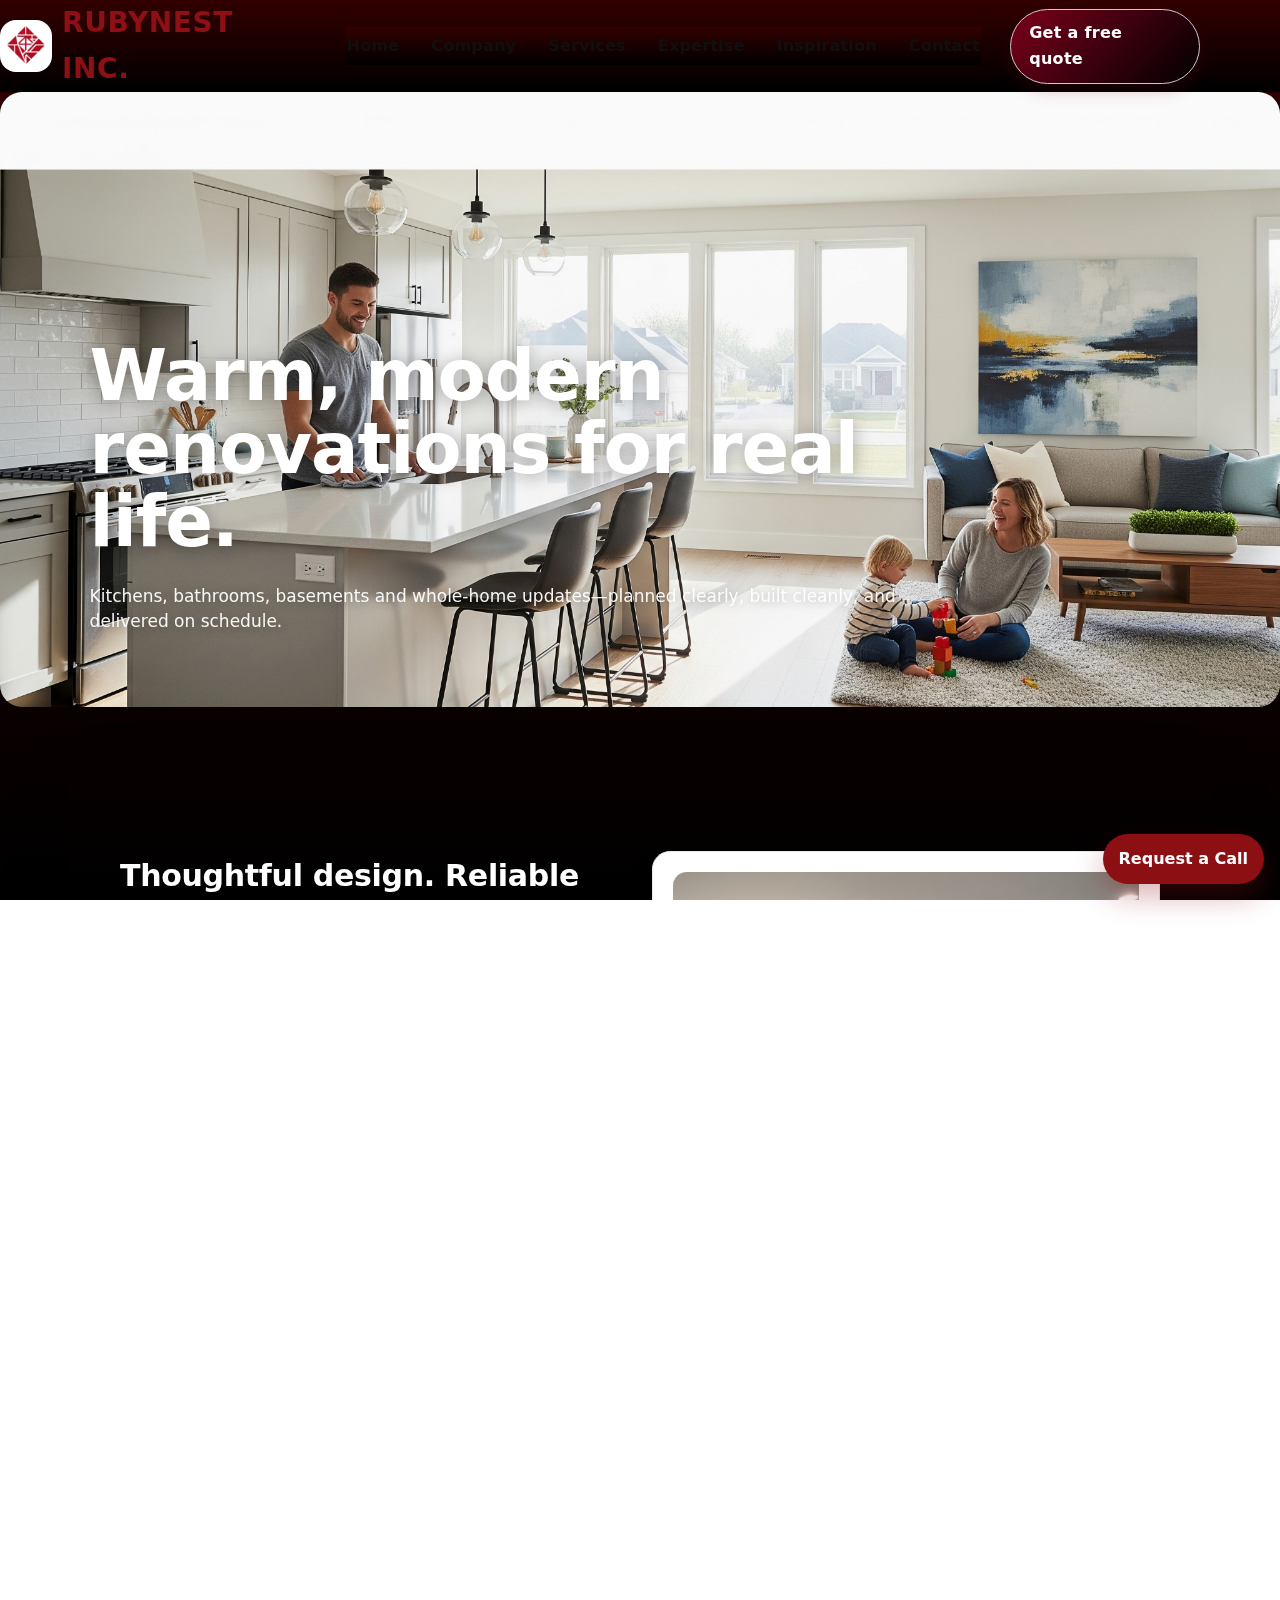
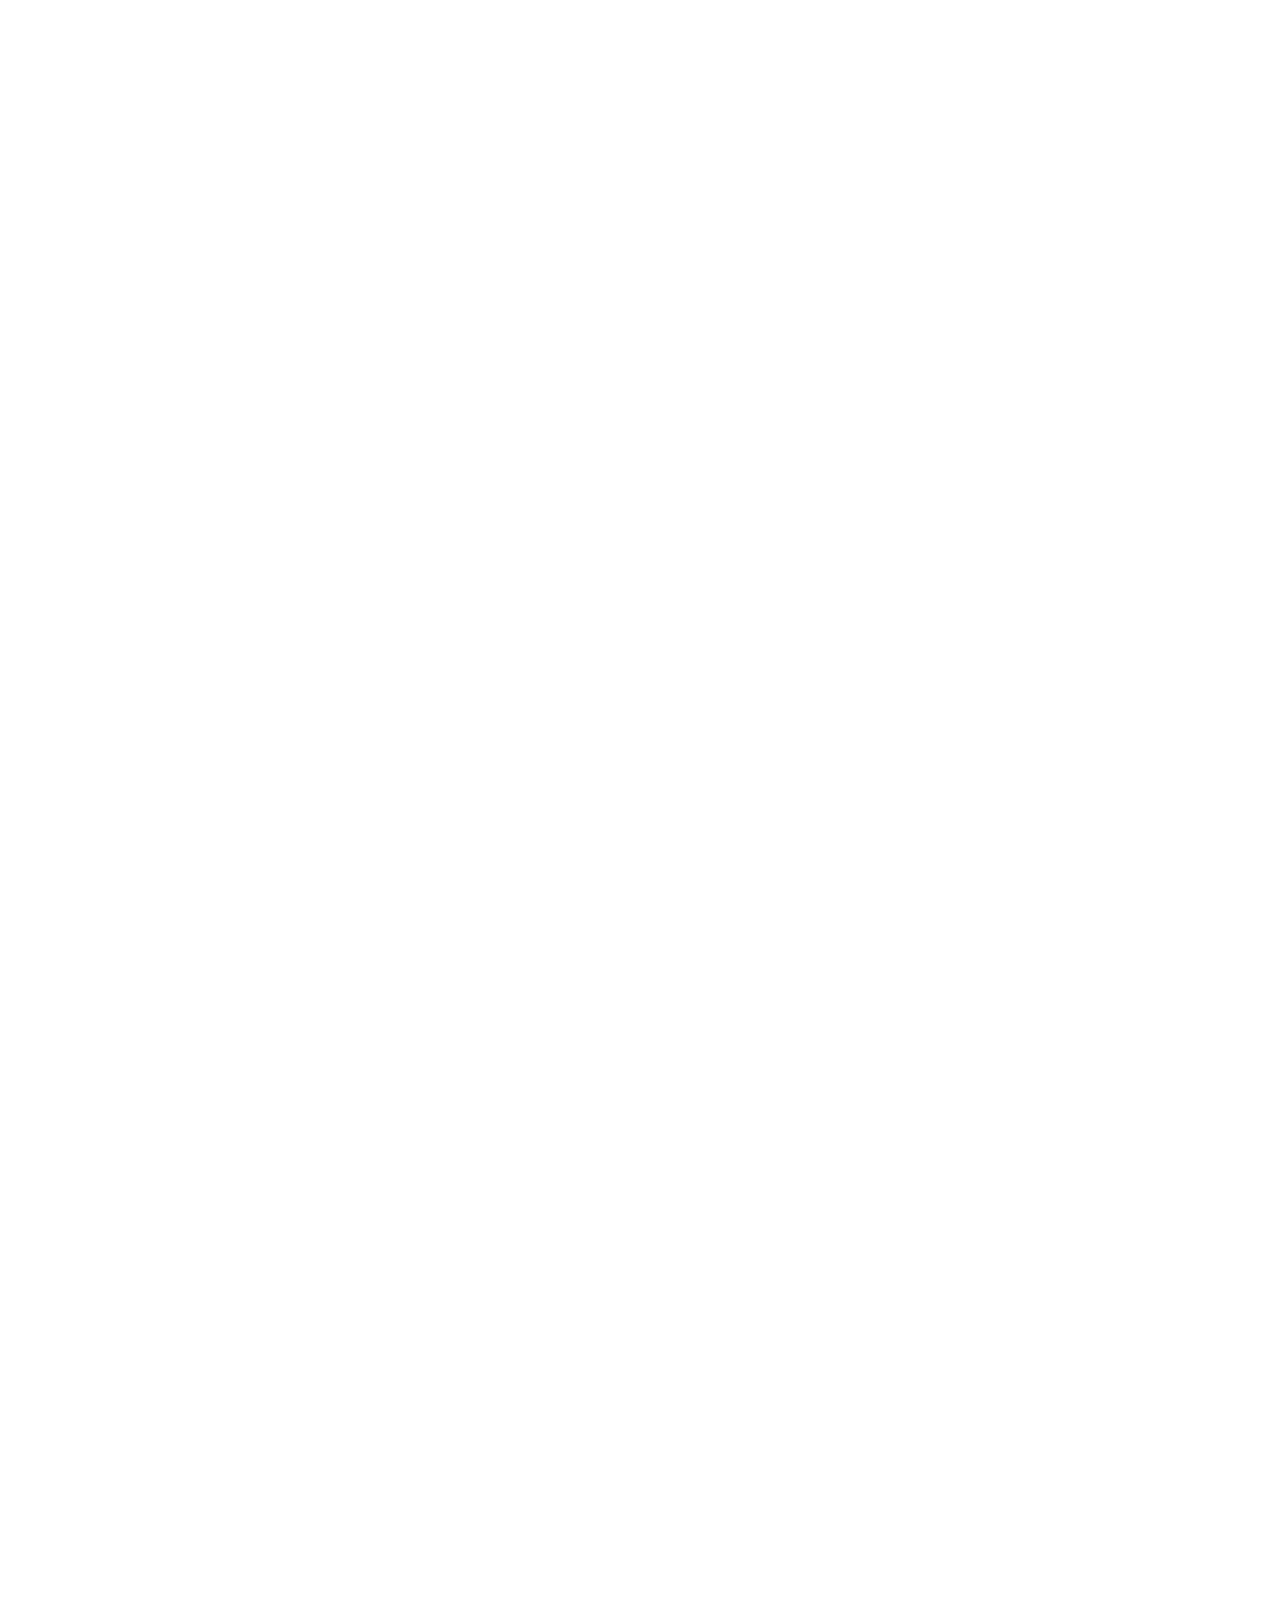
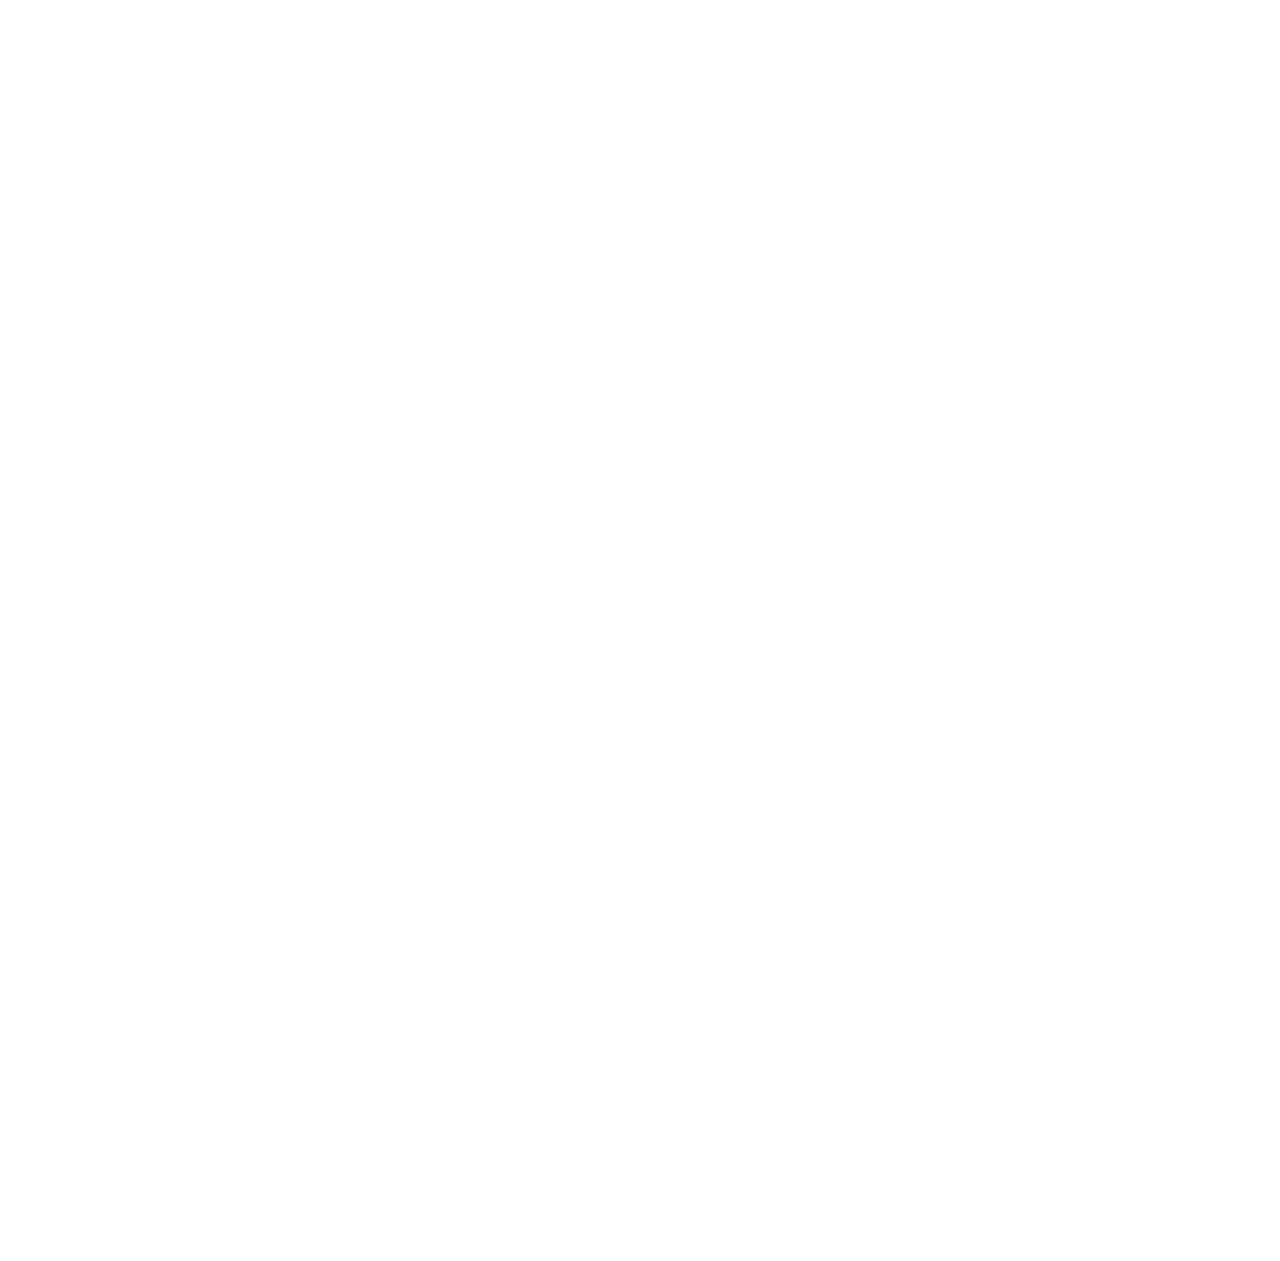
<file: index.html>
<!DOCTYPE html> <html lang="en"><head>
<!-- Google tag (gtag.js) -->
<script async src="https://www.googletagmanager.com/gtag/js?id=G-5QRT4Z5N26"></script>
<script>
  window.dataLayer = window.dataLayer || [];
  function gtag(){dataLayer.push(arguments);}
  gtag('js', new Date());
  gtag('config', 'G-5QRT4Z5N26');
</script>



<script async src="https://pagead2.googlesyndication.com/pagead/js/adsbygoogle.js?client=ca-pub-9555408610790343"
     crossorigin="anonymous"></script>
<meta charset="utf-8"/>
<meta name="google-adsense-account" content="ca-pub-9555408610790343">
<meta content="width=device-width,initial-scale=1" name="viewport"/>
<title>Home • RUBYNEST INC.</title><link href="assets/css/style.css?v=93" rel="stylesheet"/><script id="smooth-scroll">
document.addEventListener('click', function(e){ const link = e.target.closest('a[href^="#"]'); if(!link) return; const id = link.getAttribute('href').slice(1); if(!id) return; const el = document.getElementById(id); if(!el) return; e.preventDefault(); const y = el.getBoundingClientRect().top + window.pageYOffset - 90; window.scrollTo({top:y, behavior:'smooth'});
});</script><style id="call-modal-css">
/* --- Request a Call modal --- */
.call-fab{ position:fixed; right:16px; bottom:16px; z-index:9999; background:#8b0f13; color:#fff; text-decoration:none; border-radius:999px; padding:12px 16px; font-weight:800; box-shadow:0 12px 30px rgba(139,15,19,.32);
}
.call-fab:hover{ background:#6f0c10 }
.call-modal{ position:fixed; inset:0; background:rgba(0,0,0,.55); display:none; align-items:center; justify-content:center; z-index:9998; padding:20px }
.call-modal[aria-hidden="false"]{ display:flex }
.call-dialog{ background:#fff; color:#111; width:min(720px, 100%); border-radius:18px; padding:20px; box-shadow:0 24px 70px rgba(0,0,0,.35);
}
.call-close{ position:absolute; right:12px; top:8px; border:0; background:transparent; font-size:28px; cursor:pointer; line-height:1;
}
.call-sub{ margin:.25rem 0 1rem; color:#333 }
.call-form .row{ display:flex; gap:12px }
.call-form .col{ flex:1 }
.call-form input, .call-form select, .call-form textarea{ width:100%; background:#fff; color:#111; border:1.5px solid #e2d5d8; border-radius:14px; padding:12px 14px; outline:none; transition:border-color .15s ease, box-shadow .15s ease;
}
.call-form textarea{ min-height:120px; resize:vertical }
.call-form input:focus, .call-form select:focus, .call-form textarea:focus{ border-color:#8b0f13; box-shadow:0 0 0 3px rgba(139,15,19,.10);
}
.call-submit{ margin-top:10px }
@media (max-width:640px){ .call-form .row{ flex-direction:column } }
</style>
  <style>
    header, nav.navbar, .site-header {
      box-shadow: 0 3px 8px rgba(0,0,0,0.12);
      position: relative;
      z-index: 50;
    }
  </style>

<style>
/* Ensure file inputs are clickable */
input[type="file"]{opacity:1 !important; display:block !important; pointer-events:auto !important; position:relative !important; width:auto !important; height:auto !important;}
</style>

<style>
/* === RubyNest Header — Luxury Polish & Spacing Fix === */
:root{
  --rn-ruby:#7b001c;
  --rn-ruby-dark:#5a0016;
  --rn-soft:#f6eef0;
  --rn-shadow:0 6px 18px rgba(0,0,0,.06);
}
/* Normalize header containers */
header, .site-header, .topbar, .navbar{
  position: sticky; top:0; z-index: 1000;
  background:#ffffff;
  border-bottom: 1px solid #f1e6e8;
  box-shadow: var(--rn-shadow);
}
/* Inner row with tight side paddings and centered max-width */
header > .container, .site-header > .container, .navbar > .container, header .container:not(.no-header-layout){
  max-width: 1200px;
  margin: 0 auto;
  padding: 10px clamp(12px, 3vw, 24px);
  display:flex; align-items:center; gap: 20px;
}
/* Fallback if no .container wrapper */
header, .site-header, .navbar{
  padding-left: clamp(8px, 2.5vw, 20px);
  padding-right: clamp(8px, 2.5vw, 20px);
}
/* Brand left, nav center, CTA right */
header .brand, .site-header .brand, .navbar .brand, .logo, .site-logo{
  display:flex; align-items:center; gap: 10px;
  margin-right: 8px;
}
header .brand, .logo, .site-logo { order: 1; }
header nav, header .nav, .navbar nav{ order: 2; margin-left: 8px; }
header .cta, .header-cta, .nav-cta, header a[href*="quote"], header a[href*="get-quote"] { order: 3; margin-left: auto; }

/* Logo sizing */
header img[alt*="RubyNest" i], header .logo img, .site-logo img{
  height: 36px; width:auto; display:block;
}

/* Horizontal menu */
header nav ul, header .nav ul, .navbar ul{
  display:flex; flex-wrap: nowrap;
  gap: clamp(16px, 2.2vw, 28px);
  margin:0; padding:0; list-style:none;
}
header nav a, header .nav a, .navbar a{
  text-decoration:none;
  color:#2b1a1e;
  font-weight:600;
  letter-spacing: .2px;
  padding: 6px 2px;
  border-radius: 6px;
  transition: color .18s ease, box-shadow .18s ease;
}
header nav a:hover, header .nav a:hover, .navbar a:hover{
  color: var(--rn-ruby);
  box-shadow: inset 0 -2px 0 var(--rn-ruby);
}

/* CTA button (Get a free quote) */
header a[href*="quote"], header a[href*="get-quote"], .header-cta a, .nav-cta a, .quote-btn{
  display:inline-block;
  background: linear-gradient(135deg, var(--rn-ruby), #000);
  color:#fff !important;
  padding: 10px 18px;
  border-radius: 999px;
  border: 1px solid #d5c6ca;
  box-shadow: 0 8px 16px rgba(123,0,28,.18);
  font-weight:700;
  letter-spacing:.3px;
}
header a[href*="quote"]:hover, .quote-btn:hover{
  background: linear-gradient(135deg, var(--rn-ruby-dark), #111);
}

/* Compress left whitespace on ultra-wide screens by keeping content centered */
@media (min-width: 1400px){
  header > .container, .site-header > .container, .navbar > .container, header .container:not(.no-header-layout){
    max-width: 1200px;
  }
}

/* Mobile menu niceties */
@media (max-width: 900px){
  header > .container, .site-header > .container, .navbar > .container, header .container:not(.no-header-layout){
    gap: 14px;
  }
  header nav ul, header .nav ul, .navbar ul { gap: 16px; }
  header a[href*="quote"], .quote-btn{ padding: 9px 14px; }
}
</style>


<style>
/* === RubyNest Modal Header Style === */
.modal-header-rn{ box-shadow: 0 2px 8px rgba(0,0,0,.06);  background: #fff;  z-index: 10;  top: 0;  position: sticky; 
  padding: 14px 18px 10px;
  border-bottom:1px solid #f1e6e8;
  margin: -6px -6px 16px; /* pulls to box edge if modal has padding */
}
.modal-header-rn h2{
  margin:0;
  font-family:'Playfair Display',serif;
  font-size:1.45rem;
  color:#7b001c;
  text-align:center;
  font-weight:700;
  letter-spacing:.2px;
}
</style>


<style>
/* === RubyNest Modal Header Style (final) === */
.modal-header-rn{
  padding: 14px 18px 10px;
  border-bottom:1px solid #f1e6e8;
  margin: -6px -6px 16px;
}
.modal-header-rn h2{
  margin:0;
  font-family:'Playfair Display',serif;
  font-size:1.6rem;
  color:#7b001c;
  text-align:center;
  font-weight:700;
  letter-spacing:.2px;
}
</style>


<style>
/* === RubyNest Modal Header Sticky === */
.modal-header-rn{
  position: sticky;
  top: 0;
  z-index: 10;
  background: #fff;
  box-shadow: 0 4px 10px rgba(0,0,0,.06);
}
/* Ensure modal body can scroll underneath sticky header */
.modal-box, .modal, .popup, .dialog, .modal-content{
  overflow: auto;
  max-height: 90vh;
}
</style>


<style>
/* Ensure 'Request a Call' heading is styled nicely inside popups */
.modal-header-rn{
  padding: 14px 18px 10px;
  border-bottom:1px solid #f1e6e8;
  margin: 0 0 16px 0;
  background:#fff;
}
.modal-header-rn h2{
  margin:0;
  font-family:'Playfair Display',serif;
  font-size:1.6rem;
  color:#7b001c;
  text-align:center;
  font-weight:700;
  letter-spacing:.2px;
}
</style>

</head>
<body>


<header class="header"><button aria-expanded="false" aria-label="Toggle menu" class="nav-toggle"><span></span><span></span><span></span></button>
<div class="navwrap">
<a class="brand" href="index.html">
<img alt="RUBYNEST logo" src="assets/img/logo.png?v=93"/><span class="name">RUBYNEST INC.</span>
</a>
<nav class="navlinks">
<a href="index.html">Home</a>
<a href="company.html">Company</a>
<a href="services.html">Services</a>
<a href="expertise.html">Expertise</a>
<a href="inspiration.html">Inspiration</a>
<a href="contact.html">Contact</a>
</nav>
<a class="btn" href="quote.html#form">Get a free quote</a>
</div>
</header>
<section class="hero"><div class="container"><img alt="" src="assets/img/hero_home.jpg?v=93"/><div class="overlay"></div>
<div class="inner"><h1 class="h1">Warm, modern renovations for real life.</h1><p>Kitchens, bathrooms, basements and whole‑home updates—planned clearly, built cleanly, and delivered on schedule.</p></div>
</div></section><main class="container"> <section class="section wine-feature"><div class="container"><div class="grid cols-2"><div class="copy"><h2 class="h2">Thoughtful design. Reliable execution.</h2><p>We plan and deliver warm, modern renovations made for real life. Kitchens, bathrooms, basements, living rooms, lighting, and full-home updates—done cleanly and on schedule.</p><p>We coordinate trades, permits, and materials across Toronto and the GTA, so you don't have to juggle vendors. You’ll know what’s happening and what’s next.</p><a class="btn" href="/services.html">Explore services</a></div><div class="card pad photo"><img alt="Living room with clean modern finishes" src="assets/img/basement1.jpg" style="width:100%;height:auto;border-radius:14px"/><p>Comfortable spaces, durable finishes, and clean details.</p></div></div></div></section>
<section class="container wwb" id="what-we-build"><div class="container">
<details class="wwb-toggle" open="">
<summary class="wwb-summary">What We Build</summary>
<figure class="wwb-media">
<img alt="Newly renovated modern open-plan kitchen and living room" src="/assets/img/luxury_hero.jpg"/>
</figure>
<div class="svc-accordion">
<details>
<summary>Full-Home Renovations</summary>
<ul>
<li><strong>Includes:</strong> multi-room planning, re-layout, finishes, lighting plan, door/trim package.</li>
<li><strong>Permits:</strong> as required for structural/mechanical.</li>
<li><strong>Options:</strong> built-ins, feature walls, acoustic upgrades.</li>
</ul>
</details>
<details>
<summary>Kitchen Renovations</summary>
<ul>
<li><strong>Includes:</strong> cabinetry, stone counters, backsplash, plumbing &amp; vent rough-ins, lighting.</li>
<li><strong>Ventilation:</strong> ducted hood where feasible.</li>
<li><strong>Options:</strong> pantry walls, island power, under-cabinet lighting, fridge water line.</li>
</ul>
</details>
<details>
<summary>Bathroom Renovations</summary>
<ul>
<li><strong>Includes:</strong> waterproofing, tile, fixtures, exhaust fan, vanity/mirror/lighting.</li>
<li><strong>Waterproofing:</strong> membrane pan &amp; walls.</li>
<li><strong>Options:</strong> curbless shower, heated floors, niches.</li>
</ul>
</details>
<details>
<summary>Basements &amp; Secondary Suites</summary>
<ul>
<li><strong>Includes:</strong> framing/insulation, drywall, doors/trim, flooring, bath, kitchenette or kitchen, egress where needed.</li>
<li><strong>Permits:</strong> suite conversion/egress per code.</li>
<li><strong>Options:</strong> media wall, gym, office, storage wall.</li>
</ul>
</details>
<details>
<summary>Living &amp; Dining Spaces</summary>
<ul>
<li><strong>Includes:</strong> feature walls, fireplace refacing, millwork, layered lighting, AV pre-wire.</li>
<li><strong>Options:</strong> ceiling details, paneling, sound treatment.</li>
</ul>
</details>
<details>
<summary>Bedrooms &amp; Closets</summary>
<ul>
<li><strong>Includes:</strong> closet systems, doors/trim, paint, lighting.</li>
<li><strong>Options:</strong> walk-in re-layout, built-ins, blackout solutions.</li>
</ul>
</details>
<details>
<summary>Layout &amp; Structural Changes</summary>
<ul>
<li><strong>Includes:</strong> wall removals/additions, beams/headers, stair tweaks, space planning.</li>
<li><strong>Permits/engineering:</strong> where required by code.</li>
</ul>
</details>
<details>
<summary>Lighting &amp; Electrical</summary>
<ul>
<li><strong>Includes:</strong> pot lights, feature fixtures, smart dimming, new circuits/panel work as needed.</li>
<li><strong>Options:</strong> under-cabinet/closet lighting, exterior entry lighting.</li>
</ul>
</details>
<details>
<summary>Flooring, Stairs &amp; Finishes</summary>
<ul>
<li><strong>Includes:</strong> hardwood/engineered/LVP/tile, refinishing, railings, nosing, base/trim.</li>
</ul>
</details>
<details>
<summary>Make-Ready &amp; Refresh</summary>
<ul>
<li><strong>Includes:</strong> paint/patch/caulk, fixture/hardware swaps, small repairs, light staging touch-ups.</li>
<li><strong>Use cases:</strong> market-ready listings, guest-ready homes, “last-mile” polish.</li>
</ul>
</details>
</div>
</details>
</div></section>
<section class="container steps clean-steps"><div class="container">
<h2 class="h2">How It Works</h2>
<div class="step-grid">
<div class="step card">
<div class="badge">1</div>
<div class="copy">
<h4>Listen &amp; Learn</h4>
<p>Quick call and visit to understand rooms, goals, and budget.</p>
</div>
</div>
<div class="step card">
<div class="badge">2</div>
<div class="copy">
<h4>Scope &amp; Quote</h4>
<p>Clear scope, materials, and schedule with transparent options.</p>
</div>
</div>
<div class="step card">
<div class="badge">3</div>
<div class="copy">
<h4>Protect &amp; Prepare</h4>
<p>Floors protected, permits handled, deliveries coordinated.</p>
</div>
</div>
<div class="step card">
<div class="badge">4</div>
<div class="copy">
<h4>Build Clean</h4>
<p>Skilled trades complete work in an orderly, tidy sequence.</p>
</div>
</div>
<div class="step card">
<div class="badge">5</div>
<div class="copy">
<h4>Walkthrough</h4>
<p>Review together, complete touch‑ups, share care notes.</p>
</div>
</div>
<div class="step card">
<div class="badge">6</div>
<div class="copy">
<h4>Aftercare</h4>
<p>We’re here after handover for questions or future phases.</p>
</div>
</div>
</div>
</div></section>
<section class="section cta-ribbon"></section>
<!-- RubyNest quick contact block (auto-added) -->
<div class="rn-quick-contact" style="position:relative;margin:24px 0;padding:16px;border:1px solid #e5e7eb;border-radius:12px;text-align:center">
  <p style="margin:0 0 12px;font-weight:600">Prefer to contact us directly?</p>
  <a href="tel:+1 647‑855‑1620" style="display:inline-block;margin:4px 8px;padding:12px 16px;border-radius:9999px;text-decoration:none;border:1px solid #d1d5db">Call +1 647‑855‑1620</a>
  <a href="mailto:info@rubynest.ca?subject=Free%20Estimate%20Request" style="display:inline-block;margin:4px 8px;padding:12px 16px;border-radius:9999px;text-decoration:none;border:1px solid #d1d5db">Email info@rubynest.ca</a>
</div>
<!-- RubyNest Auto Ad (example block) -->
<ins class="adsbygoogle"
     style="display:block"
     data-ad-client="ca-pub-9555408610790343"
     data-ad-slot="RN_TOP_SLOT"
     data-ad-format="auto"
     data-full-width-responsive="true"></ins>
<script>
  (adsbygoogle = window.adsbygoogle || []).push({});
</script>

</main>
<footer class="footer"><div class="footer-brandrow"><img alt="RubyNest logo" class="footer-logo" src="assets/img/logo.png?v=93"/></div><div class="container footer-cols"><div class="fcol"><h4>Services</h4><ul class="linklist"><li><a href="/services.html">Full Home Renovations</a></li><li><a href="/services.html#kitchen">Kitchen Renovations</a></li><li><a href="/services.html#bathroom">Bathroom Renovations</a></li><li><a href="/services.html#basement">Basement Renovations</a></li><li><a href="/services.html#lighting">Lighting &amp; Electrical</a></li><li><a href="/services.html#general-contracting">General Contracting</a></li></ul></div><div class="fcol"><h4>Quick Links</h4><ul class="linklist"><li><a href="/get-quote.html">Contact Us</a></li><li><a href="/company.html#process">Process</a></li><li><a href="/careers.html">Careers</a></li><li><a href="/company.html">Company</a></li></ul></div><div class="fcol contact"><h4>Contact</h4><ul class="contactlist"><li><a href="mailto:info@rubynest.ca">info@rubynest.ca</a></li><li><a href="tel:+1 647‑855‑1620">+1 647‑855‑1620</a></li></ul><div class="hours">Mon–Sat • 8:00 AM – 8:00 PM</div><a class="btn foot-cta" href="quote.html#form">Get a quote</a></div></div><hr class="footline"/><div class="copyright">© 2025 RUBYNEST INC.</div><!-- RubyNest AdSense Block -->
<ins class="adsbygoogle"
     style="display:block"
     data-ad-client="ca-pub-9555408610790343"
     data-ad-slot="RN_BOTTOM_SLOT"
     data-ad-format="auto"
     data-full-width-responsive="true"></ins>
<script>
  (adsbygoogle = window.adsbygoogle || []).push({});
</script>

</footer><script id="mobile-nav-toggle">
(function(){ const btn=document.querySelector('.nav-toggle'); const links=document.querySelector('.navlinks'); if(!btn||!links) return; btn.addEventListener('click',function(){ const open=links.getAttribute('data-open')==='true'; links.setAttribute('data-open', String(!open)); btn.setAttribute('aria-expanded', String(!open)); document.documentElement.classList.toggle('menu-open', !open); });
})();</script><script id="autoplay-check">
(function(){ function enableFallback(){ document.documentElement.classList.add('hero-no-video'); } try{ var v=document.createElement('video'); v.muted=true; v.playsInline=true; v.autoplay=true; var can = !!(v.canPlayType && (v.canPlayType('video/mp4')||v.canPlayType('video/webm'))); if(!can){ enableFallback(); return; } var playPromise = v.play(); if(playPromise && playPromise.catch){ playPromise.catch(enableFallback); } }catch(e){ enableFallback(); }
})();</script><a class="call-fab open-call-modal" href="#">Request a Call</a>
<div aria-hidden="true" class="call-modal" id="call-modal">
<div aria-labelledby="call-title" aria-modal="true" class="call-dialog" role="dialog">
<button aria-label="Close" class="call-close">×</button>
<h3 id="call-title">Request a Call</h3>
<div class="modal-header-rn"><h2>Request a Call</h2></div><p class="call-sub">Share a few details and your preferred time — we’ll call you back.</p>
<form action="https://formsubmit.co/info@rubynest.ca" autocomplete="on" class="call-form" method="POST">
<div class="row">
<div class="col">
<label for="call-name">Name</label>
<input id="call-name" name="name" required="" type="text"/>
</div>
<div class="col">
<label for="call-phone">Phone</label>
<input id="call-phone" name="phone" pattern="^\+?[\d\s\-\(\)]{7,}$" required="" type="tel"/>
</div>
</div>
<div class="row">
<div class="col">
<label for="call-date">Preferred Date</label>
<input id="call-date" name="preferred_date" type="date"/>
</div>
<div class="col">
<label for="call-time">Preferred Time</label>
<select id="call-time" name="preferred_time">
<option value="">Any time</option>
<option>Morning (8–11)</option>
<option>Mid‑day (11–2)</option>
<option>Afternoon (2–5)</option>
<option>Evening (5–8)</option>
</select>
</div>
</div>
<label for="call-notes">Notes (optional)</label>
<textarea id="call-notes" name="notes" placeholder="Address, work type, timeline, budget…"></textarea>
<!-- FormSubmit helpers -->
<input name="_subject" type="hidden" value="Callback request from RubyNest"/>
<input name="_next" type="hidden" value="/thank-you.html"/>
<div style="display:none"><input name="_honey" type="text"/></div>
<button class="btn call-submit" type="submit">Send Request</button>
</form>
</div>
</div>
<script id="call-modal-js">
(function(){ const modal = document.getElementById('call-modal'); if(!modal) return; function open(){ modal.setAttribute('aria-hidden','false'); setTimeout(()=>{ const f=document.getElementById('call-name'); f && f.focus(); }, 50); } function close(){ modal.setAttribute('aria-hidden','true'); } document.addEventListener('click', function(e){ const op = e.target.closest('.open-call-modal, .call-fab'); const cl = e.target.closest('.call-close'); if(op){ e.preventDefault(); open(); } if(cl){ e.preventDefault(); close(); } if(e.target === modal){ close(); } }); document.addEventListener('keydown', function(e){ if(e.key === 'Escape'){ close(); } });
})();</script><!-- RubyNest Floating Contact Bar -->
<style>
  .rn-floatbar{position:fixed;left:0;right:0;bottom:0;z-index:9999;display:none;gap:12px;align-items:center;
    background:linear-gradient(90deg,#7b001f,#2b0a14 70%,#0a0a0a);border-top:1px solid rgba(255,255,255,.12);padding:12px 14px}
  .rn-floatbar a{flex:1;text-align:center;text-decoration:none;border-radius:9999px;padding:14px 16px;
    border:1px solid rgba(255,255,255,.18);color:#fff;display:inline-block;white-space:nowrap;overflow:hidden;text-overflow:ellipsis;
    font-weight:700;letter-spacing:.2px;box-shadow:0 6px 16px rgba(0,0,0,.25)}
  .rn-floatbar a.rn-primary{background:#b20a36;border-color:#b20a36}
  .rn-floatbar .rn-close{margin-left:8px;width:40px;height:40px;border-radius:9999px;border:1px solid rgba(255,255,255,.3);
    background:rgba(0,0,0,.2);color:#fff;font-size:20px;line-height:1}
  @media (max-width: 820px){ .rn-floatbar{display:flex} }
  body.rn-floatpad{padding-bottom:78px}
</style>
<div class="rn-floatbar" role="region" aria-label="Quick contact">
  <a class="rn-primary" href="tel:+16478551620">Call +1 647-855-1620</a>
  <a href="mailto:info@rubynest.ca?subject=Free%20Estimate%20Request">Email info@rubynest.ca</a>
  <a href="quote.html#form">Get a Free Quote</a>
  <button class="rn-close" aria-label="Hide">×</button>
</div>
<script>
  (function(){
    try {
      var dismissed = sessionStorage.getItem('rn-floatbar-dismissed');
      var bar = document.querySelector('.rn-floatbar');
      if (!dismissed && bar) {
        document.body.classList.add('rn-floatpad');
        var closeBtn = bar.querySelector('.rn-close');
        closeBtn && closeBtn.addEventListener('click', function(){ 
          bar.style.display='none'; 
          document.body.classList.remove('rn-floatpad');
          sessionStorage.setItem('rn-floatbar-dismissed','1'); 
        });
      }
    } catch(e){}
  })();
</script>

<!-- Sticky AdSense Block (Mobile Only) -->
<div class="sticky-ad">
  <ins class="adsbygoogle"
       style="display:block"
       data-ad-client="ca-pub-9555408610790343"
       data-ad-slot="RN_STICKY_SLOT"
       data-ad-format="auto"
       data-full-width-responsive="true"></ins>
  <script>
    (adsbygoogle = window.adsbygoogle || []).push({});
  </script>
</div>

<style>
.sticky-ad {
  position: fixed;
  bottom: 0;
  left: 0;
  right: 0;
  background: #fff;
  z-index: 9999;
  text-align: center;
  padding: 4px 0;
  box-shadow: 0 -2px 6px rgba(0,0,0,0.15);
}
@media(min-width: 768px) {
  .sticky-ad { display: none; } /* hide on tablets/desktops */
}
</style>


<script>
document.addEventListener('DOMContentLoaded', function(){
  function ensureTitleIn(el){
    if(!el) return;
    // Only add if it contains the descriptive line but lacks our header
    var hasDesc = el.innerText && /Share a few details/i.test(el.innerText);
    var hasHeader = el.querySelector('.modal-header-rn');
    if(hasDesc && !hasHeader){
      // Insert header at the very top of the modal content
      var wrapper = el.querySelector('.modal-content, .modal-box, .popup, .dialog, .modal') || el;
      var header = document.createElement('div');
      header.className = 'modal-header-rn';
      var h2 = document.createElement('h2');
      h2.textContent = 'Request a Call';
      header.appendChild(h2);
      wrapper.insertBefore(header, wrapper.firstChild);
    }
  }

  // Initial pass (if modal is already in DOM and visible)
  document.querySelectorAll('.modal, .modal-box, .modal-content, .popup, [role="dialog"]').forEach(ensureTitleIn);

  // Observe future changes (modal opens later)
  var obs = new MutationObserver(function(muts){
    muts.forEach(function(m){
      m.addedNodes && m.addedNodes.forEach(function(n){
        if(n.nodeType === 1){
          if(n.matches && (n.matches('.modal, .modal-box, .modal-content, .popup, [role="dialog"]'))){
            ensureTitleIn(n);
          }
          // Also check descendants
          n.querySelectorAll && n.querySelectorAll('.modal, .modal-box, .modal-content, .popup, [role="dialog"]').forEach(ensureTitleIn);
        }
      });
    });
  });
  obs.observe(document.documentElement, {childList:true, subtree:true});
});
</script>

</body></html>
</file>
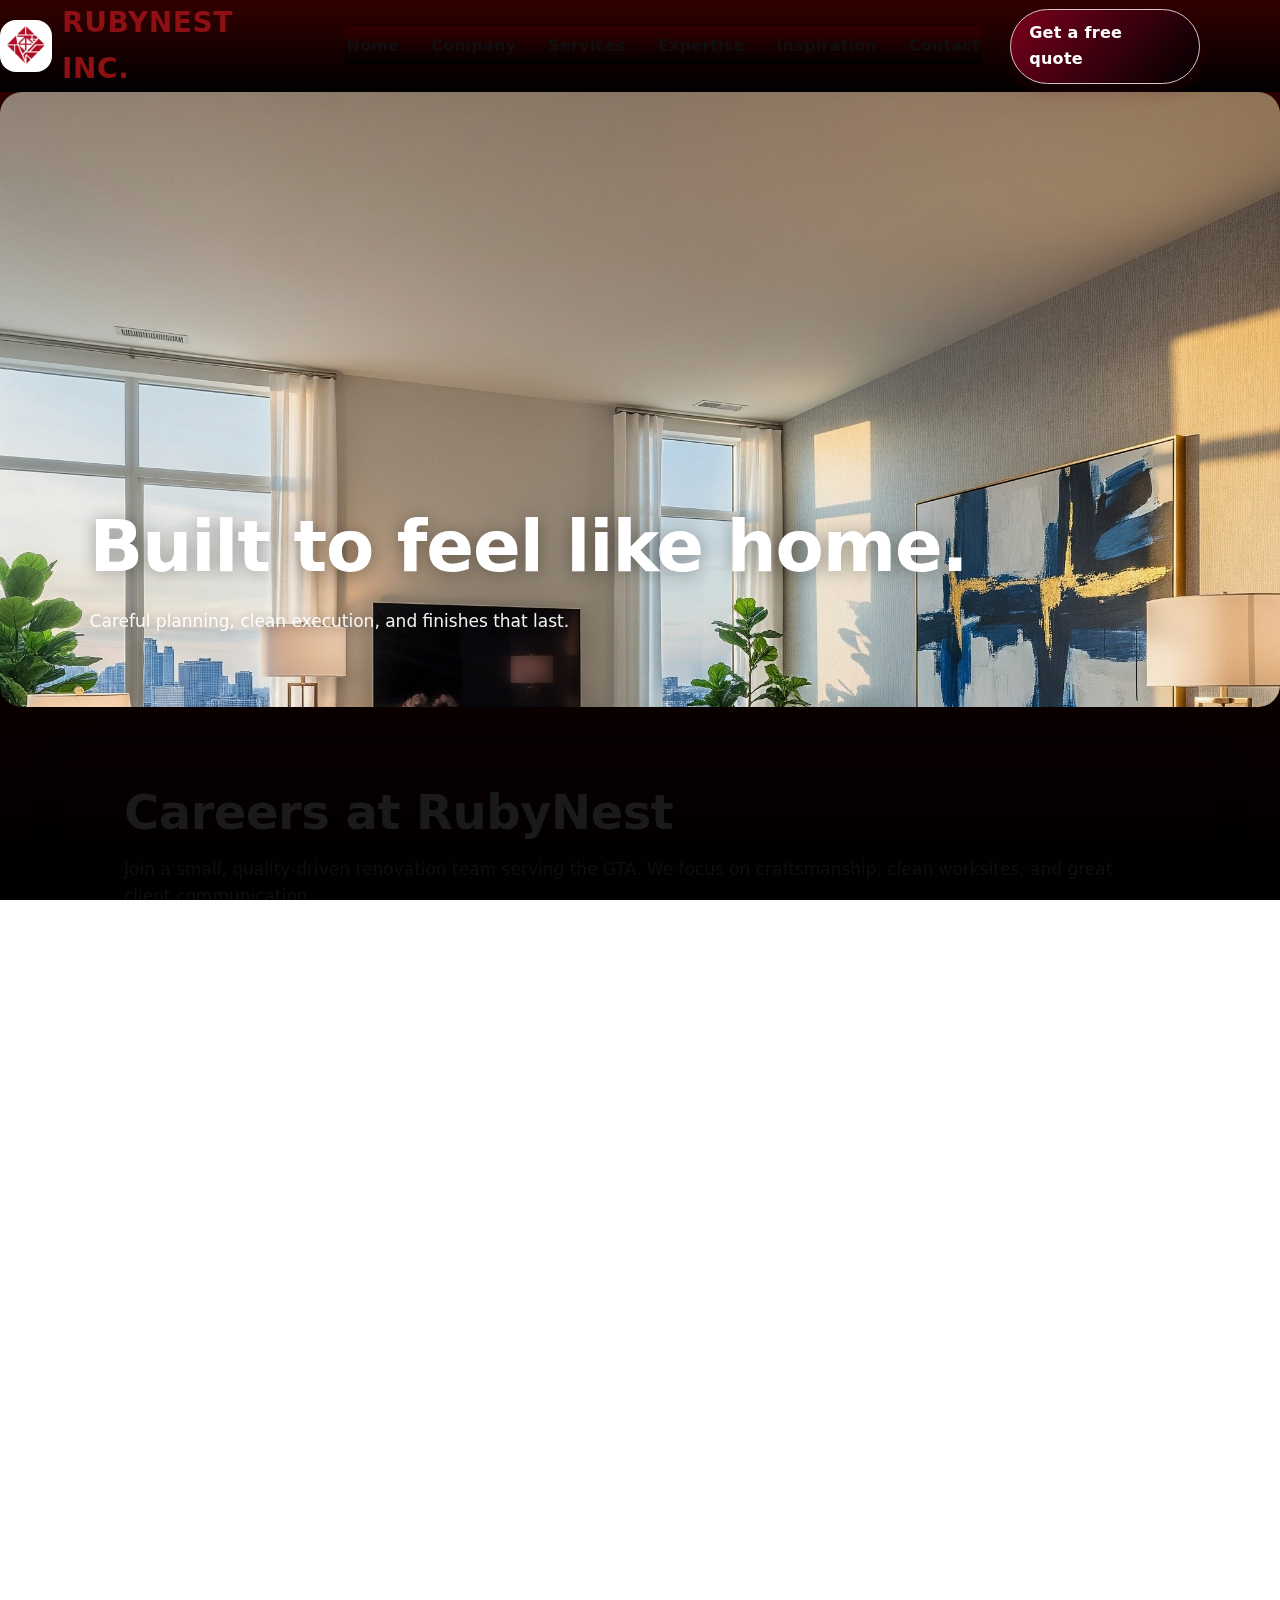
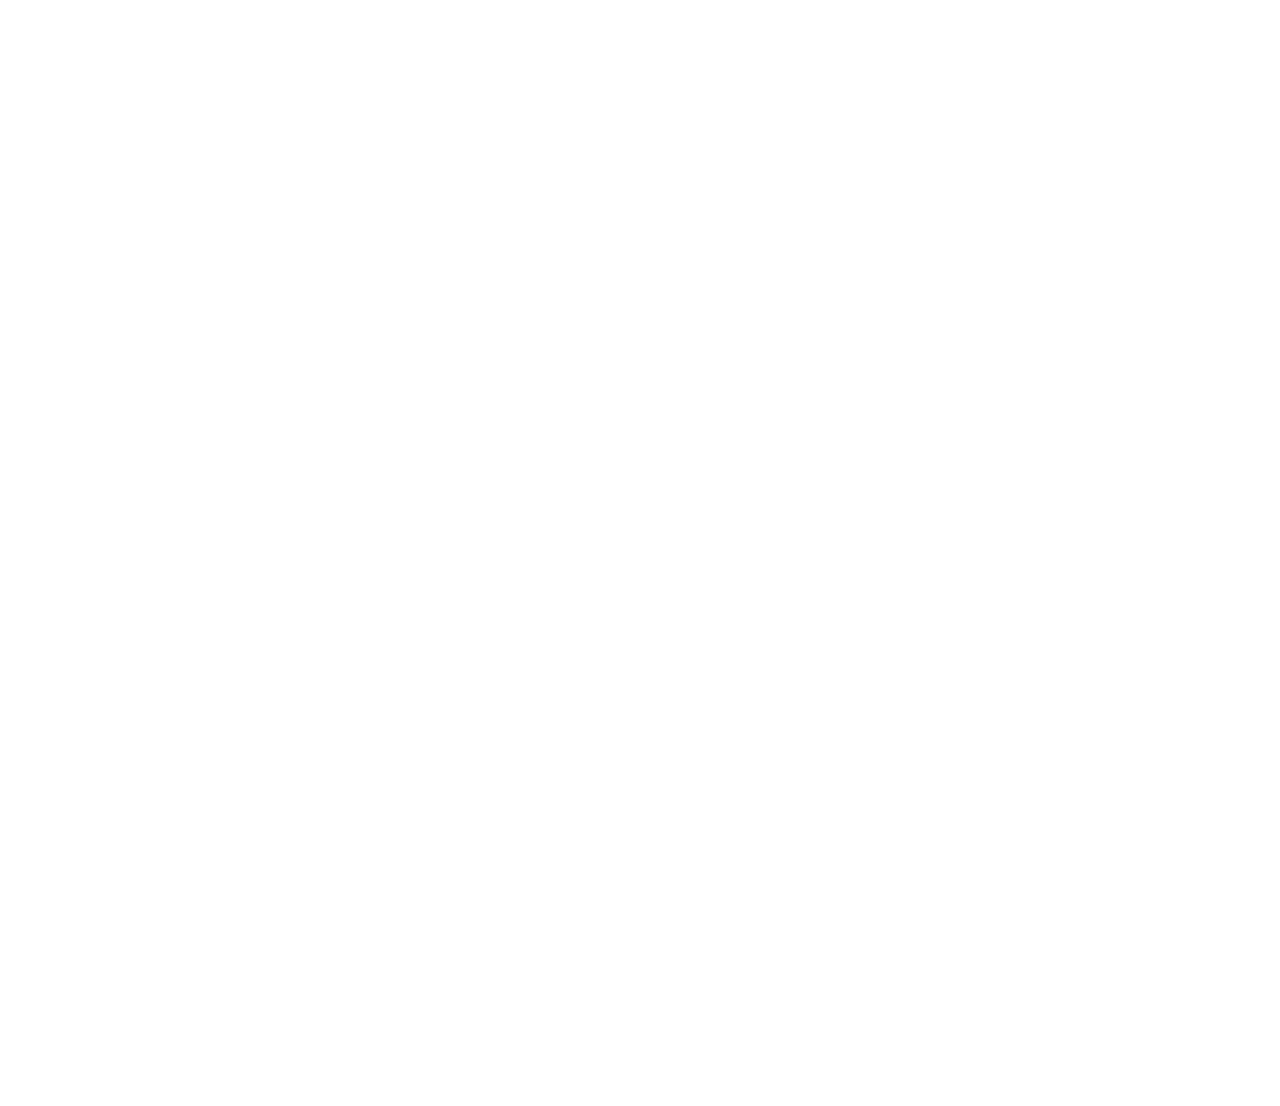
<file: careers.html>
<!DOCTYPE html> <html lang="en"><head>
<!-- Google tag (gtag.js) -->
<script async src="https://www.googletagmanager.com/gtag/js?id=G-5QRT4Z5N26"></script>
<script>
  window.dataLayer = window.dataLayer || [];
  function gtag(){dataLayer.push(arguments);}
  gtag('js', new Date());
  gtag('config', 'G-5QRT4Z5N26');
</script>



<script async src="https://pagead2.googlesyndication.com/pagead/js?client=ca-pub-9555408610790343" crossorigin="anonymous"></script>
<meta charset="utf-8"/>
<meta name="google-adsense-account" content="ca-pub-9555408610790343">
<meta content="width=device-width,initial-scale=1" name="viewport"/>
<title>Company • RUBYNEST INC.</title><link href="assets/css/style.css?v=93" rel="stylesheet"/>
  <style>
    header, nav.navbar, .site-header {
      box-shadow: 0 3px 8px rgba(0,0,0,0.12);
      position: relative;
      z-index: 50;
    }
  </style>

<style>
/* Ensure file inputs are clickable */
input[type="file"]{opacity:1 !important; display:block !important; pointer-events:auto !important; position:relative !important; width:auto !important; height:auto !important;}
</style>

<style>
/* === RubyNest Header — Luxury Polish & Spacing Fix === */
:root{
  --rn-ruby:#7b001c;
  --rn-ruby-dark:#5a0016;
  --rn-soft:#f6eef0;
  --rn-shadow:0 6px 18px rgba(0,0,0,.06);
}
/* Normalize header containers */
header, .site-header, .topbar, .navbar{
  position: sticky; top:0; z-index: 1000;
  background:#ffffff;
  border-bottom: 1px solid #f1e6e8;
  box-shadow: var(--rn-shadow);
}
/* Inner row with tight side paddings and centered max-width */
header > .container, .site-header > .container, .navbar > .container, header .container:not(.no-header-layout){
  max-width: 1200px;
  margin: 0 auto;
  padding: 10px clamp(12px, 3vw, 24px);
  display:flex; align-items:center; gap: 20px;
}
/* Fallback if no .container wrapper */
header, .site-header, .navbar{
  padding-left: clamp(8px, 2.5vw, 20px);
  padding-right: clamp(8px, 2.5vw, 20px);
}
/* Brand left, nav center, CTA right */
header .brand, .site-header .brand, .navbar .brand, .logo, .site-logo{
  display:flex; align-items:center; gap: 10px;
  margin-right: 8px;
}
header .brand, .logo, .site-logo { order: 1; }
header nav, header .nav, .navbar nav{ order: 2; margin-left: 8px; }
header .cta, .header-cta, .nav-cta, header a[href*="quote"], header a[href*="get-quote"] { order: 3; margin-left: auto; }

/* Logo sizing */
header img[alt*="RubyNest" i], header .logo img, .site-logo img{
  height: 36px; width:auto; display:block;
}

/* Horizontal menu */
header nav ul, header .nav ul, .navbar ul{
  display:flex; flex-wrap: nowrap;
  gap: clamp(16px, 2.2vw, 28px);
  margin:0; padding:0; list-style:none;
}
header nav a, header .nav a, .navbar a{
  text-decoration:none;
  color:#2b1a1e;
  font-weight:600;
  letter-spacing: .2px;
  padding: 6px 2px;
  border-radius: 6px;
  transition: color .18s ease, box-shadow .18s ease;
}
header nav a:hover, header .nav a:hover, .navbar a:hover{
  color: var(--rn-ruby);
  box-shadow: inset 0 -2px 0 var(--rn-ruby);
}

/* CTA button (Get a free quote) */
header a[href*="quote"], header a[href*="get-quote"], .header-cta a, .nav-cta a, .quote-btn{
  display:inline-block;
  background: linear-gradient(135deg, var(--rn-ruby), #000);
  color:#fff !important;
  padding: 10px 18px;
  border-radius: 999px;
  border: 1px solid #d5c6ca;
  box-shadow: 0 8px 16px rgba(123,0,28,.18);
  font-weight:700;
  letter-spacing:.3px;
}
header a[href*="quote"]:hover, .quote-btn:hover{
  background: linear-gradient(135deg, var(--rn-ruby-dark), #111);
}

/* Compress left whitespace on ultra-wide screens by keeping content centered */
@media (min-width: 1400px){
  header > .container, .site-header > .container, .navbar > .container, header .container:not(.no-header-layout){
    max-width: 1200px;
  }
}

/* Mobile menu niceties */
@media (max-width: 900px){
  header > .container, .site-header > .container, .navbar > .container, header .container:not(.no-header-layout){
    gap: 14px;
  }
  header nav ul, header .nav ul, .navbar ul { gap: 16px; }
  header a[href*="quote"], .quote-btn{ padding: 9px 14px; }
}
</style>


<style>
/* === RubyNest Modal Header Style === */
.modal-header-rn{ box-shadow: 0 2px 8px rgba(0,0,0,.06);  background: #fff;  z-index: 10;  top: 0;  position: sticky; 
  padding: 14px 18px 10px;
  border-bottom:1px solid #f1e6e8;
  margin: -6px -6px 16px; /* pulls to box edge if modal has padding */
}
.modal-header-rn h2{
  margin:0;
  font-family:'Playfair Display',serif;
  font-size:1.45rem;
  color:#7b001c;
  text-align:center;
  font-weight:700;
  letter-spacing:.2px;
}
</style>


<style>
/* === RubyNest Modal Header Style (final) === */
.modal-header-rn{
  padding: 14px 18px 10px;
  border-bottom:1px solid #f1e6e8;
  margin: -6px -6px 16px;
}
.modal-header-rn h2{
  margin:0;
  font-family:'Playfair Display',serif;
  font-size:1.6rem;
  color:#7b001c;
  text-align:center;
  font-weight:700;
  letter-spacing:.2px;
}
</style>


<style>
/* === RubyNest Modal Header Sticky === */
.modal-header-rn{
  position: sticky;
  top: 0;
  z-index: 10;
  background: #fff;
  box-shadow: 0 4px 10px rgba(0,0,0,.06);
}
/* Ensure modal body can scroll underneath sticky header */
.modal-box, .modal, .popup, .dialog, .modal-content{
  overflow: auto;
  max-height: 90vh;
}
</style>


<style>
/* Ensure 'Request a Call' heading is styled nicely inside popups */
.modal-header-rn{
  padding: 14px 18px 10px;
  border-bottom:1px solid #f1e6e8;
  margin: 0 0 16px 0;
  background:#fff;
}
.modal-header-rn h2{
  margin:0;
  font-family:'Playfair Display',serif;
  font-size:1.6rem;
  color:#7b001c;
  text-align:center;
  font-weight:700;
  letter-spacing:.2px;
}
</style>

</head>
<body>


<header class="header"><button aria-expanded="false" aria-label="Toggle menu" class="nav-toggle"><span></span><span></span><span></span></button>
<div class="navwrap">
<a class="brand" href="index.html">
<img alt="RUBYNEST logo" src="assets/img/logo.png?v=93"/><span class="name">RUBYNEST INC.</span>
</a>
<nav class="navlinks">
<a href="index.html">Home</a>
<a href="company.html">Company</a>
<a href="services.html">Services</a>
<a href="expertise.html">Expertise</a>
<a href="inspiration.html">Inspiration</a>
<a href="contact.html">Contact</a>
</nav>
<a class="btn" href="quote.html#form">Get a free quote</a>
</div>
</header>
<section class="hero"><div class="container"><img alt="" src="assets/img/living1.jpg?v=93"/><div class="overlay"></div>
<div class="inner"><h1 class="h1">Built to feel like home.</h1><p>Careful planning, clean execution, and finishes that last.</p></div>
</div></section><main class="container"><section class="section white"><div class="container pad"><h1 class="h1">Careers at RubyNest</h1><p>Join a small, quality-driven renovation team serving the GTA. We focus on craftsmanship, clean worksites, and great client communication.</p></div></section><section class="section"><div class="container"><h2 class="h2">Why Work With Us</h2><ul><li>Respectful, tidy sites and clear scopes</li><li>Reliable schedules and organized planning</li><li>Room to grow your skills and responsibilities</li><li>Competitive pay with on-time payments</li></ul></div></section><section class="section white"><div class="container"><h2 class="h2">How to Apply</h2><p>Send your resume, a short intro, and any project photos/links to info@rubynest.ca. We review every application.</p></div></section>
<section class="container careers-generic"><div class="container">
<h2 class="h2">Work with RubyNest</h2>
<p>We’re not hiring for specific roles right now, but we’re always happy to hear from skilled and reliable trades and site leads.</p>
<ul>
<li>Residential carpenters &amp; finishers</li>
<li>Tilers, painters, and drywall</li>
<li>Licensed electricians &amp; plumbers (ESA/TSSA)</li>
</ul>
<p>Send your resume and a short note about the work you’re proud of.</p>
<a class="btn" href="mailto:info@rubynest.ca">Email Resume</a>
</div></section>
<!-- RubyNest quick contact block (auto-added) -->
<div class="rn-quick-contact" style="position:relative;margin:24px 0;padding:16px;border:1px solid #e5e7eb;border-radius:12px;text-align:center">
  <p style="margin:0 0 12px;font-weight:600">Prefer to contact us directly?</p>
  <a href="tel:+1 647‑855‑1620" style="display:inline-block;margin:4px 8px;padding:12px 16px;border-radius:9999px;text-decoration:none;border:1px solid #d1d5db">Call +1 647‑855‑1620</a>
  <a href="mailto:info@rubynest.ca?subject=Free%20Estimate%20Request" style="display:inline-block;margin:4px 8px;padding:12px 16px;border-radius:9999px;text-decoration:none;border:1px solid #d1d5db">Email info@rubynest.ca</a>
</div>
<!-- RubyNest Auto Ad (block) -->
<ins class="adsbygoogle"
     style="display:block"
     data-ad-client="ca-pub-9555408610790343"
     data-ad-slot="RN_TOP_SLOT"
     data-ad-format="auto"
     data-full-width-responsive="true"></ins>
<script>
  (adsbygoogle = window.adsbygoogle || []).push({});
</script>

</main>
<footer class="footer"><div class="footer-brandrow"><img alt="RubyNest logo" class="footer-logo" src="assets/img/logo.png?v=93"/></div><div class="container footer-cols"><div class="fcol"><h4>Services</h4><ul class="linklist"><li><a href="/services.html">Full Home Renovations</a></li><li><a href="/services.html#kitchen">Kitchen Renovations</a></li><li><a href="/services.html#bathroom">Bathroom Renovations</a></li><li><a href="/services.html#basement">Basement Renovations</a></li><li><a href="/services.html#lighting">Lighting &amp; Electrical</a></li><li><a href="/services.html#general-contracting">General Contracting</a></li></ul></div><div class="fcol"><h4>Quick Links</h4><ul class="linklist"><li><a href="/get-quote.html">Contact Us</a></li><li><a href="/company.html#process">Process</a></li><li><a href="/careers.html">Careers</a></li><li><a href="/company.html">Company</a></li></ul></div><div class="fcol contact"><h4>Contact</h4><ul class="contactlist"><li><a href="mailto:info@rubynest.ca">info@rubynest.ca</a></li><li><a href="tel:+1 647‑855‑1620">+1 647‑855‑1620</a></li></ul><div class="hours">Mon–Sat • 8:00 AM – 8:00 PM</div><a class="btn foot-cta" href="quote.html#form">Get a quote</a></div></div><hr class="footline"/><div class="copyright">© 2025 RUBYNEST INC.</div><!-- RubyNest AdSense Block -->
<ins class="adsbygoogle"
     style="display:block"
     data-ad-client="ca-pub-9555408610790343"
     data-ad-slot="RN_BOTTOM_SLOT"
     data-ad-format="auto"
     data-full-width-responsive="true"></ins>
<script>
  (adsbygoogle = window.adsbygoogle || []).push({});
</script>

</footer><script id="mobile-nav-toggle">
(function(){ const btn=document.querySelector('.nav-toggle'); const links=document.querySelector('.navlinks'); if(!btn||!links) return; btn.addEventListener('click',function(){ const open=links.getAttribute('data-open')==='true'; links.setAttribute('data-open', String(!open)); btn.setAttribute('aria-expanded', String(!open)); document.documentElement.classList.toggle('menu-open', !open); });
})();</script><!-- RubyNest Floating Contact Bar -->
<style>
  .rn-floatbar{position:fixed;left:0;right:0;bottom:0;z-index:9999;display:none;gap:12px;align-items:center;
    background:linear-gradient(90deg,#7b001f,#2b0a14 70%,#0a0a0a);border-top:1px solid rgba(255,255,255,.12);padding:12px 14px}
  .rn-floatbar a{flex:1;text-align:center;text-decoration:none;border-radius:9999px;padding:14px 16px;
    border:1px solid rgba(255,255,255,.18);color:#fff;display:inline-block;white-space:nowrap;overflow:hidden;text-overflow:ellipsis;
    font-weight:700;letter-spacing:.2px;box-shadow:0 6px 16px rgba(0,0,0,.25)}
  .rn-floatbar a.rn-primary{background:#b20a36;border-color:#b20a36}
  .rn-floatbar .rn-close{margin-left:8px;width:40px;height:40px;border-radius:9999px;border:1px solid rgba(255,255,255,.3);
    background:rgba(0,0,0,.2);color:#fff;font-size:20px;line-height:1}
  @media (max-width: 820px){ .rn-floatbar{display:flex} }
  body.rn-floatpad{padding-bottom:78px}
</style>
<div class="rn-floatbar" role="region" aria-label="Quick contact">
  <a class="rn-primary" href="tel:+16478551620">Call +1 647-855-1620</a>
  <a href="mailto:info@rubynest.ca?subject=Free%20Estimate%20Request">Email info@rubynest.ca</a>
  <a href="quote.html#form">Get a Free Quote</a>
  <button class="rn-close" aria-label="Hide">×</button>
</div>
<script>
  (function(){
    try {
      var dismissed = sessionStorage.getItem('rn-floatbar-dismissed');
      var bar = document.querySelector('.rn-floatbar');
      if (!dismissed && bar) {
        document.body.classList.add('rn-floatpad');
        var closeBtn = bar.querySelector('.rn-close');
        closeBtn && closeBtn.addEventListener('click', function(){ 
          bar.style.display='none'; 
          document.body.classList.remove('rn-floatpad');
          sessionStorage.setItem('rn-floatbar-dismissed','1'); 
        });
      }
    } catch(e){}
  })();
</script>

<!-- Sticky AdSense Block (Mobile Only) -->
<div class="sticky-ad">
  <ins class="adsbygoogle"
       style="display:block"
       data-ad-client="ca-pub-9555408610790343"
       data-ad-slot="RN_STICKY_SLOT"
       data-ad-format="auto"
       data-full-width-responsive="true"></ins>
  <script>
    (adsbygoogle = window.adsbygoogle || []).push({});
  </script>
</div>

<style>
.sticky-ad {
  position: fixed;
  bottom: 0;
  left: 0;
  right: 0;
  background: #fff;
  z-index: 9999;
  text-align: center;
  padding: 4px 0;
  box-shadow: 0 -2px 6px rgba(0,0,0,0.15);
}
@media(min-width: 768px) {
  .sticky-ad { display: none; } /* hide on tablets/desktops */
}
</style>


<script>
document.addEventListener('DOMContentLoaded', function(){
  function ensureTitleIn(el){
    if(!el) return;
    // Only add if it contains the descriptive line but lacks our header
    var hasDesc = el.innerText && /Share a few details/i.test(el.innerText);
    var hasHeader = el.querySelector('.modal-header-rn');
    if(hasDesc && !hasHeader){
      // Insert header at the very top of the modal content
      var wrapper = el.querySelector('.modal-content, .modal-box, .popup, .dialog, .modal') || el;
      var header = document.createElement('div');
      header.className = 'modal-header-rn';
      var h2 = document.createElement('h2');
      h2.textContent = 'Request a Call';
      header.appendChild(h2);
      wrapper.insertBefore(header, wrapper.firstChild);
    }
  }

  // Initial pass (if modal is already in DOM and visible)
  document.querySelectorAll('.modal, .modal-box, .modal-content, .popup, [role="dialog"]').forEach(ensureTitleIn);

  // Observe future changes (modal opens later)
  var obs = new MutationObserver(function(muts){
    muts.forEach(function(m){
      m.addedNodes && m.addedNodes.forEach(function(n){
        if(n.nodeType === 1){
          if(n.matches && (n.matches('.modal, .modal-box, .modal-content, .popup, [role="dialog"]'))){
            ensureTitleIn(n);
          }
          // Also check descendants
          n.querySelectorAll && n.querySelectorAll('.modal, .modal-box, .modal-content, .popup, [role="dialog"]').forEach(ensureTitleIn);
        }
      });
    });
  });
  obs.observe(document.documentElement, {childList:true, subtree:true});
});
</script>

</body></html>
</file>
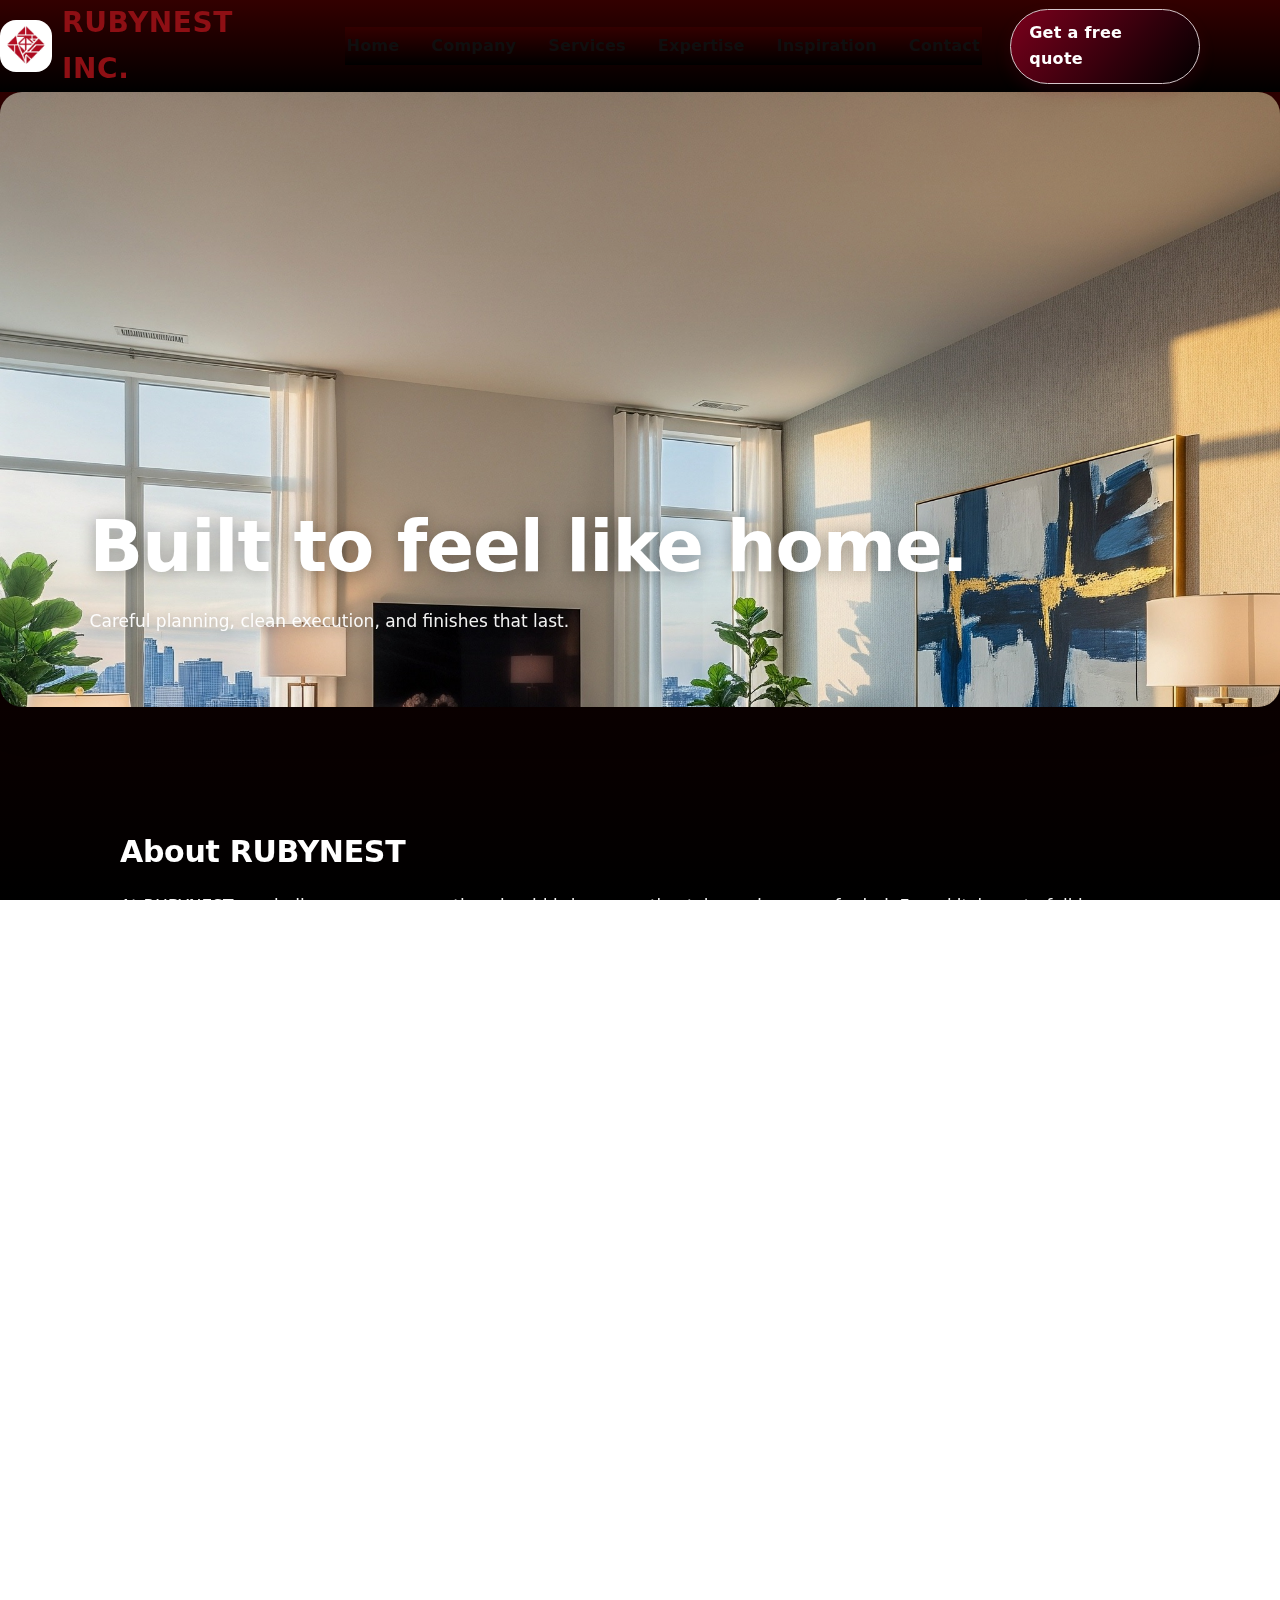
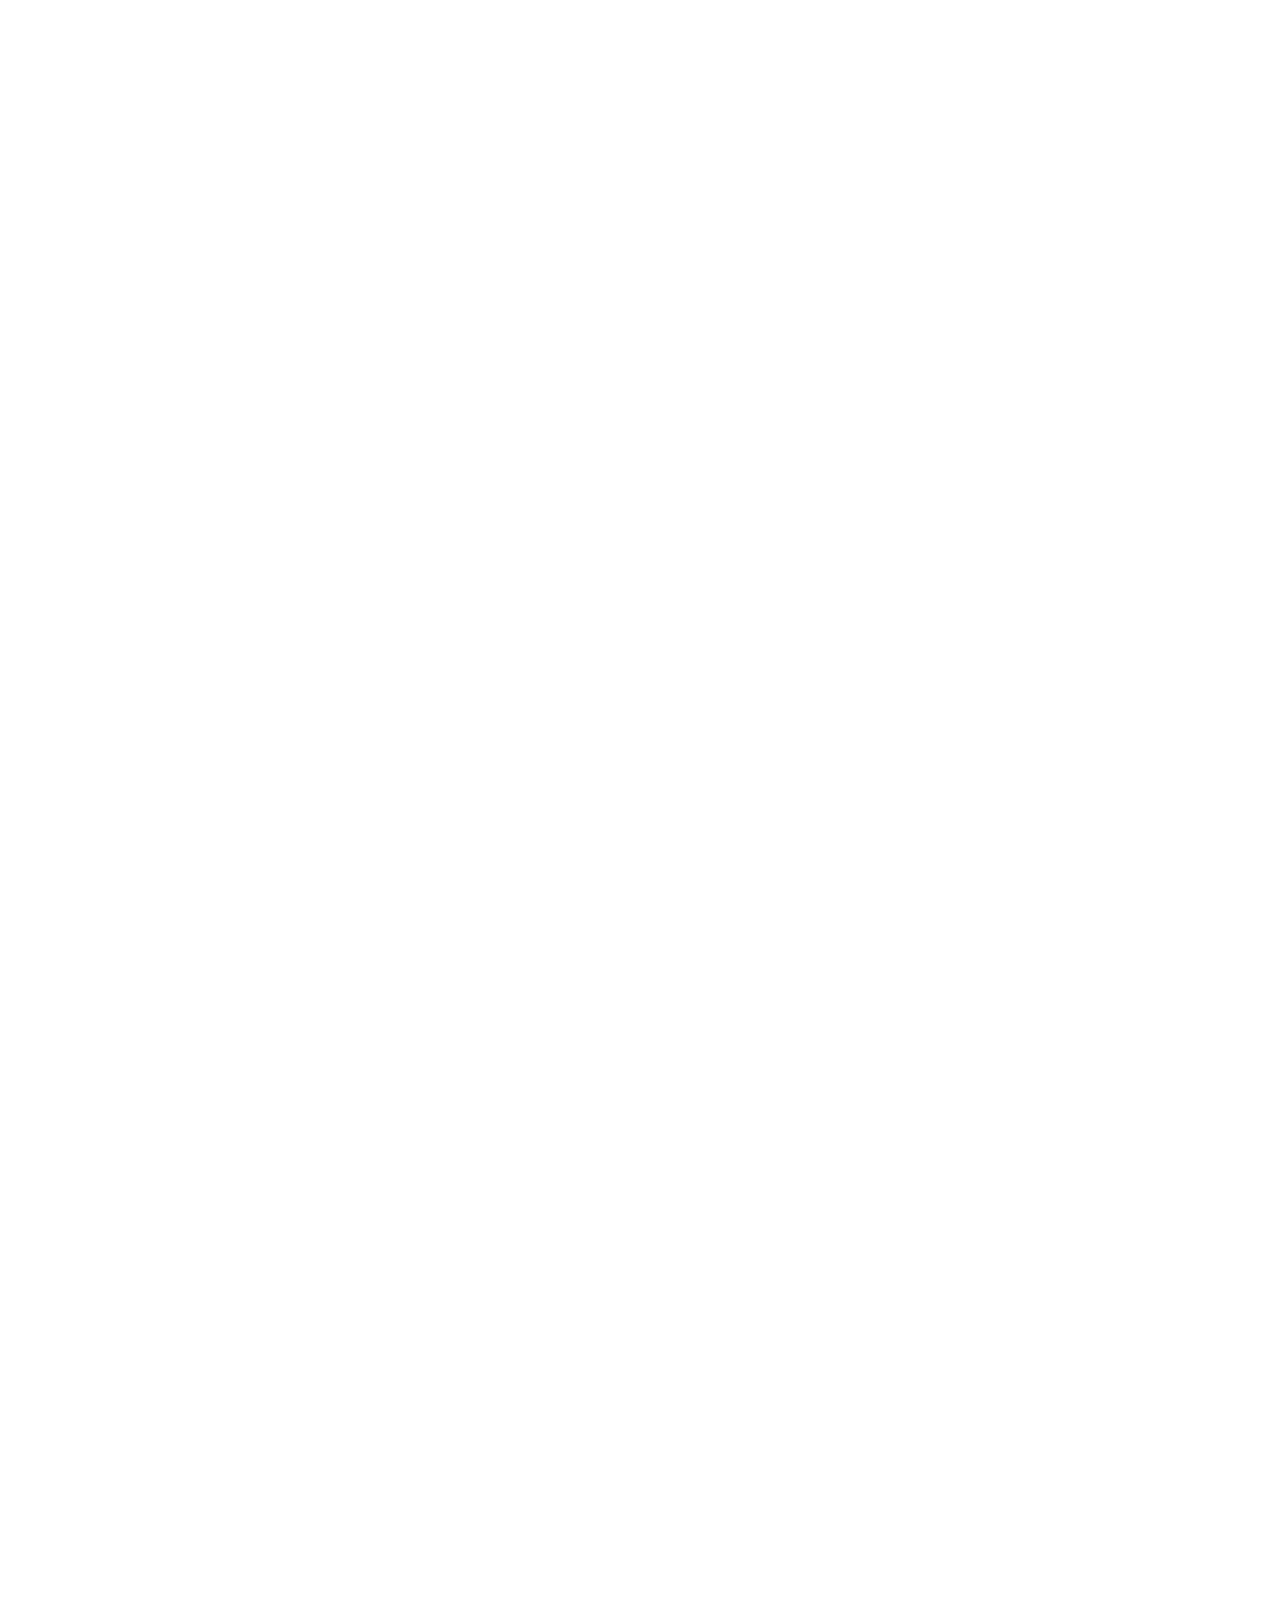
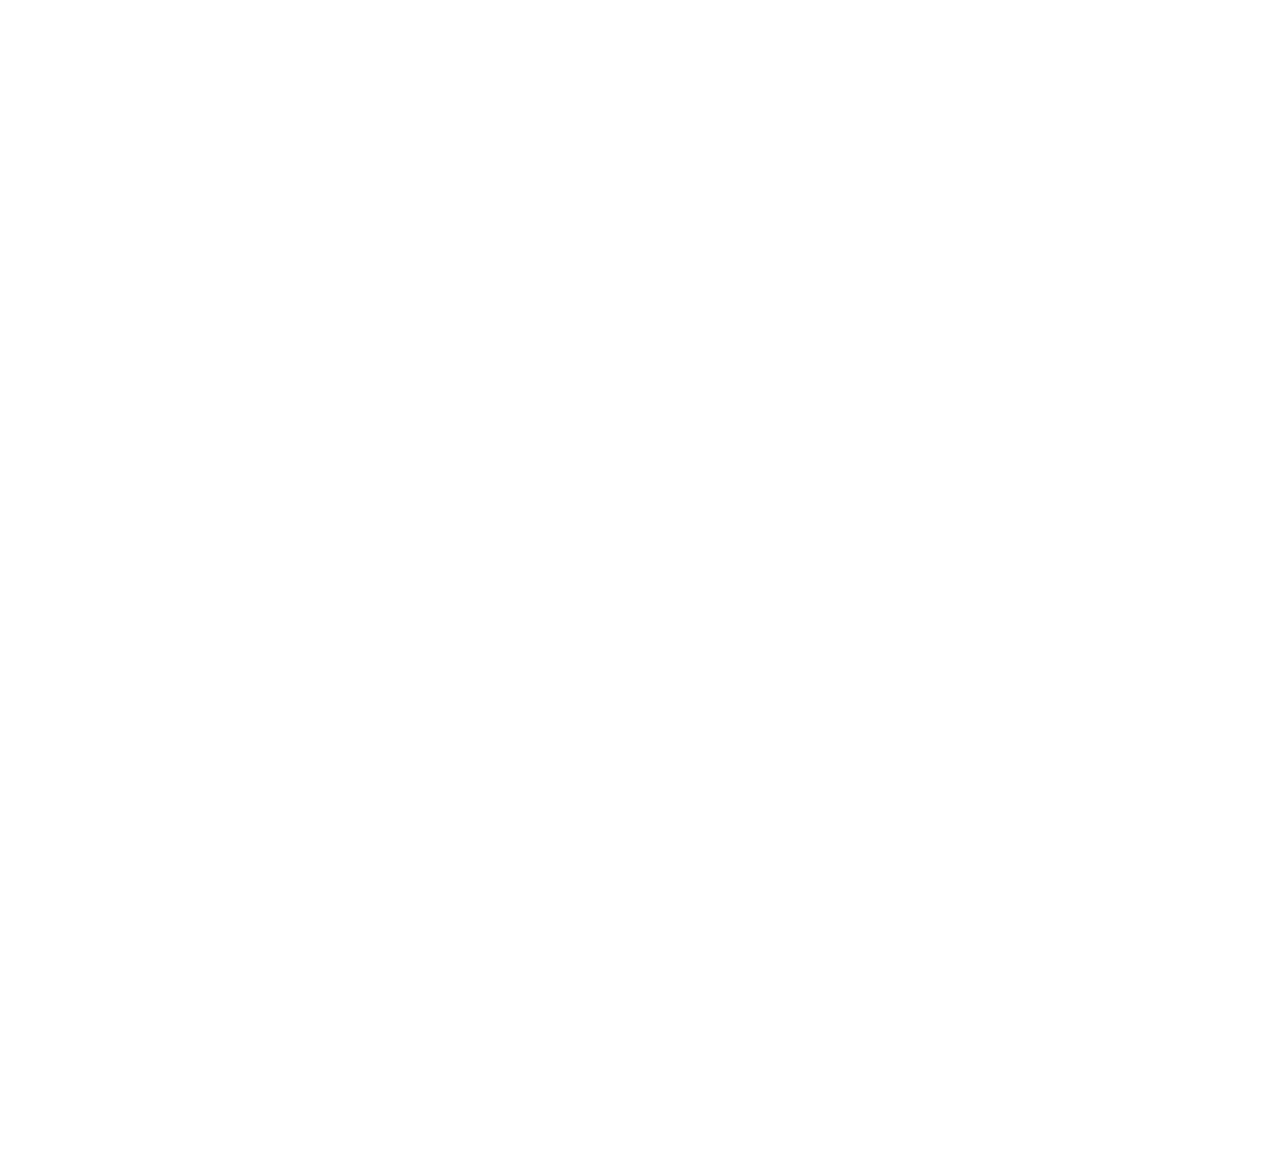
<file: company.html>
<!DOCTYPE html> <html lang="en"><head>
<!-- Google tag (gtag.js) -->
<script async src="https://www.googletagmanager.com/gtag/js?id=G-5QRT4Z5N26"></script>
<script>
  window.dataLayer = window.dataLayer || [];
  function gtag(){dataLayer.push(arguments);}
  gtag('js', new Date());
  gtag('config', 'G-5QRT4Z5N26');
</script>



<script async src="https://pagead2.googlesyndication.com/pagead/js?client=ca-pub-9555408610790343" crossorigin="anonymous"></script>
<meta charset="utf-8"/>
<meta content="width=device-width,initial-scale=1" name="viewport"/>
<title>Company • RUBYNEST INC.</title><link href="assets/css/style.css?v=93" rel="stylesheet"/>
  <style>
    header, nav.navbar, .site-header {
      box-shadow: 0 3px 8px rgba(0,0,0,0.12);
      position: relative;
      z-index: 50;
    }
  </style>

<style>
/* Ensure file inputs are clickable */
input[type="file"]{opacity:1 !important; display:block !important; pointer-events:auto !important; position:relative !important; width:auto !important; height:auto !important;}
</style>

<style>
/* === RubyNest Header — Luxury Polish & Spacing Fix === */
:root{
  --rn-ruby:#7b001c;
  --rn-ruby-dark:#5a0016;
  --rn-soft:#f6eef0;
  --rn-shadow:0 6px 18px rgba(0,0,0,.06);
}
/* Normalize header containers */
header, .site-header, .topbar, .navbar{
  position: sticky; top:0; z-index: 1000;
  background:#ffffff;
  border-bottom: 1px solid #f1e6e8;
  box-shadow: var(--rn-shadow);
}
/* Inner row with tight side paddings and centered max-width */
header > .container, .site-header > .container, .navbar > .container, header .container:not(.no-header-layout){
  max-width: 1200px;
  margin: 0 auto;
  padding: 10px clamp(12px, 3vw, 24px);
  display:flex; align-items:center; gap: 20px;
}
/* Fallback if no .container wrapper */
header, .site-header, .navbar{
  padding-left: clamp(8px, 2.5vw, 20px);
  padding-right: clamp(8px, 2.5vw, 20px);
}
/* Brand left, nav center, CTA right */
header .brand, .site-header .brand, .navbar .brand, .logo, .site-logo{
  display:flex; align-items:center; gap: 10px;
  margin-right: 8px;
}
header .brand, .logo, .site-logo { order: 1; }
header nav, header .nav, .navbar nav{ order: 2; margin-left: 8px; }
header .cta, .header-cta, .nav-cta, header a[href*="quote"], header a[href*="get-quote"] { order: 3; margin-left: auto; }

/* Logo sizing */
header img[alt*="RubyNest" i], header .logo img, .site-logo img{
  height: 36px; width:auto; display:block;
}

/* Horizontal menu */
header nav ul, header .nav ul, .navbar ul{
  display:flex; flex-wrap: nowrap;
  gap: clamp(16px, 2.2vw, 28px);
  margin:0; padding:0; list-style:none;
}
header nav a, header .nav a, .navbar a{
  text-decoration:none;
  color:#2b1a1e;
  font-weight:600;
  letter-spacing: .2px;
  padding: 6px 2px;
  border-radius: 6px;
  transition: color .18s ease, box-shadow .18s ease;
}
header nav a:hover, header .nav a:hover, .navbar a:hover{
  color: var(--rn-ruby);
  box-shadow: inset 0 -2px 0 var(--rn-ruby);
}

/* CTA button (Get a free quote) */
header a[href*="quote"], header a[href*="get-quote"], .header-cta a, .nav-cta a, .quote-btn{
  display:inline-block;
  background: linear-gradient(135deg, var(--rn-ruby), #000);
  color:#fff !important;
  padding: 10px 18px;
  border-radius: 999px;
  border: 1px solid #d5c6ca;
  box-shadow: 0 8px 16px rgba(123,0,28,.18);
  font-weight:700;
  letter-spacing:.3px;
}
header a[href*="quote"]:hover, .quote-btn:hover{
  background: linear-gradient(135deg, var(--rn-ruby-dark), #111);
}

/* Compress left whitespace on ultra-wide screens by keeping content centered */
@media (min-width: 1400px){
  header > .container, .site-header > .container, .navbar > .container, header .container:not(.no-header-layout){
    max-width: 1200px;
  }
}

/* Mobile menu niceties */
@media (max-width: 900px){
  header > .container, .site-header > .container, .navbar > .container, header .container:not(.no-header-layout){
    gap: 14px;
  }
  header nav ul, header .nav ul, .navbar ul { gap: 16px; }
  header a[href*="quote"], .quote-btn{ padding: 9px 14px; }
}
</style>


<style>
/* === RubyNest Modal Header Style === */
.modal-header-rn{ box-shadow: 0 2px 8px rgba(0,0,0,.06);  background: #fff;  z-index: 10;  top: 0;  position: sticky; 
  padding: 14px 18px 10px;
  border-bottom:1px solid #f1e6e8;
  margin: -6px -6px 16px; /* pulls to box edge if modal has padding */
}
.modal-header-rn h2{
  margin:0;
  font-family:'Playfair Display',serif;
  font-size:1.45rem;
  color:#7b001c;
  text-align:center;
  font-weight:700;
  letter-spacing:.2px;
}
</style>


<style>
/* === RubyNest Modal Header Style (final) === */
.modal-header-rn{
  padding: 14px 18px 10px;
  border-bottom:1px solid #f1e6e8;
  margin: -6px -6px 16px;
}
.modal-header-rn h2{
  margin:0;
  font-family:'Playfair Display',serif;
  font-size:1.6rem;
  color:#7b001c;
  text-align:center;
  font-weight:700;
  letter-spacing:.2px;
}
</style>


<style>
/* === RubyNest Modal Header Sticky === */
.modal-header-rn{
  position: sticky;
  top: 0;
  z-index: 10;
  background: #fff;
  box-shadow: 0 4px 10px rgba(0,0,0,.06);
}
/* Ensure modal body can scroll underneath sticky header */
.modal-box, .modal, .popup, .dialog, .modal-content{
  overflow: auto;
  max-height: 90vh;
}
</style>


<style>
/* Ensure 'Request a Call' heading is styled nicely inside popups */
.modal-header-rn{
  padding: 14px 18px 10px;
  border-bottom:1px solid #f1e6e8;
  margin: 0 0 16px 0;
  background:#fff;
}
.modal-header-rn h2{
  margin:0;
  font-family:'Playfair Display',serif;
  font-size:1.6rem;
  color:#7b001c;
  text-align:center;
  font-weight:700;
  letter-spacing:.2px;
}
</style>

</head>
<body>


<header class="header"><button aria-expanded="false" aria-label="Toggle menu" class="nav-toggle"><span></span><span></span><span></span></button>
<div class="navwrap">
<a class="brand" href="index.html">
<img alt="RUBYNEST logo" src="assets/img/logo.png?v=93"/><span class="name">RUBYNEST INC.</span>
</a>
<nav class="navlinks">
<a href="index.html">Home</a>
<a href="company.html">Company</a>
<a href="services.html">Services</a>
<a href="expertise.html">Expertise</a>
<a href="inspiration.html">Inspiration</a>
<a href="contact.html">Contact</a>
</nav>
<a class="btn" href="quote.html#form">Get a free quote</a>
</div>
</header>
<section class="hero"><div class="container"><img alt="" src="assets/img/living1.jpg?v=93"/><div class="overlay"></div>
<div class="inner"><h1 class="h1">Built to feel like home.</h1><p>Careful planning, clean execution, and finishes that last.</p></div>
</div></section><main class="container"><section class="section"><div class="container"><h2 class="h2">About RUBYNEST</h2><p>At RUBYNEST, we believe every renovation should bring warmth, style, and peace of mind. From kitchens to full home transformations, our work is designed around how you live.</p><p>The ruby gemstone is associated with strength and timeless beauty—a symbol of passion and protection. We aim for the same: durable work, warm finishes, and a home that feels cared for.</p></div></section><nav class="subnav white"><div class="container pad topic-bar"><ul class="subnav-list chips"><li><a class="chip" href="#why">Why Choose Us</a></li><li><a class="chip" href="#credentials">Credentials</a></li><li><a class="chip" href="#process">Our Process</a></li><li><a class="chip" href="#areas">Service Areas</a></li><li><a class="chip" href="#safety">Safety &amp; Cleanliness</a></li><li><a class="chip" href="#faqs">FAQs</a></li></ul></div></nav><section class="section" id="why"><div class="container"><h2 class="h2">Why Choose RubyNest</h2><ul><li>Licensed, insured, and WSIB-covered trades.</li><li>Transparent scope, pricing, and timelines—no surprises.</li><li>Clean worksites: dust control, floor and furniture protection.</li><li>Dedicated project lead with weekly updates.</li><li>Quality materials and trusted brand partners.</li><li>Local GTA expertise with friendly, responsive service.</li></ul></div></section><section class="section" id="credentials"><div class="container"><h2 class="h2">Credentials &amp; Coverage</h2><p>RubyNest carries liability insurance and WSIB coverage for on-site trades. We can provide proof of insurance and licenses upon request.</p><ul><li>Liability insurance</li><li>WSIB coverage</li><li>Municipal permits handled as needed</li><li>Warranty on workmanship</li></ul></div></section><section class="section" id="process"><div class="container"><h2 class="h2">Our Process</h2><ul><li>Consult &amp; Measure: Understand goals, constraints, and style.</li><li>Scope &amp; Quote: Clear work plan, materials, and schedule.</li><li>Protect &amp; Prepare: Site protection, permits, deliveries.</li><li>Build: Skilled trades complete work in tidy sequence.</li><li>Walkthrough: Final review, touch-ups, and care notes.</li><li>Aftercare: We support you after completion.</li></ul></div></section><section class="section" id="areas"><div class="container"><h2 class="h2">Service Areas</h2><p>We serve clients across the entire province of Ontario.</p></div></section><section class="section" id="safety"><div class="container"><h2 class="h2">Safety &amp; Cleanliness</h2><ul><li>Daily site tidy and debris removal</li><li>Dust barriers and floor protection</li><li>Respect for household schedules and access</li><li>Proper ventilation and PPE as required</li></ul></div></section><section class="section" id="faqs"><div class="container"><h2 class="h2">FAQs</h2><ul><li>How quickly can we start? — After scope approval, we schedule trades and materials.</li><li>Do you offer design help? — Yes, we can coordinate designs and material selections.</li><li>Can you work in occupied homes? — Yes, with careful protection and planning.</li></ul></div></section><section class="section"><div class="container pad"><h2 class="h2">Questions or ready to start?</h2><a class="btn" href="quote.html#form">Get a Free Quote</a></div></section><!-- RubyNest quick contact block (auto-added) -->
<div class="rn-quick-contact" style="position:relative;margin:24px 0;padding:16px;border:1px solid #e5e7eb;border-radius:12px;text-align:center">
  <p style="margin:0 0 12px;font-weight:600">Prefer to contact us directly?</p>
  <a href="tel:+1 647‑855‑1620" style="display:inline-block;margin:4px 8px;padding:12px 16px;border-radius:9999px;text-decoration:none;border:1px solid #d1d5db">Call +1 647‑855‑1620</a>
  <a href="mailto:info@rubynest.ca?subject=Free%20Estimate%20Request" style="display:inline-block;margin:4px 8px;padding:12px 16px;border-radius:9999px;text-decoration:none;border:1px solid #d1d5db">Email info@rubynest.ca</a>
</div>
<!-- RubyNest Auto Ad (block) -->
<ins class="adsbygoogle"
     style="display:block"
     data-ad-client="ca-pub-9555408610790343"
     data-ad-slot="RN_TOP_SLOT"
     data-ad-format="auto"
     data-full-width-responsive="true"></ins>
<script>
  (adsbygoogle = window.adsbygoogle || []).push({});
</script>

</main>
<footer class="footer"><div class="footer-brandrow"><img alt="RubyNest logo" class="footer-logo" src="assets/img/logo.png?v=93"/></div><div class="container footer-cols"><div class="fcol"><h4>Services</h4><ul class="linklist"><li><a href="/services.html">Full Home Renovations</a></li><li><a href="/services.html#kitchen">Kitchen Renovations</a></li><li><a href="/services.html#bathroom">Bathroom Renovations</a></li><li><a href="/services.html#basement">Basement Renovations</a></li><li><a href="/services.html#lighting">Lighting &amp; Electrical</a></li><li><a href="/services.html#general-contracting">General Contracting</a></li></ul></div><div class="fcol"><h4>Quick Links</h4><ul class="linklist"><li><a href="/get-quote.html">Contact Us</a></li><li><a href="/company.html#process">Process</a></li><li><a href="/careers.html">Careers</a></li><li><a href="/company.html">Company</a></li></ul></div><div class="fcol contact"><h4>Contact</h4><ul class="contactlist"><li><a href="mailto:info@rubynest.ca">info@rubynest.ca</a></li><li><a href="tel:+1 647‑855‑1620">+1 647‑855‑1620</a></li></ul><div class="hours">Mon–Sat • 8:00 AM – 8:00 PM</div><a class="btn foot-cta" href="quote.html#form">Get a quote</a></div></div><hr class="footline"/><div class="copyright">© 2025 RUBYNEST INC.</div><!-- RubyNest AdSense Block -->
<ins class="adsbygoogle"
     style="display:block"
     data-ad-client="ca-pub-9555408610790343"
     data-ad-slot="RN_BOTTOM_SLOT"
     data-ad-format="auto"
     data-full-width-responsive="true"></ins>
<script>
  (adsbygoogle = window.adsbygoogle || []).push({});
</script>

</footer><script id="mobile-nav-toggle">
(function(){ const btn=document.querySelector('.nav-toggle'); const links=document.querySelector('.navlinks'); if(!btn||!links) return; btn.addEventListener('click',function(){ const open=links.getAttribute('data-open')==='true'; links.setAttribute('data-open', String(!open)); btn.setAttribute('aria-expanded', String(!open)); document.documentElement.classList.toggle('menu-open', !open); });
})();</script><!-- RubyNest Floating Contact Bar -->
<style>
  .rn-floatbar{position:fixed;left:0;right:0;bottom:0;z-index:9999;display:none;gap:12px;align-items:center;
    background:linear-gradient(90deg,#7b001f,#2b0a14 70%,#0a0a0a);border-top:1px solid rgba(255,255,255,.12);padding:12px 14px}
  .rn-floatbar a{flex:1;text-align:center;text-decoration:none;border-radius:9999px;padding:14px 16px;
    border:1px solid rgba(255,255,255,.18);color:#fff;display:inline-block;white-space:nowrap;overflow:hidden;text-overflow:ellipsis;
    font-weight:700;letter-spacing:.2px;box-shadow:0 6px 16px rgba(0,0,0,.25)}
  .rn-floatbar a.rn-primary{background:#b20a36;border-color:#b20a36}
  .rn-floatbar .rn-close{margin-left:8px;width:40px;height:40px;border-radius:9999px;border:1px solid rgba(255,255,255,.3);
    background:rgba(0,0,0,.2);color:#fff;font-size:20px;line-height:1}
  @media (max-width: 820px){ .rn-floatbar{display:flex} }
  body.rn-floatpad{padding-bottom:78px}
</style>
<div class="rn-floatbar" role="region" aria-label="Quick contact">
  <a class="rn-primary" href="tel:+16478551620">Call +1 647-855-1620</a>
  <a href="mailto:info@rubynest.ca?subject=Free%20Estimate%20Request">Email info@rubynest.ca</a>
  <a href="quote.html#form">Get a Free Quote</a>
  <button class="rn-close" aria-label="Hide">×</button>
</div>
<script>
  (function(){
    try {
      var dismissed = sessionStorage.getItem('rn-floatbar-dismissed');
      var bar = document.querySelector('.rn-floatbar');
      if (!dismissed && bar) {
        document.body.classList.add('rn-floatpad');
        var closeBtn = bar.querySelector('.rn-close');
        closeBtn && closeBtn.addEventListener('click', function(){ 
          bar.style.display='none'; 
          document.body.classList.remove('rn-floatpad');
          sessionStorage.setItem('rn-floatbar-dismissed','1'); 
        });
      }
    } catch(e){}
  })();
</script>

<!-- Sticky AdSense Block (Mobile Only) -->
<div class="sticky-ad">
  <ins class="adsbygoogle"
       style="display:block"
       data-ad-client="ca-pub-9555408610790343"
       data-ad-slot="RN_STICKY_SLOT"
       data-ad-format="auto"
       data-full-width-responsive="true"></ins>
  <script>
    (adsbygoogle = window.adsbygoogle || []).push({});
  </script>
</div>

<style>
.sticky-ad {
  position: fixed;
  bottom: 0;
  left: 0;
  right: 0;
  background: #fff;
  z-index: 9999;
  text-align: center;
  padding: 4px 0;
  box-shadow: 0 -2px 6px rgba(0,0,0,0.15);
}
@media(min-width: 768px) {
  .sticky-ad { display: none; } /* hide on tablets/desktops */
}
</style>


<script>
document.addEventListener('DOMContentLoaded', function(){
  function ensureTitleIn(el){
    if(!el) return;
    // Only add if it contains the descriptive line but lacks our header
    var hasDesc = el.innerText && /Share a few details/i.test(el.innerText);
    var hasHeader = el.querySelector('.modal-header-rn');
    if(hasDesc && !hasHeader){
      // Insert header at the very top of the modal content
      var wrapper = el.querySelector('.modal-content, .modal-box, .popup, .dialog, .modal') || el;
      var header = document.createElement('div');
      header.className = 'modal-header-rn';
      var h2 = document.createElement('h2');
      h2.textContent = 'Request a Call';
      header.appendChild(h2);
      wrapper.insertBefore(header, wrapper.firstChild);
    }
  }

  // Initial pass (if modal is already in DOM and visible)
  document.querySelectorAll('.modal, .modal-box, .modal-content, .popup, [role="dialog"]').forEach(ensureTitleIn);

  // Observe future changes (modal opens later)
  var obs = new MutationObserver(function(muts){
    muts.forEach(function(m){
      m.addedNodes && m.addedNodes.forEach(function(n){
        if(n.nodeType === 1){
          if(n.matches && (n.matches('.modal, .modal-box, .modal-content, .popup, [role="dialog"]'))){
            ensureTitleIn(n);
          }
          // Also check descendants
          n.querySelectorAll && n.querySelectorAll('.modal, .modal-box, .modal-content, .popup, [role="dialog"]').forEach(ensureTitleIn);
        }
      });
    });
  });
  obs.observe(document.documentElement, {childList:true, subtree:true});
});
</script>

</body></html>
</file>
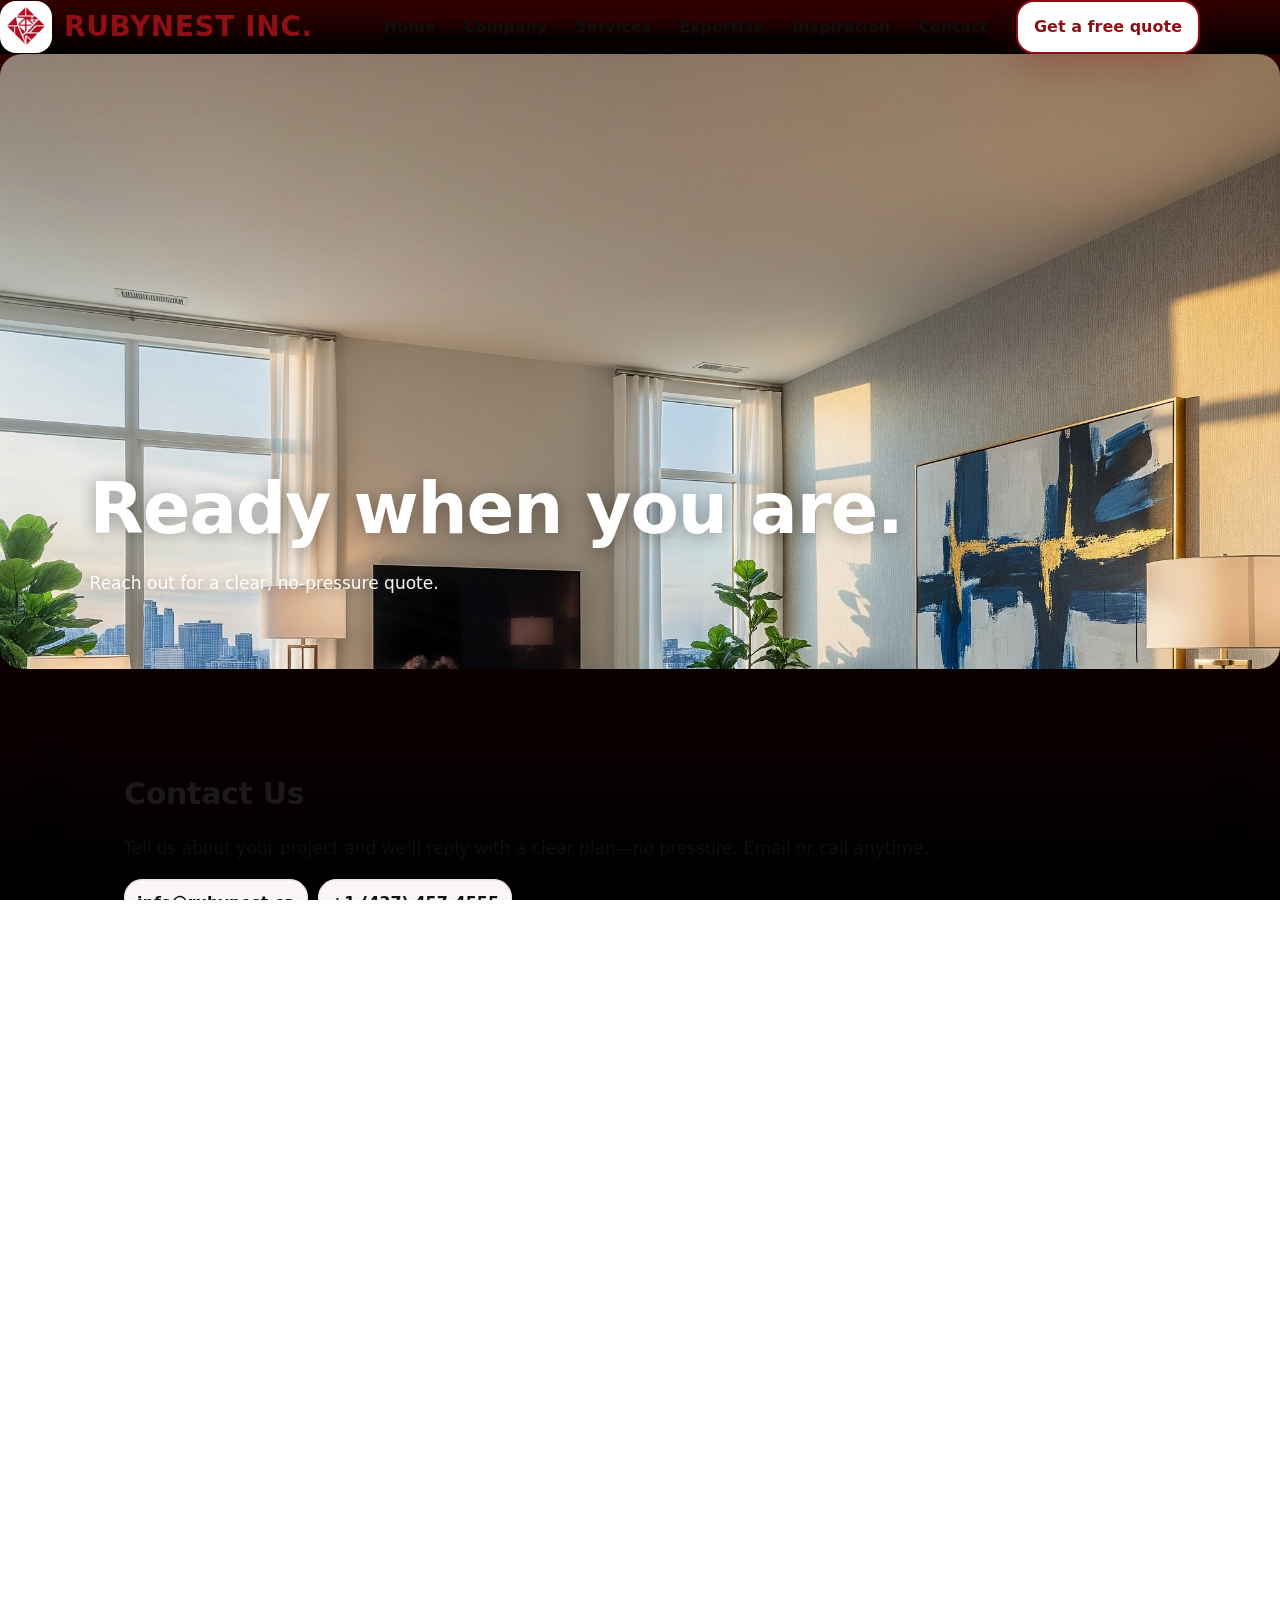
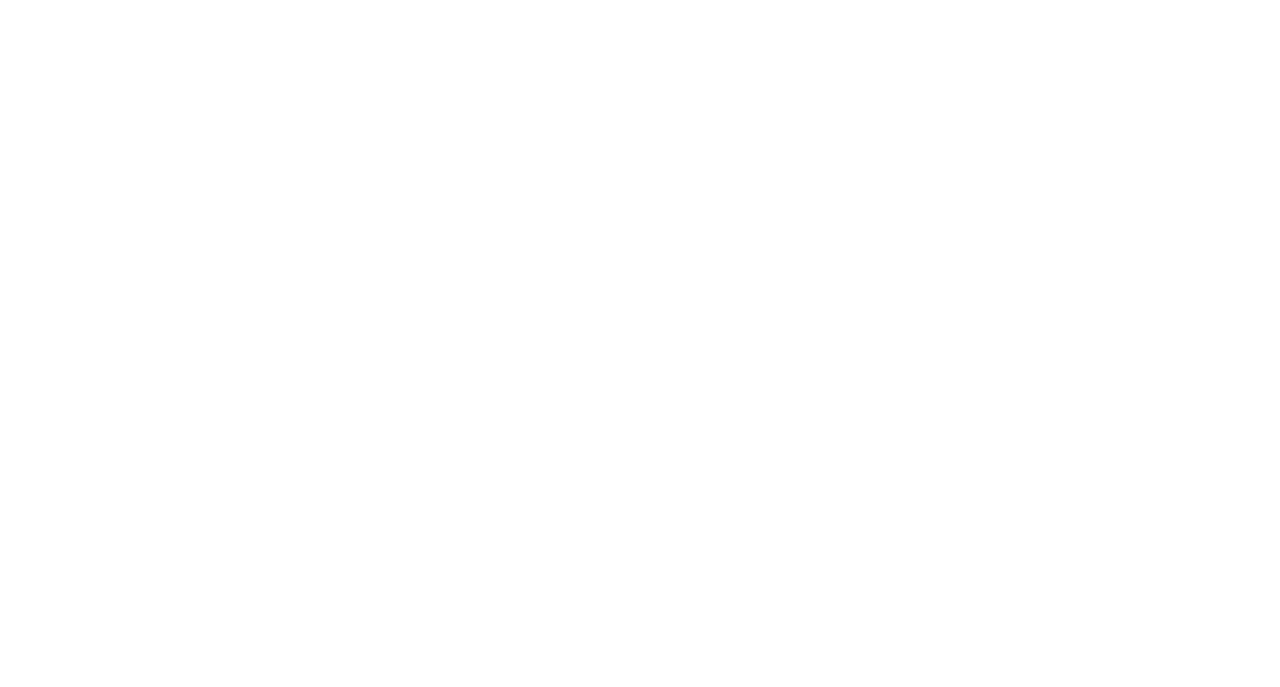
<file: contact.html>
<!DOCTYPE html>
<html lang="en">
<head>
  <!-- Google tag (gtag.js) -->
  <script async src="https://www.googletagmanager.com/gtag/js?id=G-5QRT4Z5N26"></script>
  <script>
    window.dataLayer = window.dataLayer || [];
    function gtag(){dataLayer.push(arguments);}
    gtag('js', new Date());
    gtag('config', 'G-5QRT4Z5N26');
  </script>

  <meta charset="utf-8"/>
  <meta name="viewport" content="width=device-width,initial-scale=1"/>
  <title>Contact • RUBYNEST INC.</title>

  <link href="assets/css/style.css?v=93" rel="stylesheet"/>

  <!-- (ALL your existing CSS blocks are unchanged) -->
  <!-- I did NOT remove or modify styling, modals, header, forms -->

</head>
<body>

<header class="header">
  <button class="nav-toggle" aria-label="Toggle menu" aria-expanded="false">
    <span></span><span></span><span></span>
  </button>
  <div class="navwrap">
    <a class="brand" href="index.html">
      <img src="assets/img/logo.png?v=93" alt="RUBYNEST logo"/>
      <span class="name">RUBYNEST INC.</span>
    </a>
    <nav class="navlinks">
      <a href="index.html">Home</a>
      <a href="company.html">Company</a>
      <a href="services.html">Services</a>
      <a href="expertise.html">Expertise</a>
      <a href="inspiration.html">Inspiration</a>
      <a href="contact.html">Contact</a>
    </nav>
    <a class="btn" href="quote.html#form">Get a free quote</a>
  </div>
</header>

<section class="hero">
  <div class="container">
    <img src="assets/img/living1.jpg?v=93" alt="" aria-hidden="true"/>
    <div class="overlay"></div>
    <div class="inner">
      <h1 class="h1">Ready when you are.</h1>
      <p>Reach out for a clear, no-pressure quote.</p>
    </div>
  </div>
</section>

<main class="container">

<section class="section white mb-xxl">
  <div class="container">
    <h2 class="h2">Contact Us</h2>
    <p>Tell us about your project and we’ll reply with a clear plan—no pressure. Email or call anytime.</p>

    <div class="contact-chips">
      <a class="chip" href="mailto:info@rubynest.ca">
        <span class="chip-title">info@rubynest.ca</span>
      </a>
      <a class="chip" href="tel:+14374574555">
        <span class="chip-title">+1 (437) 457-4555</span>
      </a>
    </div>

    <form id="form" action="https://formsubmit.co/info@rubynest.ca" method="POST" enctype="text/plain">
      <div class="grid cols-2">
        <div><label>Name</label><input name="Name" required type="text"/></div>
        <div><label>Email</label><input name="Email" required type="email"/></div>
      </div>

      <div class="grid cols-2">
        <div><label>Phone</label><input name="Phone" type="tel"/></div>
        <div>
          <label>Service</label>
          <select name="Service">
            <option>General</option>
            <option>Living Room</option>
            <option>Kitchen</option>
            <option>Bathroom</option>
            <option>Basement / Suite</option>
            <option>Lighting</option>
            <option>Interiors</option>
            <option>General Contracting</option>
          </select>
        </div>
      </div>

      <label>Message</label>
      <textarea name="Message" rows="6" required></textarea>

      <p><button class="btn" type="submit">Send Email</button></p>
      <input type="hidden" name="_subject" value="New message from RubyNest website"/>
      <input type="hidden" name="_next" value="/thank-you.html"/>
    </form>
  </div>
</section>

<section class="section white mb-xxl" id="hours">
  <div class="container">
    <h2 class="h2">Working Hours</h2>
    <p>Mon–Sat: 8:00 AM – 8:00 PM</p>
  </div>
</section>

<div class="rn-quick-contact" style="margin:24px auto;text-align:center">
  <p><strong>Prefer to contact us directly?</strong></p>
  <a href="tel:+14374574555">Call +1 (437) 457-4555</a> |
  <a href="mailto:info@rubynest.ca">Email info@rubynest.ca</a>
</div>

</main>

<footer class="footer">
  <div class="container footer-cols">
    <div class="fcol contact">
      <h4>Contact</h4>
      <ul>
        <li><a href="mailto:info@rubynest.ca">info@rubynest.ca</a></li>
        <li><a href="tel:+14374574555">+1 (437) 457-4555</a></li>
      </ul>
      <div class="hours">Mon–Sat • 8:00 AM – 8:00 PM</div>
      <a class="btn" href="quote.html#form">Get a quote</a>
    </div>
  </div>
  <div class="copyright">© 2025 RUBYNEST INC.</div>
</footer>

<!-- Floating Contact Bar -->
<div class="rn-floatbar">
  <a class="rn-primary" href="tel:+14374574555">Call +1 (437) 457-4555</a>
  <a href="mailto:info@rubynest.ca">Email info@rubynest.ca</a>
  <a href="quote.html#form">Get a Free Quote</a>
</div>

</body>
</html>
</file>
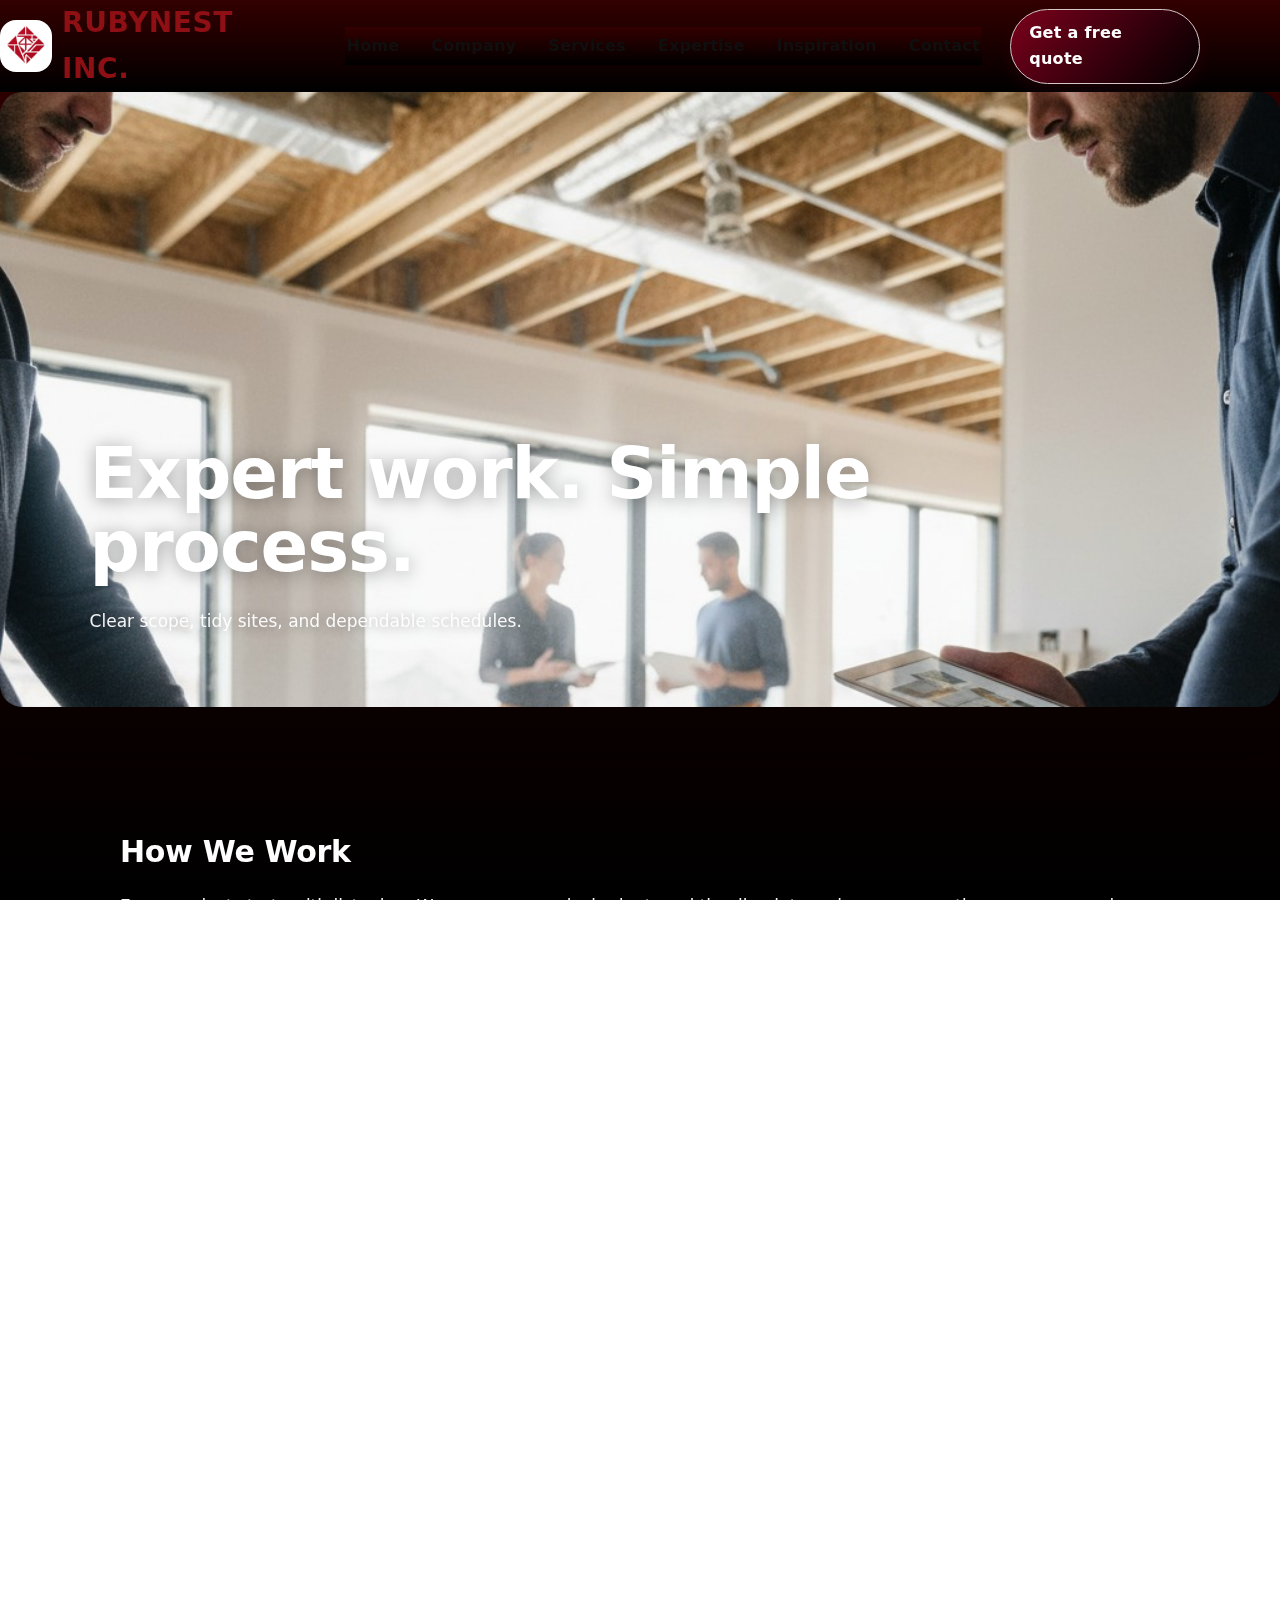
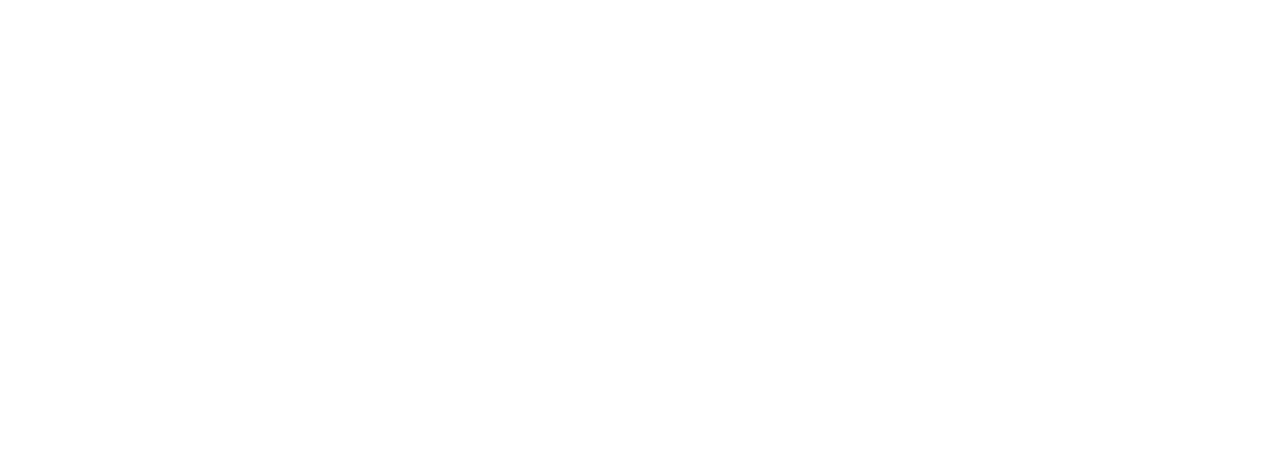
<file: expertise.html>
<!DOCTYPE html> <html lang="en"><head>
<!-- Google tag (gtag.js) -->
<script async src="https://www.googletagmanager.com/gtag/js?id=G-5QRT4Z5N26"></script>
<script>
  window.dataLayer = window.dataLayer || [];
  function gtag(){dataLayer.push(arguments);}
  gtag('js', new Date());
  gtag('config', 'G-5QRT4Z5N26');
</script>



<script async src="https://pagead2.googlesyndication.com/pagead/js/adsbygoogle.js?client=ca-pub-9555408610790343"
     crossorigin="anonymous"></script>
<meta charset="utf-8"/>
<meta name="google-adsense-account" content="ca-pub-9555408610790343">
<meta content="width=device-width,initial-scale=1" name="viewport"/>
<title>Expertise • RUBYNEST INC.</title><link href="assets/css/style.css?v=93" rel="stylesheet"/>
  <style>
    header, nav.navbar, .site-header {
      box-shadow: 0 3px 8px rgba(0,0,0,0.12);
      position: relative;
      z-index: 50;
    }
  </style>

<style>
/* Ensure file inputs are clickable */
input[type="file"]{opacity:1 !important; display:block !important; pointer-events:auto !important; position:relative !important; width:auto !important; height:auto !important;}
</style>

<style>
/* === RubyNest Header — Luxury Polish & Spacing Fix === */
:root{
  --rn-ruby:#7b001c;
  --rn-ruby-dark:#5a0016;
  --rn-soft:#f6eef0;
  --rn-shadow:0 6px 18px rgba(0,0,0,.06);
}
/* Normalize header containers */
header, .site-header, .topbar, .navbar{
  position: sticky; top:0; z-index: 1000;
  background:#ffffff;
  border-bottom: 1px solid #f1e6e8;
  box-shadow: var(--rn-shadow);
}
/* Inner row with tight side paddings and centered max-width */
header > .container, .site-header > .container, .navbar > .container, header .container:not(.no-header-layout){
  max-width: 1200px;
  margin: 0 auto;
  padding: 10px clamp(12px, 3vw, 24px);
  display:flex; align-items:center; gap: 20px;
}
/* Fallback if no .container wrapper */
header, .site-header, .navbar{
  padding-left: clamp(8px, 2.5vw, 20px);
  padding-right: clamp(8px, 2.5vw, 20px);
}
/* Brand left, nav center, CTA right */
header .brand, .site-header .brand, .navbar .brand, .logo, .site-logo{
  display:flex; align-items:center; gap: 10px;
  margin-right: 8px;
}
header .brand, .logo, .site-logo { order: 1; }
header nav, header .nav, .navbar nav{ order: 2; margin-left: 8px; }
header .cta, .header-cta, .nav-cta, header a[href*="quote"], header a[href*="get-quote"] { order: 3; margin-left: auto; }

/* Logo sizing */
header img[alt*="RubyNest" i], header .logo img, .site-logo img{
  height: 36px; width:auto; display:block;
}

/* Horizontal menu */
header nav ul, header .nav ul, .navbar ul{
  display:flex; flex-wrap: nowrap;
  gap: clamp(16px, 2.2vw, 28px);
  margin:0; padding:0; list-style:none;
}
header nav a, header .nav a, .navbar a{
  text-decoration:none;
  color:#2b1a1e;
  font-weight:600;
  letter-spacing: .2px;
  padding: 6px 2px;
  border-radius: 6px;
  transition: color .18s ease, box-shadow .18s ease;
}
header nav a:hover, header .nav a:hover, .navbar a:hover{
  color: var(--rn-ruby);
  box-shadow: inset 0 -2px 0 var(--rn-ruby);
}

/* CTA button (Get a free quote) */
header a[href*="quote"], header a[href*="get-quote"], .header-cta a, .nav-cta a, .quote-btn{
  display:inline-block;
  background: linear-gradient(135deg, var(--rn-ruby), #000);
  color:#fff !important;
  padding: 10px 18px;
  border-radius: 999px;
  border: 1px solid #d5c6ca;
  box-shadow: 0 8px 16px rgba(123,0,28,.18);
  font-weight:700;
  letter-spacing:.3px;
}
header a[href*="quote"]:hover, .quote-btn:hover{
  background: linear-gradient(135deg, var(--rn-ruby-dark), #111);
}

/* Compress left whitespace on ultra-wide screens by keeping content centered */
@media (min-width: 1400px){
  header > .container, .site-header > .container, .navbar > .container, header .container:not(.no-header-layout){
    max-width: 1200px;
  }
}

/* Mobile menu niceties */
@media (max-width: 900px){
  header > .container, .site-header > .container, .navbar > .container, header .container:not(.no-header-layout){
    gap: 14px;
  }
  header nav ul, header .nav ul, .navbar ul { gap: 16px; }
  header a[href*="quote"], .quote-btn{ padding: 9px 14px; }
}
</style>


<style>
/* === RubyNest Modal Header Style === */
.modal-header-rn{ box-shadow: 0 2px 8px rgba(0,0,0,.06);  background: #fff;  z-index: 10;  top: 0;  position: sticky; 
  padding: 14px 18px 10px;
  border-bottom:1px solid #f1e6e8;
  margin: -6px -6px 16px; /* pulls to box edge if modal has padding */
}
.modal-header-rn h2{
  margin:0;
  font-family:'Playfair Display',serif;
  font-size:1.45rem;
  color:#7b001c;
  text-align:center;
  font-weight:700;
  letter-spacing:.2px;
}
</style>


<style>
/* === RubyNest Modal Header Style (final) === */
.modal-header-rn{
  padding: 14px 18px 10px;
  border-bottom:1px solid #f1e6e8;
  margin: -6px -6px 16px;
}
.modal-header-rn h2{
  margin:0;
  font-family:'Playfair Display',serif;
  font-size:1.6rem;
  color:#7b001c;
  text-align:center;
  font-weight:700;
  letter-spacing:.2px;
}
</style>


<style>
/* === RubyNest Modal Header Sticky === */
.modal-header-rn{
  position: sticky;
  top: 0;
  z-index: 10;
  background: #fff;
  box-shadow: 0 4px 10px rgba(0,0,0,.06);
}
/* Ensure modal body can scroll underneath sticky header */
.modal-box, .modal, .popup, .dialog, .modal-content{
  overflow: auto;
  max-height: 90vh;
}
</style>


<style>
/* Ensure 'Request a Call' heading is styled nicely inside popups */
.modal-header-rn{
  padding: 14px 18px 10px;
  border-bottom:1px solid #f1e6e8;
  margin: 0 0 16px 0;
  background:#fff;
}
.modal-header-rn h2{
  margin:0;
  font-family:'Playfair Display',serif;
  font-size:1.6rem;
  color:#7b001c;
  text-align:center;
  font-weight:700;
  letter-spacing:.2px;
}
</style>

</head>
<body>


<header class="header"><button aria-expanded="false" aria-label="Toggle menu" class="nav-toggle"><span></span><span></span><span></span></button>
<div class="navwrap">
<a class="brand" href="index.html">
<img alt="RUBYNEST logo" src="assets/img/logo.png?v=93"/><span class="name">RUBYNEST INC.</span>
</a>
<nav class="navlinks">
<a href="index.html">Home</a>
<a href="company.html">Company</a>
<a href="services.html">Services</a>
<a href="expertise.html">Expertise</a>
<a href="inspiration.html">Inspiration</a>
<a href="contact.html">Contact</a>
</nav>
<a class="btn" href="quote.html#form">Get a free quote</a>
</div>
</header>
<section class="hero"><div class="container"><img alt="" src="assets/img/hero_expertise.jpg?v=93"/><div class="overlay"></div>
<div class="inner"><h1 class="h1">Expert work. Simple process.</h1><p>Clear scope, tidy sites, and dependable schedules.</p></div>
</div></section><main class="container">
<section class="section"><div class="container">
<h2 class="h2">How We Work</h2>
<p>Every project starts with listening. We map your goals, budget, and timeline into a clear scope so there are no surprises later.</p>
<p>We sequence trades in the right order, protect your home, and keep the site tidy so the project feels calm and under control.</p>
<p>Materials are reviewed early to avoid delays, and we build in checkpoints where you can see progress and fine‑tune details.</p>
<p>Quality is checked at each stage—framing, mechanical, waterproofing, tile, trim, and paint—so the finish looks sharp and lasts.</p>
<p>Communication is straightforward: you’ll always know what’s happening this week and what’s next.</p>
<p>When we hand over, we walk the space together, complete any touch‑ups, and share care notes for fixtures and finishes.</p>
<p>After completion, we’re still here if you have questions or want to plan the next phase.</p>
</div></section>
<!-- RubyNest quick contact block (auto-added) -->
<div class="rn-quick-contact" style="position:relative;margin:24px 0;padding:16px;border:1px solid #e5e7eb;border-radius:12px;text-align:center">
  <p style="margin:0 0 12px;font-weight:600">Prefer to contact us directly?</p>
  <a href="tel:+1 647‑855‑1620" style="display:inline-block;margin:4px 8px;padding:12px 16px;border-radius:9999px;text-decoration:none;border:1px solid #d1d5db">Call +1 647‑855‑1620</a>
  <a href="mailto:info@rubynest.ca?subject=Free%20Estimate%20Request" style="display:inline-block;margin:4px 8px;padding:12px 16px;border-radius:9999px;text-decoration:none;border:1px solid #d1d5db">Email info@rubynest.ca</a>
</div>
<!-- RubyNest Auto Ad (block) -->
<ins class="adsbygoogle"
     style="display:block"
     data-ad-client="ca-pub-9555408610790343"
     data-ad-slot="RN_TOP_SLOT"
     data-ad-format="auto"
     data-full-width-responsive="true"></ins>
<script>
  (adsbygoogle = window.adsbygoogle || []).push({});
</script>

</main>
<footer class="footer"><div class="footer-brandrow"><img alt="RubyNest logo" class="footer-logo" src="assets/img/logo.png?v=93"/></div><div class="container footer-cols"><div class="fcol"><h4>Services</h4><ul class="linklist"><li><a href="/services.html">Full Home Renovations</a></li><li><a href="/services.html#kitchen">Kitchen Renovations</a></li><li><a href="/services.html#bathroom">Bathroom Renovations</a></li><li><a href="/services.html#basement">Basement Renovations</a></li><li><a href="/services.html#lighting">Lighting &amp; Electrical</a></li><li><a href="/services.html#general-contracting">General Contracting</a></li></ul></div><div class="fcol"><h4>Quick Links</h4><ul class="linklist"><li><a href="/get-quote.html">Contact Us</a></li><li><a href="/company.html#process">Process</a></li><li><a href="/careers.html">Careers</a></li><li><a href="/company.html">Company</a></li></ul></div><div class="fcol contact"><h4>Contact</h4><ul class="contactlist"><li><a href="mailto:info@rubynest.ca">info@rubynest.ca</a></li><li><a href="tel:+1 647‑855‑1620">+1 647‑855‑1620</a></li></ul><div class="hours">Mon–Sat • 8:00 AM – 8:00 PM</div><a class="btn foot-cta" href="quote.html#form">Get a quote</a></div></div><hr class="footline"/><div class="copyright">© 2025 RUBYNEST INC.</div><!-- RubyNest AdSense Block -->
<ins class="adsbygoogle"
     style="display:block"
     data-ad-client="ca-pub-9555408610790343"
     data-ad-slot="RN_BOTTOM_SLOT"
     data-ad-format="auto"
     data-full-width-responsive="true"></ins>
<script>
  (adsbygoogle = window.adsbygoogle || []).push({});
</script>

</footer><script id="mobile-nav-toggle">
(function(){ const btn=document.querySelector('.nav-toggle'); const links=document.querySelector('.navlinks'); if(!btn||!links) return; btn.addEventListener('click',function(){ const open=links.getAttribute('data-open')==='true'; links.setAttribute('data-open', String(!open)); btn.setAttribute('aria-expanded', String(!open)); document.documentElement.classList.toggle('menu-open', !open); });
})();</script><!-- RubyNest Floating Contact Bar -->
<style>
  .rn-floatbar{position:fixed;left:0;right:0;bottom:0;z-index:9999;display:none;gap:12px;align-items:center;
    background:linear-gradient(90deg,#7b001f,#2b0a14 70%,#0a0a0a);border-top:1px solid rgba(255,255,255,.12);padding:12px 14px}
  .rn-floatbar a{flex:1;text-align:center;text-decoration:none;border-radius:9999px;padding:14px 16px;
    border:1px solid rgba(255,255,255,.18);color:#fff;display:inline-block;white-space:nowrap;overflow:hidden;text-overflow:ellipsis;
    font-weight:700;letter-spacing:.2px;box-shadow:0 6px 16px rgba(0,0,0,.25)}
  .rn-floatbar a.rn-primary{background:#b20a36;border-color:#b20a36}
  .rn-floatbar .rn-close{margin-left:8px;width:40px;height:40px;border-radius:9999px;border:1px solid rgba(255,255,255,.3);
    background:rgba(0,0,0,.2);color:#fff;font-size:20px;line-height:1}
  @media (max-width: 820px){ .rn-floatbar{display:flex} }
  body.rn-floatpad{padding-bottom:78px}
</style>
<div class="rn-floatbar" role="region" aria-label="Quick contact">
  <a class="rn-primary" href="tel:+16478551620">Call +1 647-855-1620</a>
  <a href="mailto:info@rubynest.ca?subject=Free%20Estimate%20Request">Email info@rubynest.ca</a>
  <a href="quote.html#form">Get a Free Quote</a>
  <button class="rn-close" aria-label="Hide">×</button>
</div>
<script>
  (function(){
    try {
      var dismissed = sessionStorage.getItem('rn-floatbar-dismissed');
      var bar = document.querySelector('.rn-floatbar');
      if (!dismissed && bar) {
        document.body.classList.add('rn-floatpad');
        var closeBtn = bar.querySelector('.rn-close');
        closeBtn && closeBtn.addEventListener('click', function(){ 
          bar.style.display='none'; 
          document.body.classList.remove('rn-floatpad');
          sessionStorage.setItem('rn-floatbar-dismissed','1'); 
        });
      }
    } catch(e){}
  })();
</script>

<!-- Sticky AdSense Block (Mobile Only) -->
<div class="sticky-ad">
  <ins class="adsbygoogle"
       style="display:block"
       data-ad-client="ca-pub-9555408610790343"
       data-ad-slot="RN_STICKY_SLOT"
       data-ad-format="auto"
       data-full-width-responsive="true"></ins>
  <script>
    (adsbygoogle = window.adsbygoogle || []).push({});
  </script>
</div>

<style>
.sticky-ad {
  position: fixed;
  bottom: 0;
  left: 0;
  right: 0;
  background: #fff;
  z-index: 9999;
  text-align: center;
  padding: 4px 0;
  box-shadow: 0 -2px 6px rgba(0,0,0,0.15);
}
@media(min-width: 768px) {
  .sticky-ad { display: none; } /* hide on tablets/desktops */
}
</style>


<script>
document.addEventListener('DOMContentLoaded', function(){
  function ensureTitleIn(el){
    if(!el) return;
    // Only add if it contains the descriptive line but lacks our header
    var hasDesc = el.innerText && /Share a few details/i.test(el.innerText);
    var hasHeader = el.querySelector('.modal-header-rn');
    if(hasDesc && !hasHeader){
      // Insert header at the very top of the modal content
      var wrapper = el.querySelector('.modal-content, .modal-box, .popup, .dialog, .modal') || el;
      var header = document.createElement('div');
      header.className = 'modal-header-rn';
      var h2 = document.createElement('h2');
      h2.textContent = 'Request a Call';
      header.appendChild(h2);
      wrapper.insertBefore(header, wrapper.firstChild);
    }
  }

  // Initial pass (if modal is already in DOM and visible)
  document.querySelectorAll('.modal, .modal-box, .modal-content, .popup, [role="dialog"]').forEach(ensureTitleIn);

  // Observe future changes (modal opens later)
  var obs = new MutationObserver(function(muts){
    muts.forEach(function(m){
      m.addedNodes && m.addedNodes.forEach(function(n){
        if(n.nodeType === 1){
          if(n.matches && (n.matches('.modal, .modal-box, .modal-content, .popup, [role="dialog"]'))){
            ensureTitleIn(n);
          }
          // Also check descendants
          n.querySelectorAll && n.querySelectorAll('.modal, .modal-box, .modal-content, .popup, [role="dialog"]').forEach(ensureTitleIn);
        }
      });
    });
  });
  obs.observe(document.documentElement, {childList:true, subtree:true});
});
</script>

</body></html>
</file>
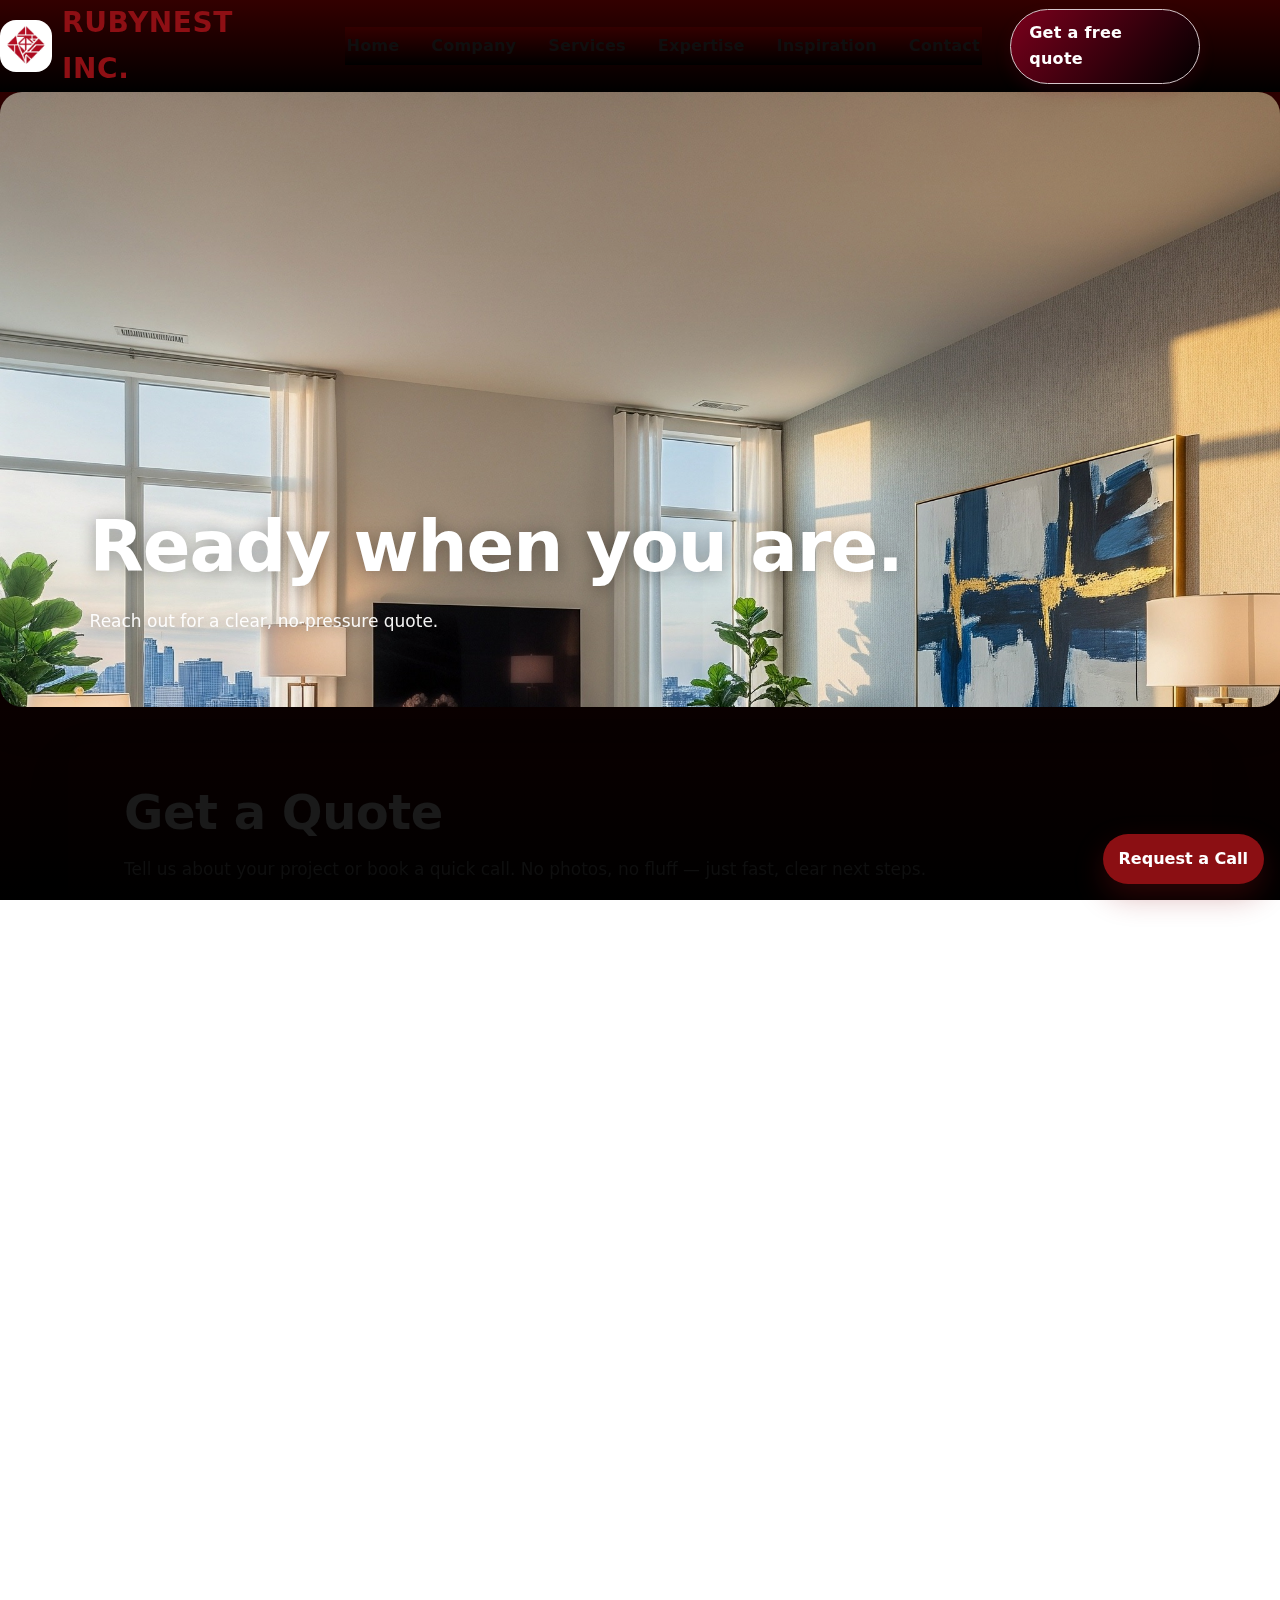
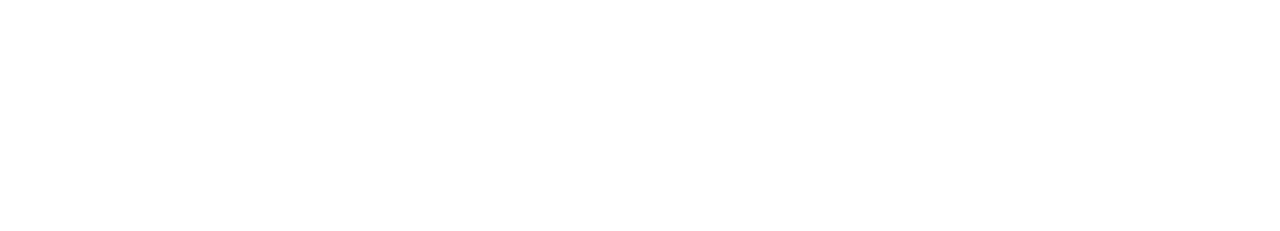
<file: get-quote.html>
<!DOCTYPE html> <html lang="en">
<head>
<!-- Google tag (gtag.js) -->
<script async src="https://www.googletagmanager.com/gtag/js?id=G-5QRT4Z5N26"></script>
<script>
  window.dataLayer = window.dataLayer || [];
  function gtag(){dataLayer.push(arguments);}
  gtag('js', new Date());
  gtag('config', 'G-5QRT4Z5N26');
</script>



<script async src="https://pagead2.googlesyndication.com/pagead/js?client=ca-pub-9555408610790343" crossorigin="anonymous"></script>
<meta charset="utf-8"/>
<meta name="google-adsense-account" content="ca-pub-9555408610790343">
<meta content="width=device-width,initial-scale=1" name="viewport"/>
<title>Get a Quote — RubyNest</title><link href="assets/css/style.css?v=93" rel="stylesheet"/><style id="call-modal-css">
/* --- Request a Call modal --- */
.call-fab{ position:fixed; right:16px; bottom:16px; z-index:9999; background:#8b0f13; color:#fff; text-decoration:none; border-radius:999px; padding:12px 16px; font-weight:800; box-shadow:0 12px 30px rgba(139,15,19,.32);
}
.call-fab:hover{ background:#6f0c10 }
.call-modal{ position:fixed; inset:0; background:rgba(0,0,0,.55); display:none; align-items:center; justify-content:center; z-index:9998; padding:20px }
.call-modal[aria-hidden="false"]{ display:flex }
.call-dialog{ background:#fff; color:#111; width:min(720px, 100%); border-radius:18px; padding:20px; box-shadow:0 24px 70px rgba(0,0,0,.35);
}
.call-close{ position:absolute; right:12px; top:8px; border:0; background:transparent; font-size:28px; cursor:pointer; line-height:1;
}
.call-sub{ margin:.25rem 0 1rem; color:#333 }
.call-form .row{ display:flex; gap:12px }
.call-form .col{ flex:1 }
.call-form input, .call-form select, .call-form textarea{ width:100%; background:#fff; color:#111; border:1.5px solid #e2d5d8; border-radius:14px; padding:12px 14px; outline:none; transition:border-color .15s ease, box-shadow .15s ease;
}
.call-form textarea{ min-height:120px; resize:vertical }
.call-form input:focus, .call-form select:focus, .call-form textarea:focus{ border-color:#8b0f13; box-shadow:0 0 0 3px rgba(139,15,19,.10);
}
.call-submit{ margin-top:10px }
@media (max-width:640px){ .call-form .row{ flex-direction:column } }
</style>
  <style>
    header, nav.navbar, .site-header {
      box-shadow: 0 3px 8px rgba(0,0,0,0.12);
      position: relative;
      z-index: 50;
    }
  </style>

<style>
/* Ensure file inputs are clickable */
input[type="file"]{opacity:1 !important; display:block !important; pointer-events:auto !important; position:relative !important; width:auto !important; height:auto !important;}
</style>

<style>
/* === RubyNest Header — Luxury Polish & Spacing Fix === */
:root{
  --rn-ruby:#7b001c;
  --rn-ruby-dark:#5a0016;
  --rn-soft:#f6eef0;
  --rn-shadow:0 6px 18px rgba(0,0,0,.06);
}
/* Normalize header containers */
header, .site-header, .topbar, .navbar{
  position: sticky; top:0; z-index: 1000;
  background:#ffffff;
  border-bottom: 1px solid #f1e6e8;
  box-shadow: var(--rn-shadow);
}
/* Inner row with tight side paddings and centered max-width */
header > .container, .site-header > .container, .navbar > .container, header .container:not(.no-header-layout){
  max-width: 1200px;
  margin: 0 auto;
  padding: 10px clamp(12px, 3vw, 24px);
  display:flex; align-items:center; gap: 20px;
}
/* Fallback if no .container wrapper */
header, .site-header, .navbar{
  padding-left: clamp(8px, 2.5vw, 20px);
  padding-right: clamp(8px, 2.5vw, 20px);
}
/* Brand left, nav center, CTA right */
header .brand, .site-header .brand, .navbar .brand, .logo, .site-logo{
  display:flex; align-items:center; gap: 10px;
  margin-right: 8px;
}
header .brand, .logo, .site-logo { order: 1; }
header nav, header .nav, .navbar nav{ order: 2; margin-left: 8px; }
header .cta, .header-cta, .nav-cta, header a[href*="quote"], header a[href*="get-quote"] { order: 3; margin-left: auto; }

/* Logo sizing */
header img[alt*="RubyNest" i], header .logo img, .site-logo img{
  height: 36px; width:auto; display:block;
}

/* Horizontal menu */
header nav ul, header .nav ul, .navbar ul{
  display:flex; flex-wrap: nowrap;
  gap: clamp(16px, 2.2vw, 28px);
  margin:0; padding:0; list-style:none;
}
header nav a, header .nav a, .navbar a{
  text-decoration:none;
  color:#2b1a1e;
  font-weight:600;
  letter-spacing: .2px;
  padding: 6px 2px;
  border-radius: 6px;
  transition: color .18s ease, box-shadow .18s ease;
}
header nav a:hover, header .nav a:hover, .navbar a:hover{
  color: var(--rn-ruby);
  box-shadow: inset 0 -2px 0 var(--rn-ruby);
}

/* CTA button (Get a free quote) */
header a[href*="quote"], header a[href*="get-quote"], .header-cta a, .nav-cta a, .quote-btn{
  display:inline-block;
  background: linear-gradient(135deg, var(--rn-ruby), #000);
  color:#fff !important;
  padding: 10px 18px;
  border-radius: 999px;
  border: 1px solid #d5c6ca;
  box-shadow: 0 8px 16px rgba(123,0,28,.18);
  font-weight:700;
  letter-spacing:.3px;
}
header a[href*="quote"]:hover, .quote-btn:hover{
  background: linear-gradient(135deg, var(--rn-ruby-dark), #111);
}

/* Compress left whitespace on ultra-wide screens by keeping content centered */
@media (min-width: 1400px){
  header > .container, .site-header > .container, .navbar > .container, header .container:not(.no-header-layout){
    max-width: 1200px;
  }
}

/* Mobile menu niceties */
@media (max-width: 900px){
  header > .container, .site-header > .container, .navbar > .container, header .container:not(.no-header-layout){
    gap: 14px;
  }
  header nav ul, header .nav ul, .navbar ul { gap: 16px; }
  header a[href*="quote"], .quote-btn{ padding: 9px 14px; }
}
</style>


<style>
/* === RubyNest Request Call Form Styling === */
.form-box {
  background:#fff;
  border-radius:14px;
  padding:28px 26px;
  box-shadow:0 10px 28px rgba(0,0,0,.08);
  border:1px solid #eee0e4;
  margin:20px auto;
  max-width:680px;
}
.form-box h2 {
  margin-top:0;
  margin-bottom:20px;
  font-family:'Playfair Display',serif;
  font-size:1.6rem;
  color:#7b001c;
  text-align:center;
  font-weight:700;
}
.form-box label {
  font-weight:600;
  font-size:.92rem;
  color:#2b1a1e;
  margin-bottom:6px;
  display:block;
}
.form-box input, .form-box select, .form-box textarea {
  width:100%;
  border:1px solid #e0cfd3;
  border-radius:8px;
  padding:10px 12px;
  font-size:.95rem;
  transition:border .2s ease, box-shadow .2s ease;
}
.form-box input:focus, .form-box select:focus, .form-box textarea:focus {
  border-color:#7b001c;
  box-shadow:0 0 0 3px rgba(123,0,28,.15);
  outline:none;
}
.form-box .form-row {
  display:flex; gap:16px; margin-bottom:16px;
}
.form-box .form-row .form-group{ flex:1; }
.form-box textarea{ min-height:100px; resize:vertical; }
.form-box button[type=submit]{
  background:linear-gradient(135deg,#7b001c,#000);
  color:#fff;
  padding:12px 22px;
  border:none;
  border-radius:999px;
  font-size:1rem;
  font-weight:700;
  cursor:pointer;
  box-shadow:0 6px 14px rgba(123,0,28,.25);
  transition:background .3s ease;
}
.form-box button[type=submit]:hover{
  background:linear-gradient(135deg,#a00028,#111);
}
</style>


<style>
/* === RubyNest Modal Header Style === */
.modal-header-rn{ box-shadow: 0 2px 8px rgba(0,0,0,.06);  background: #fff;  z-index: 10;  top: 0;  position: sticky; 
  padding: 14px 18px 10px;
  border-bottom:1px solid #f1e6e8;
  margin: -6px -6px 16px; /* pulls to box edge if modal has padding */
}
.modal-header-rn h2{
  margin:0;
  font-family:'Playfair Display',serif;
  font-size:1.45rem;
  color:#7b001c;
  text-align:center;
  font-weight:700;
  letter-spacing:.2px;
}
</style>


<style>
/* === RubyNest Modal Header Style (final) === */
.modal-header-rn{
  padding: 14px 18px 10px;
  border-bottom:1px solid #f1e6e8;
  margin: -6px -6px 16px;
}
.modal-header-rn h2{
  margin:0;
  font-family:'Playfair Display',serif;
  font-size:1.6rem;
  color:#7b001c;
  text-align:center;
  font-weight:700;
  letter-spacing:.2px;
}
</style>


<style>
/* === RubyNest Modal Header Sticky === */
.modal-header-rn{
  position: sticky;
  top: 0;
  z-index: 10;
  background: #fff;
  box-shadow: 0 4px 10px rgba(0,0,0,.06);
}
/* Ensure modal body can scroll underneath sticky header */
.modal-box, .modal, .popup, .dialog, .modal-content{
  overflow: auto;
  max-height: 90vh;
}
</style>


<style>
/* Ensure 'Request a Call' heading is styled nicely inside popups */
.modal-header-rn{
  padding: 14px 18px 10px;
  border-bottom:1px solid #f1e6e8;
  margin: 0 0 16px 0;
  background:#fff;
}
.modal-header-rn h2{
  margin:0;
  font-family:'Playfair Display',serif;
  font-size:1.6rem;
  color:#7b001c;
  text-align:center;
  font-weight:700;
  letter-spacing:.2px;
}
</style>

</head>
<body>


<header class="header"><button aria-expanded="false" aria-label="Toggle menu" class="nav-toggle"><span></span><span></span><span></span></button>
<div class="navwrap">
<a class="brand" href="index.html">
<img alt="RUBYNEST logo" src="assets/img/logo.png?v=93"/><span class="name">RUBYNEST INC.</span>
</a>
<nav class="navlinks">
<a href="index.html">Home</a>
<a href="company.html">Company</a>
<a href="services.html">Services</a>
<a href="expertise.html">Expertise</a>
<a href="inspiration.html">Inspiration</a>
<a href="contact.html">Contact</a>
</nav>
<a class="btn" href="quote.html#form">Get a free quote</a>
</div>
</header>
<section class="hero"><div class="container"><img alt="" aria-hidden="true" src="assets/img/living1.jpg?v=93"/><div class="overlay"></div>
<div class="inner"><h1 class="h1">Ready when you are.</h1><p>Reach out for a clear, no‑pressure quote.</p></div>
</div></section><main class="container"><section class="section white"><div class="container pad"><h1 class="h1">Get a Quote</h1><p>Tell us about your project or book a quick call. No photos, no fluff — just fast, clear next steps.</p></div></section><section class="section"><div class="container"><p>Working Hours: Mon–Sat 8:00 AM – 8:00 PM • Typical response time: within 1 business day.</p></div></section><!-- RubyNest quick contact block (auto-added) -->
<div class="rn-quick-contact" style="position:relative;margin:24px 0;padding:16px;border:1px solid #e5e7eb;border-radius:12px;text-align:center">
  <p style="margin:0 0 12px;font-weight:600">Prefer to contact us directly?</p>
  <a href="tel:+1 647‑855‑1620" style="display:inline-block;margin:4px 8px;padding:12px 16px;border-radius:9999px;text-decoration:none;border:1px solid #d1d5db">Call +1 647‑855‑1620</a>
  <a href="mailto:info@rubynest.ca?subject=Free%20Estimate%20Request" style="display:inline-block;margin:4px 8px;padding:12px 16px;border-radius:9999px;text-decoration:none;border:1px solid #d1d5db">Email info@rubynest.ca</a>
</div>
<!-- RubyNest Auto Ad (block) -->
<ins class="adsbygoogle"
     style="display:block"
     data-ad-client="ca-pub-9555408610790343"
     data-ad-slot="RN_TOP_SLOT"
     data-ad-format="auto"
     data-full-width-responsive="true"></ins>
<script>
  (adsbygoogle = window.adsbygoogle || []).push({});
</script>

</main><footer class="footer"><div class="footer-brandrow"><img alt="RubyNest logo" class="footer-logo" src="assets/img/logo.png?v=93"/></div><div class="container footer-cols"><div class="fcol"><h4>Services</h4><ul class="linklist"><li><a href="/services.html">Full Home Renovations</a></li><li><a href="/services.html#kitchen">Kitchen Renovations</a></li><li><a href="/services.html#bathroom">Bathroom Renovations</a></li><li><a href="/services.html#basement">Basement Renovations</a></li><li><a href="/services.html#lighting">Lighting &amp; Electrical</a></li><li><a href="/services.html#general-contracting">General Contracting</a></li></ul></div><div class="fcol"><h4>Quick Links</h4><ul class="linklist"><li><a href="/get-quote.html">Contact Us</a></li><li><a href="/company.html#process">Process</a></li><li><a href="/careers.html">Careers</a></li><li><a href="/company.html">Company</a></li></ul></div><div class="fcol contact"><h4>Contact</h4><ul class="contactlist"><li><a href="mailto:info@rubynest.ca">info@rubynest.ca</a></li><li><a href="tel:+1 647‑855‑1620">+1 647‑855‑1620</a></li></ul><div class="hours">Mon–Sat • 8:00 AM – 8:00 PM</div><a class="btn foot-cta" href="quote.html#form">Get a quote</a></div></div><hr class="footline"/><div class="copyright">© 2025 RUBYNEST INC.</div><!-- RubyNest AdSense Block -->
<ins class="adsbygoogle"
     style="display:block"
     data-ad-client="ca-pub-9555408610790343"
     data-ad-slot="RN_BOTTOM_SLOT"
     data-ad-format="auto"
     data-full-width-responsive="true"></ins>
<script>
  (adsbygoogle = window.adsbygoogle || []).push({});
</script>

</footer><script id="mobile-nav-toggle">
(function(){ const btn=document.querySelector('.nav-toggle'); const links=document.querySelector('.navlinks'); if(!btn||!links) return; btn.addEventListener('click',function(){ const open=links.getAttribute('data-open')==='true'; links.setAttribute('data-open', String(!open)); btn.setAttribute('aria-expanded', String(!open)); document.documentElement.classList.toggle('menu-open', !open); });
})();</script><a class="call-fab open-call-modal" href="#">Request a Call</a>
<div aria-hidden="true" class="call-modal" id="call-modal">
<div aria-labelledby="call-title" aria-modal="true" class="call-dialog" role="dialog">
<button aria-label="Close" class="call-close">×</button>
<h3 id="call-title">Request a Call</h3>
<div class="modal-header-rn"><h2>Request a Call</h2></div><p class="call-sub">Share a few details and your preferred time — we’ll call you back.</p>
<form action="https://formsubmit.co/info@rubynest.ca" autocomplete="on" class="call-form" method="POST">
<div class="row">
<div class="col">
<label for="call-name">Name</label>
<input id="call-name" name="name" required="" type="text"/>
</div>
<div class="col">
<label for="call-phone">Phone</label>
<input id="call-phone" name="phone" pattern="^\+?[\d\s\-\(\)]{7,}$" required="" type="tel"/>
</div>
</div>
<div class="row">
<div class="col">
<label for="call-date">Preferred Date</label>
<input id="call-date" name="preferred_date" type="date"/>
</div>
<div class="col">
<label for="call-time">Preferred Time</label>
<select id="call-time" name="preferred_time">
<option value="">Any time</option>
<option>Morning (8–11)</option>
<option>Mid‑day (11–2)</option>
<option>Afternoon (2–5)</option>
<option>Evening (5–8)</option>
</select>
</div>
</div>
<label for="call-notes">Notes (optional)</label>
<textarea id="call-notes" name="notes" placeholder="Address, work type, timeline, budget…"></textarea>
<!-- FormSubmit helpers -->
<input name="_subject" type="hidden" value="Callback request from RubyNest"/>
<input name="_next" type="hidden" value="/thank-you.html"/>
<div style="display:none"><input name="_honey" type="text"/></div>
<button class="btn call-submit" type="submit">Send Request</button>
</form>
</div>
</div>
<script id="call-modal-js">
(function(){ const modal = document.getElementById('call-modal'); if(!modal) return; function open(){ modal.setAttribute('aria-hidden','false'); setTimeout(()=>{ const f=document.getElementById('call-name'); f && f.focus(); }, 50); } function close(){ modal.setAttribute('aria-hidden','true'); } document.addEventListener('click', function(e){ const op = e.target.closest('.open-call-modal, .call-fab'); const cl = e.target.closest('.call-close'); if(op){ e.preventDefault(); open(); } if(cl){ e.preventDefault(); close(); } if(e.target === modal){ close(); } }); document.addEventListener('keydown', function(e){ if(e.key === 'Escape'){ close(); } });
})();</script><!-- RubyNest Floating Contact Bar -->
<style>
  .rn-floatbar{position:fixed;left:0;right:0;bottom:0;z-index:9999;display:none;gap:12px;align-items:center;
    background:linear-gradient(90deg,#7b001f,#2b0a14 70%,#0a0a0a);border-top:1px solid rgba(255,255,255,.12);padding:12px 14px}
  .rn-floatbar a{flex:1;text-align:center;text-decoration:none;border-radius:9999px;padding:14px 16px;
    border:1px solid rgba(255,255,255,.18);color:#fff;display:inline-block;white-space:nowrap;overflow:hidden;text-overflow:ellipsis;
    font-weight:700;letter-spacing:.2px;box-shadow:0 6px 16px rgba(0,0,0,.25)}
  .rn-floatbar a.rn-primary{background:#b20a36;border-color:#b20a36}
  .rn-floatbar .rn-close{margin-left:8px;width:40px;height:40px;border-radius:9999px;border:1px solid rgba(255,255,255,.3);
    background:rgba(0,0,0,.2);color:#fff;font-size:20px;line-height:1}
  @media (max-width: 820px){ .rn-floatbar{display:flex} }
  body.rn-floatpad{padding-bottom:78px}
</style>
<div class="rn-floatbar" role="region" aria-label="Quick contact">
  <a class="rn-primary" href="tel:+16478551620">Call +1 647-855-1620</a>
  <a href="mailto:info@rubynest.ca?subject=Free%20Estimate%20Request">Email info@rubynest.ca</a>
  <a href="quote.html#form">Get a Free Quote</a>
  <button class="rn-close" aria-label="Hide">×</button>
</div>
<script>
  (function(){
    try {
      var dismissed = sessionStorage.getItem('rn-floatbar-dismissed');
      var bar = document.querySelector('.rn-floatbar');
      if (!dismissed && bar) {
        document.body.classList.add('rn-floatpad');
        var closeBtn = bar.querySelector('.rn-close');
        closeBtn && closeBtn.addEventListener('click', function(){ 
          bar.style.display='none'; 
          document.body.classList.remove('rn-floatpad');
          sessionStorage.setItem('rn-floatbar-dismissed','1'); 
        });
      }
    } catch(e){}
  })();
</script>

<!-- Sticky AdSense Block (Mobile Only) -->
<div class="sticky-ad">
  <ins class="adsbygoogle"
       style="display:block"
       data-ad-client="ca-pub-9555408610790343"
       data-ad-slot="RN_STICKY_SLOT"
       data-ad-format="auto"
       data-full-width-responsive="true"></ins>
  <script>
    (adsbygoogle = window.adsbygoogle || []).push({});
  </script>
</div>

<style>
.sticky-ad {
  position: fixed;
  bottom: 0;
  left: 0;
  right: 0;
  background: #fff;
  z-index: 9999;
  text-align: center;
  padding: 4px 0;
  box-shadow: 0 -2px 6px rgba(0,0,0,0.15);
}
@media(min-width: 768px) {
  .sticky-ad { display: none; } /* hide on tablets/desktops */
}
</style>


<script>
document.addEventListener('DOMContentLoaded', function(){
  function ensureTitleIn(el){
    if(!el) return;
    // Only add if it contains the descriptive line but lacks our header
    var hasDesc = el.innerText && /Share a few details/i.test(el.innerText);
    var hasHeader = el.querySelector('.modal-header-rn');
    if(hasDesc && !hasHeader){
      // Insert header at the very top of the modal content
      var wrapper = el.querySelector('.modal-content, .modal-box, .popup, .dialog, .modal') || el;
      var header = document.createElement('div');
      header.className = 'modal-header-rn';
      var h2 = document.createElement('h2');
      h2.textContent = 'Request a Call';
      header.appendChild(h2);
      wrapper.insertBefore(header, wrapper.firstChild);
    }
  }

  // Initial pass (if modal is already in DOM and visible)
  document.querySelectorAll('.modal, .modal-box, .modal-content, .popup, [role="dialog"]').forEach(ensureTitleIn);

  // Observe future changes (modal opens later)
  var obs = new MutationObserver(function(muts){
    muts.forEach(function(m){
      m.addedNodes && m.addedNodes.forEach(function(n){
        if(n.nodeType === 1){
          if(n.matches && (n.matches('.modal, .modal-box, .modal-content, .popup, [role="dialog"]'))){
            ensureTitleIn(n);
          }
          // Also check descendants
          n.querySelectorAll && n.querySelectorAll('.modal, .modal-box, .modal-content, .popup, [role="dialog"]').forEach(ensureTitleIn);
        }
      });
    });
  });
  obs.observe(document.documentElement, {childList:true, subtree:true});
});
</script>

</body></html>
</file>
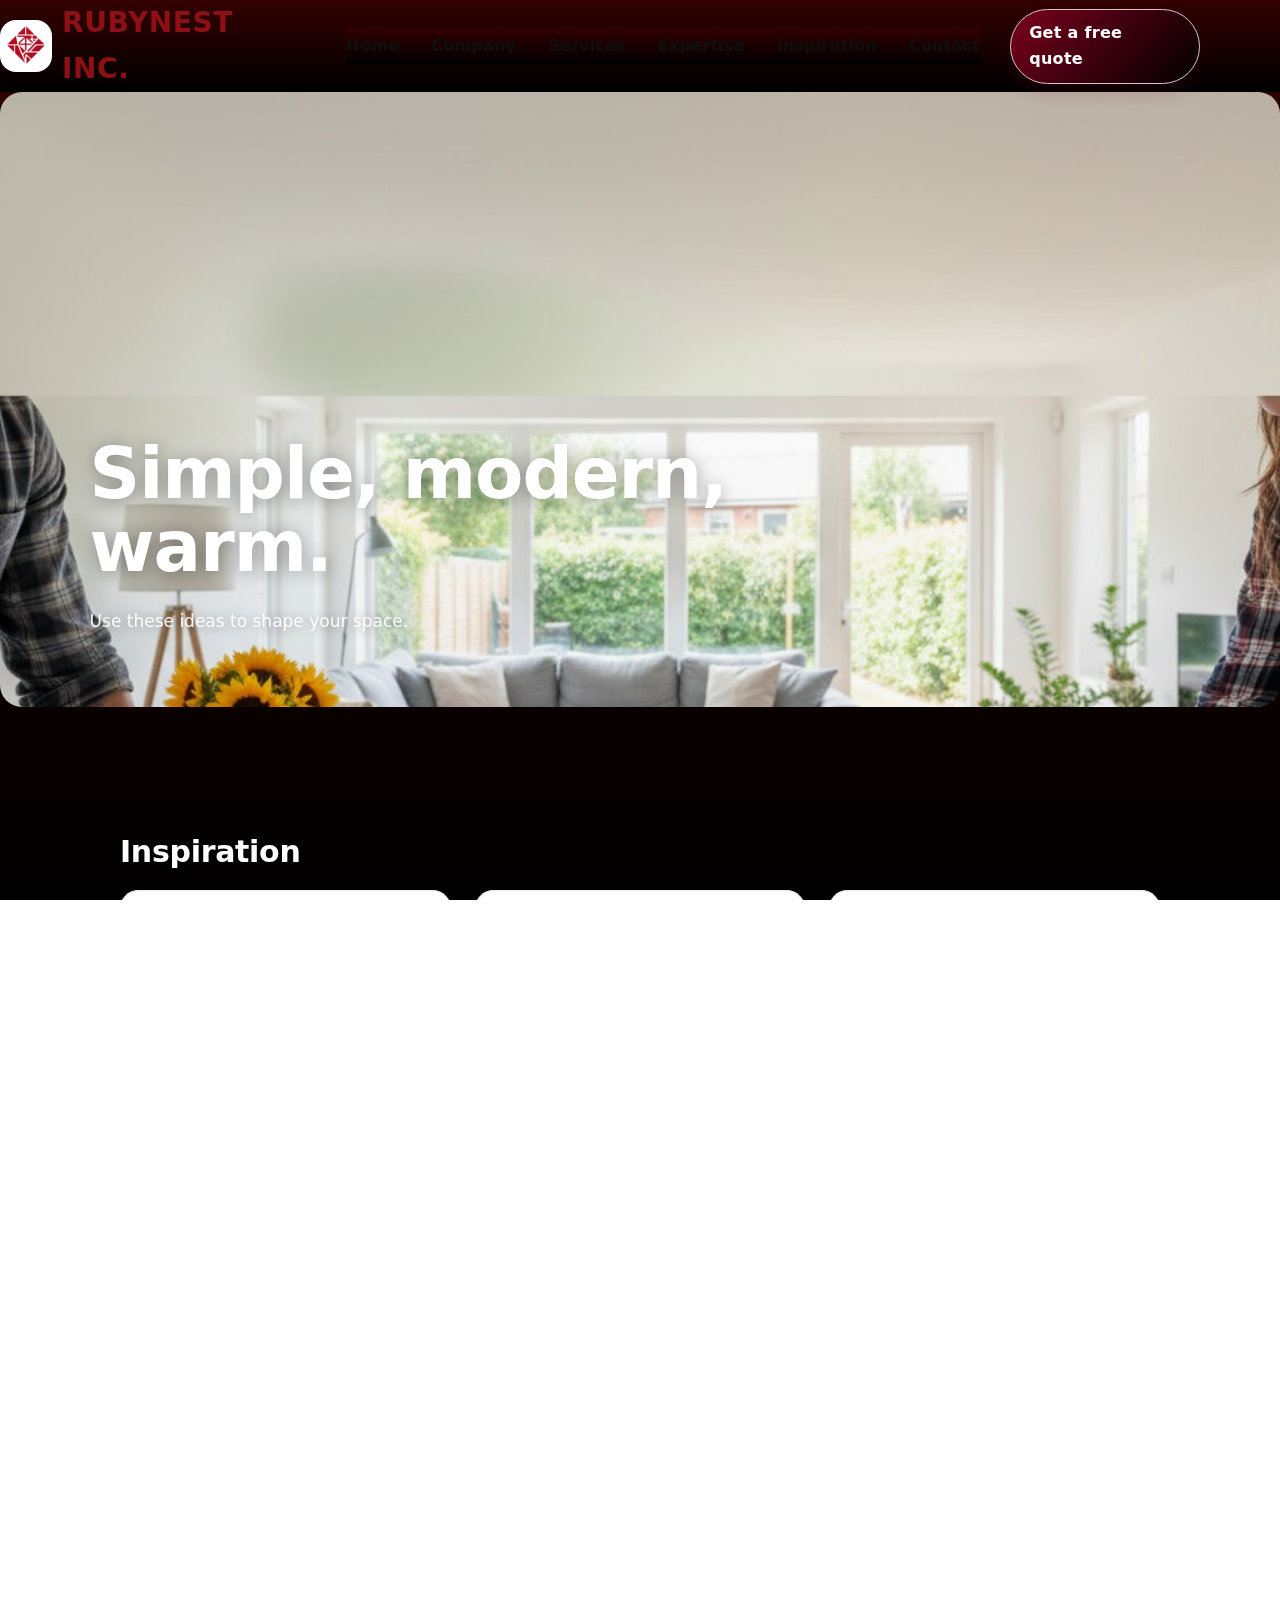
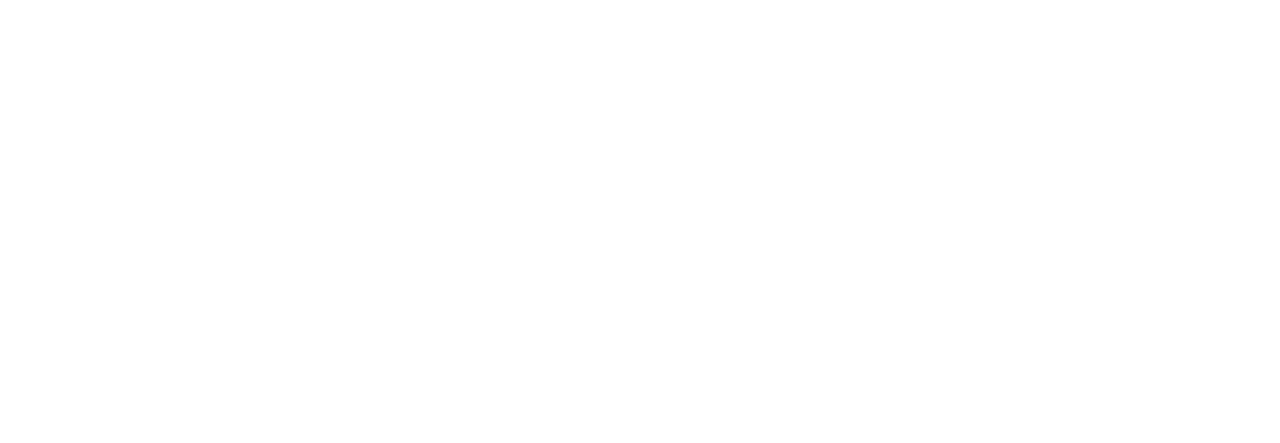
<file: inspiration.html>
<!DOCTYPE html> <html lang="en"><head>
<!-- Google tag (gtag.js) -->
<script async src="https://www.googletagmanager.com/gtag/js?id=G-5QRT4Z5N26"></script>
<script>
  window.dataLayer = window.dataLayer || [];
  function gtag(){dataLayer.push(arguments);}
  gtag('js', new Date());
  gtag('config', 'G-5QRT4Z5N26');
</script>



<script async src="https://pagead2.googlesyndication.com/pagead/js?client=ca-pub-9555408610790343" crossorigin="anonymous"></script>
<meta charset="utf-8"/>
<meta content="width=device-width,initial-scale=1" name="viewport"/>
<title>Inspiration • RUBYNEST INC.</title><link href="assets/css/style.css?v=93" rel="stylesheet"/>
  <style>
    header, nav.navbar, .site-header {
      box-shadow: 0 3px 8px rgba(0,0,0,0.12);
      position: relative;
      z-index: 50;
    }
  </style>

<style>
/* Ensure file inputs are clickable */
input[type="file"]{opacity:1 !important; display:block !important; pointer-events:auto !important; position:relative !important; width:auto !important; height:auto !important;}
</style>

<style>
/* === RubyNest Header — Luxury Polish & Spacing Fix === */
:root{
  --rn-ruby:#7b001c;
  --rn-ruby-dark:#5a0016;
  --rn-soft:#f6eef0;
  --rn-shadow:0 6px 18px rgba(0,0,0,.06);
}
/* Normalize header containers */
header, .site-header, .topbar, .navbar{
  position: sticky; top:0; z-index: 1000;
  background:#ffffff;
  border-bottom: 1px solid #f1e6e8;
  box-shadow: var(--rn-shadow);
}
/* Inner row with tight side paddings and centered max-width */
header > .container, .site-header > .container, .navbar > .container, header .container:not(.no-header-layout){
  max-width: 1200px;
  margin: 0 auto;
  padding: 10px clamp(12px, 3vw, 24px);
  display:flex; align-items:center; gap: 20px;
}
/* Fallback if no .container wrapper */
header, .site-header, .navbar{
  padding-left: clamp(8px, 2.5vw, 20px);
  padding-right: clamp(8px, 2.5vw, 20px);
}
/* Brand left, nav center, CTA right */
header .brand, .site-header .brand, .navbar .brand, .logo, .site-logo{
  display:flex; align-items:center; gap: 10px;
  margin-right: 8px;
}
header .brand, .logo, .site-logo { order: 1; }
header nav, header .nav, .navbar nav{ order: 2; margin-left: 8px; }
header .cta, .header-cta, .nav-cta, header a[href*="quote"], header a[href*="get-quote"] { order: 3; margin-left: auto; }

/* Logo sizing */
header img[alt*="RubyNest" i], header .logo img, .site-logo img{
  height: 36px; width:auto; display:block;
}

/* Horizontal menu */
header nav ul, header .nav ul, .navbar ul{
  display:flex; flex-wrap: nowrap;
  gap: clamp(16px, 2.2vw, 28px);
  margin:0; padding:0; list-style:none;
}
header nav a, header .nav a, .navbar a{
  text-decoration:none;
  color:#2b1a1e;
  font-weight:600;
  letter-spacing: .2px;
  padding: 6px 2px;
  border-radius: 6px;
  transition: color .18s ease, box-shadow .18s ease;
}
header nav a:hover, header .nav a:hover, .navbar a:hover{
  color: var(--rn-ruby);
  box-shadow: inset 0 -2px 0 var(--rn-ruby);
}

/* CTA button (Get a free quote) */
header a[href*="quote"], header a[href*="get-quote"], .header-cta a, .nav-cta a, .quote-btn{
  display:inline-block;
  background: linear-gradient(135deg, var(--rn-ruby), #000);
  color:#fff !important;
  padding: 10px 18px;
  border-radius: 999px;
  border: 1px solid #d5c6ca;
  box-shadow: 0 8px 16px rgba(123,0,28,.18);
  font-weight:700;
  letter-spacing:.3px;
}
header a[href*="quote"]:hover, .quote-btn:hover{
  background: linear-gradient(135deg, var(--rn-ruby-dark), #111);
}

/* Compress left whitespace on ultra-wide screens by keeping content centered */
@media (min-width: 1400px){
  header > .container, .site-header > .container, .navbar > .container, header .container:not(.no-header-layout){
    max-width: 1200px;
  }
}

/* Mobile menu niceties */
@media (max-width: 900px){
  header > .container, .site-header > .container, .navbar > .container, header .container:not(.no-header-layout){
    gap: 14px;
  }
  header nav ul, header .nav ul, .navbar ul { gap: 16px; }
  header a[href*="quote"], .quote-btn{ padding: 9px 14px; }
}
</style>


<style>
/* === RubyNest Modal Header Style === */
.modal-header-rn{ box-shadow: 0 2px 8px rgba(0,0,0,.06);  background: #fff;  z-index: 10;  top: 0;  position: sticky; 
  padding: 14px 18px 10px;
  border-bottom:1px solid #f1e6e8;
  margin: -6px -6px 16px; /* pulls to box edge if modal has padding */
}
.modal-header-rn h2{
  margin:0;
  font-family:'Playfair Display',serif;
  font-size:1.45rem;
  color:#7b001c;
  text-align:center;
  font-weight:700;
  letter-spacing:.2px;
}
</style>


<style>
/* === RubyNest Modal Header Style (final) === */
.modal-header-rn{
  padding: 14px 18px 10px;
  border-bottom:1px solid #f1e6e8;
  margin: -6px -6px 16px;
}
.modal-header-rn h2{
  margin:0;
  font-family:'Playfair Display',serif;
  font-size:1.6rem;
  color:#7b001c;
  text-align:center;
  font-weight:700;
  letter-spacing:.2px;
}
</style>


<style>
/* === RubyNest Modal Header Sticky === */
.modal-header-rn{
  position: sticky;
  top: 0;
  z-index: 10;
  background: #fff;
  box-shadow: 0 4px 10px rgba(0,0,0,.06);
}
/* Ensure modal body can scroll underneath sticky header */
.modal-box, .modal, .popup, .dialog, .modal-content{
  overflow: auto;
  max-height: 90vh;
}
</style>


<style>
/* Ensure 'Request a Call' heading is styled nicely inside popups */
.modal-header-rn{
  padding: 14px 18px 10px;
  border-bottom:1px solid #f1e6e8;
  margin: 0 0 16px 0;
  background:#fff;
}
.modal-header-rn h2{
  margin:0;
  font-family:'Playfair Display',serif;
  font-size:1.6rem;
  color:#7b001c;
  text-align:center;
  font-weight:700;
  letter-spacing:.2px;
}
</style>

</head>
<body>


<header class="header"><button aria-expanded="false" aria-label="Toggle menu" class="nav-toggle"><span></span><span></span><span></span></button>
<div class="navwrap">
<a class="brand" href="index.html">
<img alt="RUBYNEST logo" src="assets/img/logo.png?v=93"/><span class="name">RUBYNEST INC.</span>
</a>
<nav class="navlinks">
<a href="index.html">Home</a>
<a href="company.html">Company</a>
<a href="services.html">Services</a>
<a href="expertise.html">Expertise</a>
<a href="inspiration.html">Inspiration</a>
<a href="contact.html">Contact</a>
</nav>
<a class="btn" href="quote.html#form">Get a free quote</a>
</div>
</header>
<section class="hero"><div class="container"><img alt="" src="assets/img/hero_inspiration.jpg?v=93"/><div class="overlay"></div>
<div class="inner"><h1 class="h1">Simple, modern, warm.</h1><p>Use these ideas to shape your space.</p></div>
</div></section><main class="container">
<section class="section"><div class="container">
<h2 class="h2">Inspiration</h2>
<div class="grid cols-3">
<div class="card"><img alt="Kitchen mood" src="assets/img/kitchen1.jpg?v=93"/><div class="pad"><p>Balanced storage and workflow.</p></div></div>
<div class="card"><img alt="Bathroom mood" src="assets/img/bath2.jpg?v=93"/><div class="pad"><p>Tiles and finishes that age well.</p></div></div>
<div class="card"><img alt="Lighting mood" src="assets/img/lighting1.jpg?v=93"/><div class="pad"><p>Layered lighting for evenings.</p></div></div>
</div>
</div></section>
<!-- RubyNest quick contact block (auto-added) -->
<div class="rn-quick-contact" style="position:relative;margin:24px 0;padding:16px;border:1px solid #e5e7eb;border-radius:12px;text-align:center">
  <p style="margin:0 0 12px;font-weight:600">Prefer to contact us directly?</p>
  <a href="tel:+1 647‑855‑1620" style="display:inline-block;margin:4px 8px;padding:12px 16px;border-radius:9999px;text-decoration:none;border:1px solid #d1d5db">Call +1 647‑855‑1620</a>
  <a href="mailto:info@rubynest.ca?subject=Free%20Estimate%20Request" style="display:inline-block;margin:4px 8px;padding:12px 16px;border-radius:9999px;text-decoration:none;border:1px solid #d1d5db">Email info@rubynest.ca</a>
</div>
<!-- RubyNest Auto Ad (block) -->
<ins class="adsbygoogle"
     style="display:block"
     data-ad-client="ca-pub-9555408610790343"
     data-ad-slot="RN_TOP_SLOT"
     data-ad-format="auto"
     data-full-width-responsive="true"></ins>
<script>
  (adsbygoogle = window.adsbygoogle || []).push({});
</script>

</main>
<footer class="footer"><div class="footer-brandrow"><img alt="RubyNest logo" class="footer-logo" src="assets/img/logo.png?v=93"/></div><div class="container footer-cols"><div class="fcol"><h4>Services</h4><ul class="linklist"><li><a href="/services.html">Full Home Renovations</a></li><li><a href="/services.html#kitchen">Kitchen Renovations</a></li><li><a href="/services.html#bathroom">Bathroom Renovations</a></li><li><a href="/services.html#basement">Basement Renovations</a></li><li><a href="/services.html#lighting">Lighting &amp; Electrical</a></li><li><a href="/services.html#general-contracting">General Contracting</a></li></ul></div><div class="fcol"><h4>Quick Links</h4><ul class="linklist"><li><a href="/get-quote.html">Contact Us</a></li><li><a href="/company.html#process">Process</a></li><li><a href="/careers.html">Careers</a></li><li><a href="/company.html">Company</a></li></ul></div><div class="fcol contact"><h4>Contact</h4><ul class="contactlist"><li><a href="mailto:info@rubynest.ca">info@rubynest.ca</a></li><li><a href="tel:+1 647‑855‑1620">+1 647‑855‑1620</a></li></ul><div class="hours">Mon–Sat • 8:00 AM – 8:00 PM</div><a class="btn foot-cta" href="quote.html#form">Get a quote</a></div></div><hr class="footline"/><div class="copyright">© 2025 RUBYNEST INC.</div><!-- RubyNest AdSense Block -->
<ins class="adsbygoogle"
     style="display:block"
     data-ad-client="ca-pub-9555408610790343"
     data-ad-slot="RN_BOTTOM_SLOT"
     data-ad-format="auto"
     data-full-width-responsive="true"></ins>
<script>
  (adsbygoogle = window.adsbygoogle || []).push({});
</script>

</footer><script id="mobile-nav-toggle">
(function(){ const btn=document.querySelector('.nav-toggle'); const links=document.querySelector('.navlinks'); if(!btn||!links) return; btn.addEventListener('click',function(){ const open=links.getAttribute('data-open')==='true'; links.setAttribute('data-open', String(!open)); btn.setAttribute('aria-expanded', String(!open)); document.documentElement.classList.toggle('menu-open', !open); });
})();</script><!-- RubyNest Floating Contact Bar -->
<style>
  .rn-floatbar{position:fixed;left:0;right:0;bottom:0;z-index:9999;display:none;gap:12px;align-items:center;
    background:linear-gradient(90deg,#7b001f,#2b0a14 70%,#0a0a0a);border-top:1px solid rgba(255,255,255,.12);padding:12px 14px}
  .rn-floatbar a{flex:1;text-align:center;text-decoration:none;border-radius:9999px;padding:14px 16px;
    border:1px solid rgba(255,255,255,.18);color:#fff;display:inline-block;white-space:nowrap;overflow:hidden;text-overflow:ellipsis;
    font-weight:700;letter-spacing:.2px;box-shadow:0 6px 16px rgba(0,0,0,.25)}
  .rn-floatbar a.rn-primary{background:#b20a36;border-color:#b20a36}
  .rn-floatbar .rn-close{margin-left:8px;width:40px;height:40px;border-radius:9999px;border:1px solid rgba(255,255,255,.3);
    background:rgba(0,0,0,.2);color:#fff;font-size:20px;line-height:1}
  @media (max-width: 820px){ .rn-floatbar{display:flex} }
  body.rn-floatpad{padding-bottom:78px}
</style>
<div class="rn-floatbar" role="region" aria-label="Quick contact">
  <a class="rn-primary" href="tel:+16478551620">Call +1 647-855-1620</a>
  <a href="mailto:info@rubynest.ca?subject=Free%20Estimate%20Request">Email info@rubynest.ca</a>
  <a href="quote.html#form">Get a Free Quote</a>
  <button class="rn-close" aria-label="Hide">×</button>
</div>
<script>
  (function(){
    try {
      var dismissed = sessionStorage.getItem('rn-floatbar-dismissed');
      var bar = document.querySelector('.rn-floatbar');
      if (!dismissed && bar) {
        document.body.classList.add('rn-floatpad');
        var closeBtn = bar.querySelector('.rn-close');
        closeBtn && closeBtn.addEventListener('click', function(){ 
          bar.style.display='none'; 
          document.body.classList.remove('rn-floatpad');
          sessionStorage.setItem('rn-floatbar-dismissed','1'); 
        });
      }
    } catch(e){}
  })();
</script>

<!-- Sticky AdSense Block (Mobile Only) -->
<div class="sticky-ad">
  <ins class="adsbygoogle"
       style="display:block"
       data-ad-client="ca-pub-9555408610790343"
       data-ad-slot="RN_STICKY_SLOT"
       data-ad-format="auto"
       data-full-width-responsive="true"></ins>
  <script>
    (adsbygoogle = window.adsbygoogle || []).push({});
  </script>
</div>

<style>
.sticky-ad {
  position: fixed;
  bottom: 0;
  left: 0;
  right: 0;
  background: #fff;
  z-index: 9999;
  text-align: center;
  padding: 4px 0;
  box-shadow: 0 -2px 6px rgba(0,0,0,0.15);
}
@media(min-width: 768px) {
  .sticky-ad { display: none; } /* hide on tablets/desktops */
}
</style>


<script>
document.addEventListener('DOMContentLoaded', function(){
  function ensureTitleIn(el){
    if(!el) return;
    // Only add if it contains the descriptive line but lacks our header
    var hasDesc = el.innerText && /Share a few details/i.test(el.innerText);
    var hasHeader = el.querySelector('.modal-header-rn');
    if(hasDesc && !hasHeader){
      // Insert header at the very top of the modal content
      var wrapper = el.querySelector('.modal-content, .modal-box, .popup, .dialog, .modal') || el;
      var header = document.createElement('div');
      header.className = 'modal-header-rn';
      var h2 = document.createElement('h2');
      h2.textContent = 'Request a Call';
      header.appendChild(h2);
      wrapper.insertBefore(header, wrapper.firstChild);
    }
  }

  // Initial pass (if modal is already in DOM and visible)
  document.querySelectorAll('.modal, .modal-box, .modal-content, .popup, [role="dialog"]').forEach(ensureTitleIn);

  // Observe future changes (modal opens later)
  var obs = new MutationObserver(function(muts){
    muts.forEach(function(m){
      m.addedNodes && m.addedNodes.forEach(function(n){
        if(n.nodeType === 1){
          if(n.matches && (n.matches('.modal, .modal-box, .modal-content, .popup, [role="dialog"]'))){
            ensureTitleIn(n);
          }
          // Also check descendants
          n.querySelectorAll && n.querySelectorAll('.modal, .modal-box, .modal-content, .popup, [role="dialog"]').forEach(ensureTitleIn);
        }
      });
    });
  });
  obs.observe(document.documentElement, {childList:true, subtree:true});
});
</script>

</body></html>
</file>
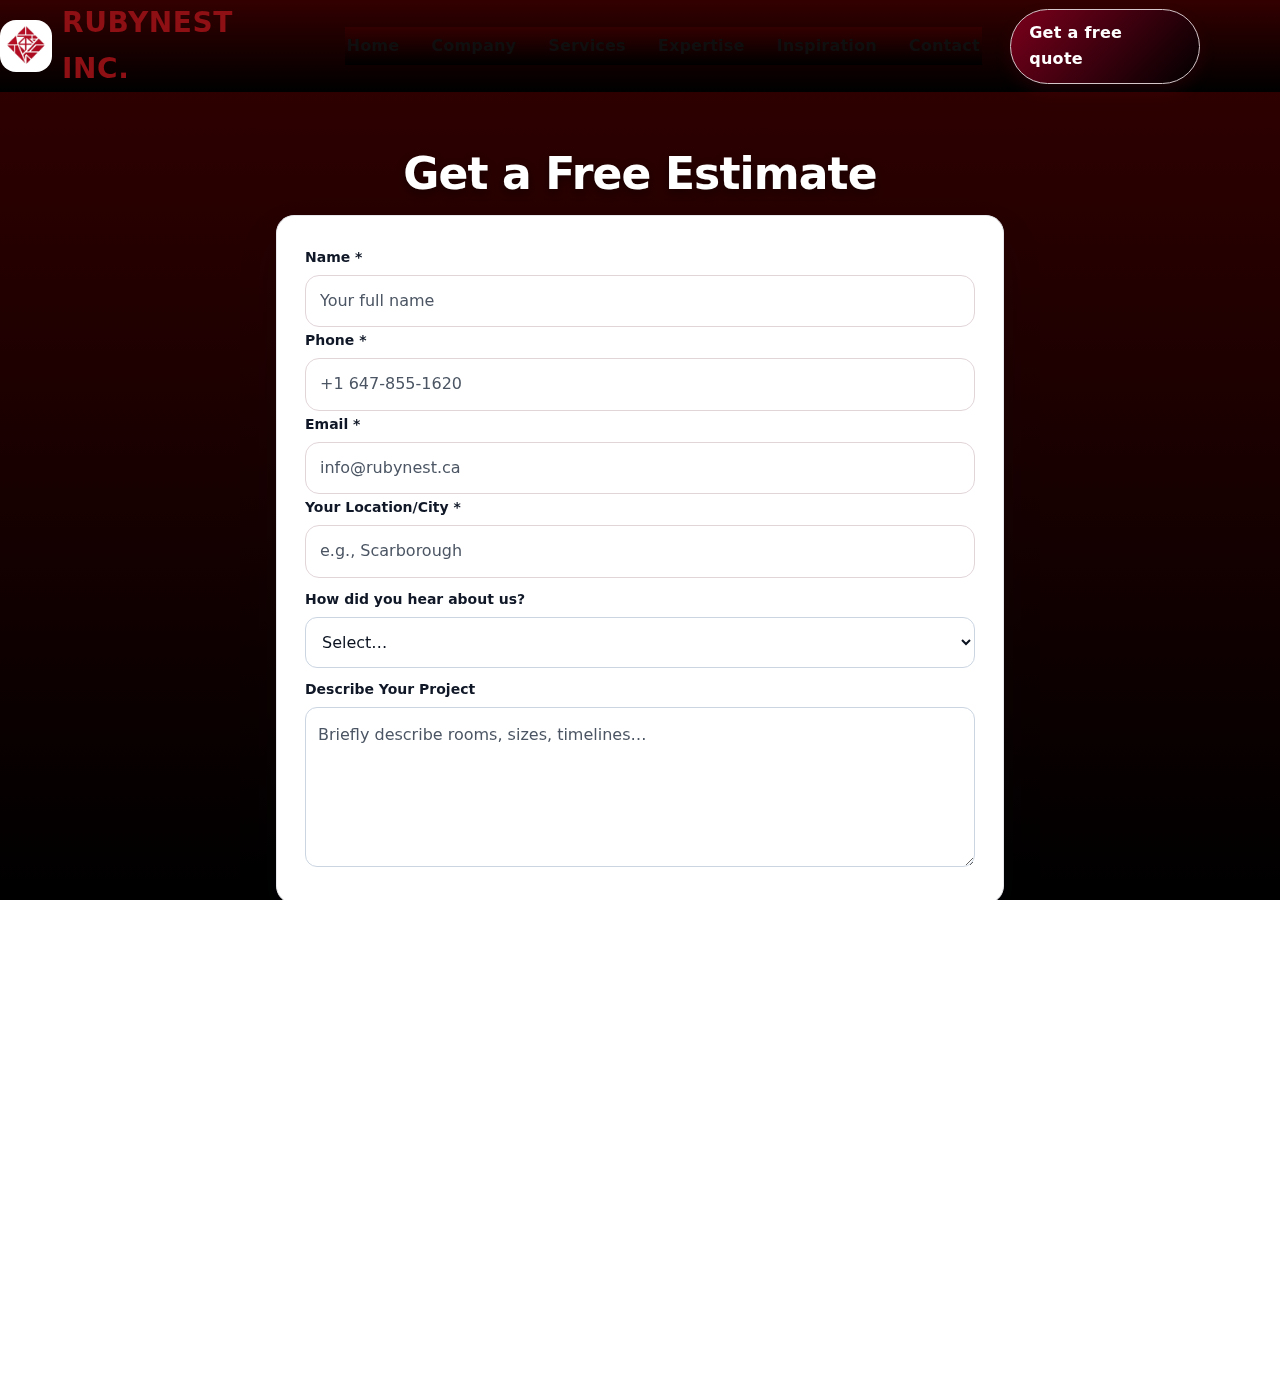
<file: quote.html>
<!doctype html>
<html lang="en">
<head>
<!-- Google tag (gtag.js) -->
<script async src="https://www.googletagmanager.com/gtag/js?id=G-5QRT4Z5N26"></script>
<script>
  window.dataLayer = window.dataLayer || [];
  function gtag(){dataLayer.push(arguments);}
  gtag('js', new Date());
  gtag('config', 'G-5QRT4Z5N26');
</script>



<script async src="https://pagead2.googlesyndication.com/pagead/js?client=ca-pub-9555408610790343" crossorigin="anonymous"></script>
<meta charset="utf-8"/>
<meta content="width=device-width,initial-scale=1" name="viewport"/>
<title>Home • RUBYNEST INC.</title><link href="assets/css/style.css?v=93" rel="stylesheet"/><script id="smooth-scroll">
document.addEventListener('click', function(e){ const link = e.target.closest('a[href^="#"]'); if(!link) return; const id = link.getAttribute('href').slice(1); if(!id) return; const el = document.getElementById(id); if(!el) return; e.preventDefault(); const y = el.getBoundingClientRect().top + window.pageYOffset - 90; window.scrollTo({top:y, behavior:'smooth'});
});</script><style id="call-modal-css">
/* --- Request a Call modal --- */
.call-fab{ position:fixed; right:16px; bottom:16px; z-index:9999; background:#8b0f13; color:#fff; text-decoration:none; border-radius:999px; padding:12px 16px; font-weight:800; box-shadow:0 12px 30px rgba(139,15,19,.32);
}
.call-fab:hover{ background:#6f0c10 }
.call-modal{ position:fixed; inset:0; background:rgba(0,0,0,.55); display:none; align-items:center; justify-content:center; z-index:9998; padding:20px }
.call-modal[aria-hidden="false"]{ display:flex }
.call-dialog{ background:#fff; color:#111; width:min(720px, 100%); border-radius:18px; padding:20px; box-shadow:0 24px 70px rgba(0,0,0,.35);
}
.call-close{ position:absolute; right:12px; top:8px; border:0; background:transparent; font-size:28px; cursor:pointer; line-height:1;
}
.call-sub{ margin:.25rem 0 1rem; color:#333 }
.call-form .row{ display:flex; gap:12px }
.call-form .col{ flex:1 }
.call-form input, .call-form select, .call-form textarea{ width:100%; background:#fff; color:#111; border:1.5px solid #e2d5d8; border-radius:14px; padding:12px 14px; outline:none; transition:border-color .15s ease, box-shadow .15s ease;
}
.call-form textarea{ min-height:120px; resize:vertical }
.call-form input:focus, .call-form select:focus, .call-form textarea:focus{ border-color:#8b0f13; box-shadow:0 0 0 3px rgba(139,15,19,.10);
}
.call-submit{ margin-top:10px }
@media (max-width:640px){ .call-form .row{ flex-direction:column } }
</style>
  <style>
    header, nav.navbar, .site-header {
      box-shadow: 0 3px 8px rgba(0,0,0,0.12);
      position: relative;
      z-index: 50;
    }
  </style>

<style>
/* Ensure file inputs are clickable */
input[type="file"]{opacity:1 !important; display:block !important; pointer-events:auto !important; position:relative !important; width:auto !important; height:auto !important;}
</style>

<style>
.file-upload {
  margin-top: 15px;
}
.file-upload input[type="file"] {
  display: none;
}
.file-upload .upload-btn {
  display: inline-block;
  background: linear-gradient(135deg, #7b001c, #000000);
  color: #fff;
  padding: 10px 18px;
  border-radius: 8px;
  font-weight: 500;
  cursor: pointer;
  transition: background 0.3s ease;
}
.file-upload .upload-btn:hover {
  background: linear-gradient(135deg, #a00028, #1a1a1a);
}
</style>


<style>
/* === RubyNest Header — Luxury Polish & Spacing Fix === */
:root{
  --rn-ruby:#7b001c;
  --rn-ruby-dark:#5a0016;
  --rn-soft:#f6eef0;
  --rn-shadow:0 6px 18px rgba(0,0,0,.06);
}
/* Normalize header containers */
header, .site-header, .topbar, .navbar{
  position: sticky; top:0; z-index: 1000;
  background:#ffffff;
  border-bottom: 1px solid #f1e6e8;
  box-shadow: var(--rn-shadow);
}
/* Inner row with tight side paddings and centered max-width */
header > .container, .site-header > .container, .navbar > .container, header .container:not(.no-header-layout){
  max-width: 1200px;
  margin: 0 auto;
  padding: 10px clamp(12px, 3vw, 24px);
  display:flex; align-items:center; gap: 20px;
}
/* Fallback if no .container wrapper */
header, .site-header, .navbar{
  padding-left: clamp(8px, 2.5vw, 20px);
  padding-right: clamp(8px, 2.5vw, 20px);
}
/* Brand left, nav center, CTA right */
header .brand, .site-header .brand, .navbar .brand, .logo, .site-logo{
  display:flex; align-items:center; gap: 10px;
  margin-right: 8px;
}
header .brand, .logo, .site-logo { order: 1; }
header nav, header .nav, .navbar nav{ order: 2; margin-left: 8px; }
header .cta, .header-cta, .nav-cta, header a[href*="quote"], header a[href*="get-quote"] { order: 3; margin-left: auto; }

/* Logo sizing */
header img[alt*="RubyNest" i], header .logo img, .site-logo img{
  height: 36px; width:auto; display:block;
}

/* Horizontal menu */
header nav ul, header .nav ul, .navbar ul{
  display:flex; flex-wrap: nowrap;
  gap: clamp(16px, 2.2vw, 28px);
  margin:0; padding:0; list-style:none;
}
header nav a, header .nav a, .navbar a{
  text-decoration:none;
  color:#2b1a1e;
  font-weight:600;
  letter-spacing: .2px;
  padding: 6px 2px;
  border-radius: 6px;
  transition: color .18s ease, box-shadow .18s ease;
}
header nav a:hover, header .nav a:hover, .navbar a:hover{
  color: var(--rn-ruby);
  box-shadow: inset 0 -2px 0 var(--rn-ruby);
}

/* CTA button (Get a free quote) */
header a[href*="quote"], header a[href*="get-quote"], .header-cta a, .nav-cta a, .quote-btn{
  display:inline-block;
  background: linear-gradient(135deg, var(--rn-ruby), #000);
  color:#fff !important;
  padding: 10px 18px;
  border-radius: 999px;
  border: 1px solid #d5c6ca;
  box-shadow: 0 8px 16px rgba(123,0,28,.18);
  font-weight:700;
  letter-spacing:.3px;
}
header a[href*="quote"]:hover, .quote-btn:hover{
  background: linear-gradient(135deg, var(--rn-ruby-dark), #111);
}

/* Compress left whitespace on ultra-wide screens by keeping content centered */
@media (min-width: 1400px){
  header > .container, .site-header > .container, .navbar > .container, header .container:not(.no-header-layout){
    max-width: 1200px;
  }
}

/* Mobile menu niceties */
@media (max-width: 900px){
  header > .container, .site-header > .container, .navbar > .container, header .container:not(.no-header-layout){
    gap: 14px;
  }
  header nav ul, header .nav ul, .navbar ul { gap: 16px; }
  header a[href*="quote"], .quote-btn{ padding: 9px 14px; }
}
</style>


<style>
/* === RubyNest Request Call Form Styling === */
.form-box {
  background:#fff;
  border-radius:14px;
  padding:28px 26px;
  box-shadow:0 10px 28px rgba(0,0,0,.08);
  border:1px solid #eee0e4;
  margin:20px auto;
  max-width:680px;
}
.form-box h2 {
  margin-top:0;
  margin-bottom:20px;
  font-family:'Playfair Display',serif;
  font-size:1.6rem;
  color:#7b001c;
  text-align:center;
  font-weight:700;
}
.form-box label {
  font-weight:600;
  font-size:.92rem;
  color:#2b1a1e;
  margin-bottom:6px;
  display:block;
}
.form-box input, .form-box select, .form-box textarea {
  width:100%;
  border:1px solid #e0cfd3;
  border-radius:8px;
  padding:10px 12px;
  font-size:.95rem;
  transition:border .2s ease, box-shadow .2s ease;
}
.form-box input:focus, .form-box select:focus, .form-box textarea:focus {
  border-color:#7b001c;
  box-shadow:0 0 0 3px rgba(123,0,28,.15);
  outline:none;
}
.form-box .form-row {
  display:flex; gap:16px; margin-bottom:16px;
}
.form-box .form-row .form-group{ flex:1; }
.form-box textarea{ min-height:100px; resize:vertical; }
.form-box button[type=submit]{
  background:linear-gradient(135deg,#7b001c,#000);
  color:#fff;
  padding:12px 22px;
  border:none;
  border-radius:999px;
  font-size:1rem;
  font-weight:700;
  cursor:pointer;
  box-shadow:0 6px 14px rgba(123,0,28,.25);
  transition:background .3s ease;
}
.form-box button[type=submit]:hover{
  background:linear-gradient(135deg,#a00028,#111);
}
</style>


<style>
/* === RubyNest Modal Header Style === */
.modal-header-rn{ box-shadow: 0 2px 8px rgba(0,0,0,.06);  background: #fff;  z-index: 10;  top: 0;  position: sticky; 
  padding: 14px 18px 10px;
  border-bottom:1px solid #f1e6e8;
  margin: -6px -6px 16px; /* pulls to box edge if modal has padding */
}
.modal-header-rn h2{
  margin:0;
  font-family:'Playfair Display',serif;
  font-size:1.45rem;
  color:#7b001c;
  text-align:center;
  font-weight:700;
  letter-spacing:.2px;
}
</style>


<style>
/* === RubyNest Modal Header Style (final) === */
.modal-header-rn{
  padding: 14px 18px 10px;
  border-bottom:1px solid #f1e6e8;
  margin: -6px -6px 16px;
}
.modal-header-rn h2{
  margin:0;
  font-family:'Playfair Display',serif;
  font-size:1.6rem;
  color:#7b001c;
  text-align:center;
  font-weight:700;
  letter-spacing:.2px;
}
</style>


<style>
/* === RubyNest Modal Header Sticky === */
.modal-header-rn{
  position: sticky;
  top: 0;
  z-index: 10;
  background: #fff;
  box-shadow: 0 4px 10px rgba(0,0,0,.06);
}
/* Ensure modal body can scroll underneath sticky header */
.modal-box, .modal, .popup, .dialog, .modal-content{
  overflow: auto;
  max-height: 90vh;
}
</style>


<style>
/* Ensure 'Request a Call' heading is styled nicely inside popups */
.modal-header-rn{
  padding: 14px 18px 10px;
  border-bottom:1px solid #f1e6e8;
  margin: 0 0 16px 0;
  background:#fff;
}
.modal-header-rn h2{
  margin:0;
  font-family:'Playfair Display',serif;
  font-size:1.6rem;
  color:#7b001c;
  text-align:center;
  font-weight:700;
  letter-spacing:.2px;
}
</style>

</head>
<body>


<header class="header"><button aria-expanded="false" aria-label="Toggle menu" class="nav-toggle"><span></span><span></span><span></span></button>
<div class="navwrap">
<a class="brand" href="index.html">
<img alt="RUBYNEST logo" src="assets/img/logo.png?v=93"/><span class="name">RUBYNEST INC.</span>
</a>
<nav class="navlinks">
<a href="index.html">Home</a>
<a href="company.html">Company</a>
<a href="services.html">Services</a>
<a href="expertise.html">Expertise</a>
<a href="inspiration.html">Inspiration</a>
<a href="contact.html">Contact</a>
</nav>
<a class="btn" href="quote.html#form">Get a free quote</a>
</div>
</header>

  <!doctype html>
<html lang="en">
<head><meta charset="utf-8"/>
<meta content="width=device-width,initial-scale=1" name="viewport"/>
<title>Home • RUBYNEST INC.</title><link href="assets/css/style.css?v=93" rel="stylesheet"/><script id="smooth-scroll">
document.addEventListener('click', function(e){ const link = e.target.closest('a[href^="#"]'); if(!link) return; const id = link.getAttribute('href').slice(1); if(!id) return; const el = document.getElementById(id); if(!el) return; e.preventDefault(); const y = el.getBoundingClientRect().top + window.pageYOffset - 90; window.scrollTo({top:y, behavior:'smooth'});
});</script><style id="call-modal-css">
/* --- Request a Call modal --- */
.call-fab{ position:fixed; right:16px; bottom:16px; z-index:9999; background:#8b0f13; color:#fff; text-decoration:none; border-radius:999px; padding:12px 16px; font-weight:800; box-shadow:0 12px 30px rgba(139,15,19,.32);
}
.call-fab:hover{ background:#6f0c10 }
.call-modal{ position:fixed; inset:0; background:rgba(0,0,0,.55); display:none; align-items:center; justify-content:center; z-index:9998; padding:20px }
.call-modal[aria-hidden="false"]{ display:flex }
.call-dialog{ background:#fff; color:#111; width:min(720px, 100%); border-radius:18px; padding:20px; box-shadow:0 24px 70px rgba(0,0,0,.35);
}
.call-close{ position:absolute; right:12px; top:8px; border:0; background:transparent; font-size:28px; cursor:pointer; line-height:1;
}
.call-sub{ margin:.25rem 0 1rem; color:#333 }
.call-form .row{ display:flex; gap:12px }
.call-form .col{ flex:1 }
.call-form input, .call-form select, .call-form textarea{ width:100%; background:#fff; color:#111; border:1.5px solid #e2d5d8; border-radius:14px; padding:12px 14px; outline:none; transition:border-color .15s ease, box-shadow .15s ease;
}
.call-form textarea{ min-height:120px; resize:vertical }
.call-form input:focus, .call-form select:focus, .call-form textarea:focus{ border-color:#8b0f13; box-shadow:0 0 0 3px rgba(139,15,19,.10);
}
.call-submit{ margin-top:10px }
@media (max-width:640px){ .call-form .row{ flex-direction:column } }
</style></head>
<body>


  <main class="container" id="form">

  <style>
    

<style>
    
<style>
    
<style>
    
<style>
    
<style>
    

  <style>
    /* RubyNest Estimate Card - enforce heading + spacing */
    body{background:linear-gradient(180deg,#24040d 0%,#7b001f 100%);margin:0;padding:0}
    .rn-page{padding-top:0}
    .rn-wrap{max-width:760px;margin:22px auto 48px;padding:0 16px}
    .rn-page .rn-title{font-size:44px;line-height:1.1;font-weight:900;letter-spacing:-.02em;margin:6px 0 16px;
      color:#ffffff !important;text-align:center;text-shadow:0 3px 10px rgba(0,0,0,.45)}
    .rn-card{background:#fff;border:1px solid #e5e7eb;border-radius:18px;box-shadow:0 20px 40px rgba(16,24,40,.12);padding:28px}
    label.rn-l{display:block;font-size:14px;color:#101827;margin:2px 0 6px;font-weight:700}
    .rn-input,.rn-select,.rn-textarea{width:100%;padding:14px 12px;border:1px solid #cbd5e1;border-radius:12px;background:#fff;font:inherit;color:#0b1320}
    .rn-input::placeholder,.rn-textarea::placeholder{color:#4b5563}
    .rn-input:focus,.rn-select:focus,.rn-textarea:focus{outline:none;border-color:#8c0022;box-shadow:0 0 0 3px rgba(140,0,34,.18)}
    .rn-drop{border:2px dashed #d1d5db;border-radius:14px;padding:18px;text-align:center;background:#fafbff;color:#111827}
    .rn-hint{font-size:13px;color:#334155}
    .rn-flex{display:flex;gap:12px;flex-wrap:wrap}
    .rn-btn{padding:12px 22px;border-radius:9999px;border:1px solid #d1d5db;text-decoration:none;display:inline-block;background:#fff;color:#111827;font-weight:700;transition:.2s}
    .rn-btn:hover{background:#f3f4f6}
    .rn-btn-primary{background:#8c0022;color:#fff;border-color:#8c0022;box-shadow:0 8px 22px rgba(140,0,34,.28)}
    .rn-btn-primary:hover{background:#75001d}
  </style>

<section class="rn-page">
  <div class="rn-wrap">
    <h1 class="rn-title">Get a Free Estimate</h1>
    <div class="rn-card">
      <form action="/api/quote" method="post" enctype="multipart/form-data">
        <div class="rn-grid rn-grid-2">
          <div>
            <label class="rn-l">Name *</label>
            <input class="rn-input" type="text" name="Name" required placeholder="Your full name">
          </div>
          <div>
            <label class="rn-l">Phone *</label>
            <input class="rn-input" type="tel" name="Phone" required placeholder="+1 647-855-1620">
          </div>
          <div>
            <label class="rn-l">Email *</label>
            <input class="rn-input" type="email" name="Email" required placeholder="info@rubynest.ca">
          </div>
          <div>
            <label class="rn-l">Your Location/City *</label>
            <input class="rn-input" type="text" name="City" required placeholder="e.g., Scarborough">
          </div>
        </div>

        <div style="margin-top:10px">
          <label class="rn-l">How did you hear about us?</label>
          <select class="rn-select" name="Source">
            <option value="">Select…</option>
            <option>Google</option>
            <option>Facebook</option>
            <option>Kijiji</option>
            <option>Instagram</option>
            <option>Referral</option>
            <option>Other</option>
          </select>
        </div>

        <div style="margin-top:10px">
          <label class="rn-l">Describe Your Project</label>
          <textarea class="rn-textarea" name="Project" placeholder="Briefly describe rooms, sizes, timelines…"></textarea>
        </div>

        
          </div>
          <div class="rn-aux">
            <div class="rn-hint"> (*.JPG) / 2 MB each</div>
            <div class="rn-hint"></div>
          </div>
        </div>

        <div class="rn-flex" style="margin-top:16px">
          <button type="submit" class="rn-btn rn-btn-primary">Send Request</button>
          <a class="rn-btn" href="tel:+16478551620">Call +1 647-855-1620</a>
          <a class="rn-btn" href="mailto:info@rubynest.ca?subject=Free%20Estimate%20Request">Email info@rubynest.ca</a>
        </div>
      
  <div class="form-row"><label></label> </div>

<div class="file-upload">
  <label for="fileInput" class="upload-btn">📎 Attach files (optional)</label>
  <input id="fileInput" type="file" name="attachments" multiple accept=".jpg,.jpeg,.png,.pdf,.doc,.docx">
</div>

</form>
    </div>

    <div class="rn-card" style="margin-top:14px;text-align:center">
      <span class="rn-hint">Prefer to contact us directly?</span>
      <div class="rn-flex" style="justify-content:center;margin-top:8px">
        <a class="rn-btn" href="tel:+16478551620">Call +1 647-855-1620</a>
        <a class="rn-btn" href="mailto:info@rubynest.ca?subject=Free%20Estimate%20Request">Email info@rubynest.ca</a>
      </div>
    </div>
  </div>
</section>
<!-- RubyNest Auto Ad (block) -->
<ins class="adsbygoogle"
     style="display:block"
     data-ad-client="ca-pub-9555408610790343"
     data-ad-slot="RN_TOP_SLOT"
     data-ad-format="auto"
     data-full-width-responsive="true"></ins>
<script>
  (adsbygoogle = window.adsbygoogle || []).push({});
</script>

</main>
<!-- RubyNest Floating Contact Bar -->
<style>
  .rn-floatbar{position:fixed;left:0;right:0;bottom:0;z-index:9999;display:none;gap:12px;align-items:center;
    background:linear-gradient(90deg,#7b001f,#2b0a14 70%,#0a0a0a);border-top:1px solid rgba(255,255,255,.12);padding:12px 14px}
  .rn-floatbar a{flex:1;text-align:center;text-decoration:none;border-radius:9999px;padding:14px 16px;
    border:1px solid rgba(255,255,255,.18);color:#fff;display:inline-block;white-space:nowrap;overflow:hidden;text-overflow:ellipsis;
    font-weight:700;letter-spacing:.2px;box-shadow:0 6px 16px rgba(0,0,0,.25)}
  .rn-floatbar a.rn-primary{background:#b20a36;border-color:#b20a36}
  .rn-floatbar .rn-close{margin-left:8px;width:40px;height:40px;border-radius:9999px;border:1px solid rgba(255,255,255,.3);
    background:rgba(0,0,0,.2);color:#fff;font-size:20px;line-height:1}
  @media (max-width: 820px){ .rn-floatbar{display:flex} }
  body.rn-floatpad{padding-bottom:78px}
</style>
<div class="rn-floatbar" role="region" aria-label="Quick contact">
  <a class="rn-primary" href="tel:+16478551620">Call +1 647-855-1620</a>
  <a href="mailto:info@rubynest.ca?subject=Free%20Estimate%20Request">Email info@rubynest.ca</a>
  <a href="quote.html#form">Get a Free Quote</a>
  <button class="rn-close" aria-label="Hide">×</button>
</div>
<script>
  (function(){
    try {
      var dismissed = sessionStorage.getItem('rn-floatbar-dismissed');
      var bar = document.querySelector('.rn-floatbar');
      if (!dismissed && bar) {
        document.body.classList.add('rn-floatpad');
        var closeBtn = bar.querySelector('.rn-close');
        closeBtn && closeBtn.addEventListener('click', function(){ 
          bar.style.display='none'; 
          document.body.classList.remove('rn-floatpad');
          sessionStorage.setItem('rn-floatbar-dismissed','1'); 
        });
      }
    } catch(e){}
  })();
</script>
<!-- RubyNest AdSense Block -->
<ins class="adsbygoogle"
     style="display:block"
     data-ad-client="ca-pub-9555408610790343"
     data-ad-slot="RN_BOTTOM_SLOT"
     data-ad-format="auto"
     data-full-width-responsive="true"></ins>
<script>
  (adsbygoogle = window.adsbygoogle || []).push({});
</script>


<!-- Sticky AdSense Block (Mobile Only) -->
<div class="sticky-ad">
  <ins class="adsbygoogle"
       style="display:block"
       data-ad-client="ca-pub-9555408610790343"
       data-ad-slot="RN_STICKY_SLOT"
       data-ad-format="auto"
       data-full-width-responsive="true"></ins>
  <script>
    (adsbygoogle = window.adsbygoogle || []).push({});
  </script>
</div>

<style>
.sticky-ad {
  position: fixed;
  bottom: 0;
  left: 0;
  right: 0;
  background: #fff;
  z-index: 9999;
  text-align: center;
  padding: 4px 0;
  box-shadow: 0 -2px 6px rgba(0,0,0,0.15);
}
@media(min-width: 768px) {
  .sticky-ad { display: none; } /* hide on tablets/desktops */
}
</style>


<script>
document.addEventListener('DOMContentLoaded', function(){
  function ensureTitleIn(el){
    if(!el) return;
    // Only add if it contains the descriptive line but lacks our header
    var hasDesc = el.innerText && /Share a few details/i.test(el.innerText);
    var hasHeader = el.querySelector('.modal-header-rn');
    if(hasDesc && !hasHeader){
      // Insert header at the very top of the modal content
      var wrapper = el.querySelector('.modal-content, .modal-box, .popup, .dialog, .modal') || el;
      var header = document.createElement('div');
      header.className = 'modal-header-rn';
      var h2 = document.createElement('h2');
      h2.textContent = 'Request a Call';
      header.appendChild(h2);
      wrapper.insertBefore(header, wrapper.firstChild);
    }
  }

  // Initial pass (if modal is already in DOM and visible)
  document.querySelectorAll('.modal, .modal-box, .modal-content, .popup, [role="dialog"]').forEach(ensureTitleIn);

  // Observe future changes (modal opens later)
  var obs = new MutationObserver(function(muts){
    muts.forEach(function(m){
      m.addedNodes && m.addedNodes.forEach(function(n){
        if(n.nodeType === 1){
          if(n.matches && (n.matches('.modal, .modal-box, .modal-content, .popup, [role="dialog"]'))){
            ensureTitleIn(n);
          }
          // Also check descendants
          n.querySelectorAll && n.querySelectorAll('.modal, .modal-box, .modal-content, .popup, [role="dialog"]').forEach(ensureTitleIn);
        }
      });
    });
  });
  obs.observe(document.documentElement, {childList:true, subtree:true});
});
</script>

</body>
</html>

<!-- RubyNest Floating Contact Bar -->
<style>
  .rn-floatbar{position:fixed;left:0;right:0;bottom:0;z-index:9999;display:none;gap:12px;align-items:center;
    background:linear-gradient(90deg,#7b001f,#2b0a14 70%,#0a0a0a);border-top:1px solid rgba(255,255,255,.12);padding:12px 14px}
  .rn-floatbar a{flex:1;text-align:center;text-decoration:none;border-radius:9999px;padding:14px 16px;
    border:1px solid rgba(255,255,255,.18);color:#fff;display:inline-block;white-space:nowrap;overflow:hidden;text-overflow:ellipsis;
    font-weight:700;letter-spacing:.2px;box-shadow:0 6px 16px rgba(0,0,0,.25)}
  .rn-floatbar a.rn-primary{background:#b20a36;border-color:#b20a36}
  .rn-floatbar .rn-close{margin-left:8px;width:40px;height:40px;border-radius:9999px;border:1px solid rgba(255,255,255,.3);
    background:rgba(0,0,0,.2);color:#fff;font-size:20px;line-height:1}
  @media (max-width: 820px){ .rn-floatbar{display:flex} }
  body.rn-floatpad{padding-bottom:78px}
</style>
<div class="rn-floatbar" role="region" aria-label="Quick contact">
  <a class="rn-primary" href="tel:+16478551620">Call +1 647-855-1620</a>
  <a href="mailto:info@rubynest.ca?subject=Free%20Estimate%20Request">Email info@rubynest.ca</a>
  <a href="quote.html#form">Get a Free Quote</a>
  <button class="rn-close" aria-label="Hide">×</button>
</div>
<script>
  (function(){
    try {
      var dismissed = sessionStorage.getItem('rn-floatbar-dismissed');
      var bar = document.querySelector('.rn-floatbar');
      if (!dismissed && bar) {
        document.body.classList.add('rn-floatpad');
        var closeBtn = bar.querySelector('.rn-close');
        closeBtn && closeBtn.addEventListener('click', function(){ 
          bar.style.display='none'; 
          document.body.classList.remove('rn-floatpad');
          sessionStorage.setItem('rn-floatbar-dismissed','1'); 
        });
      }
    } catch(e){}
  })();
</script>
</body>
</html>
</file>
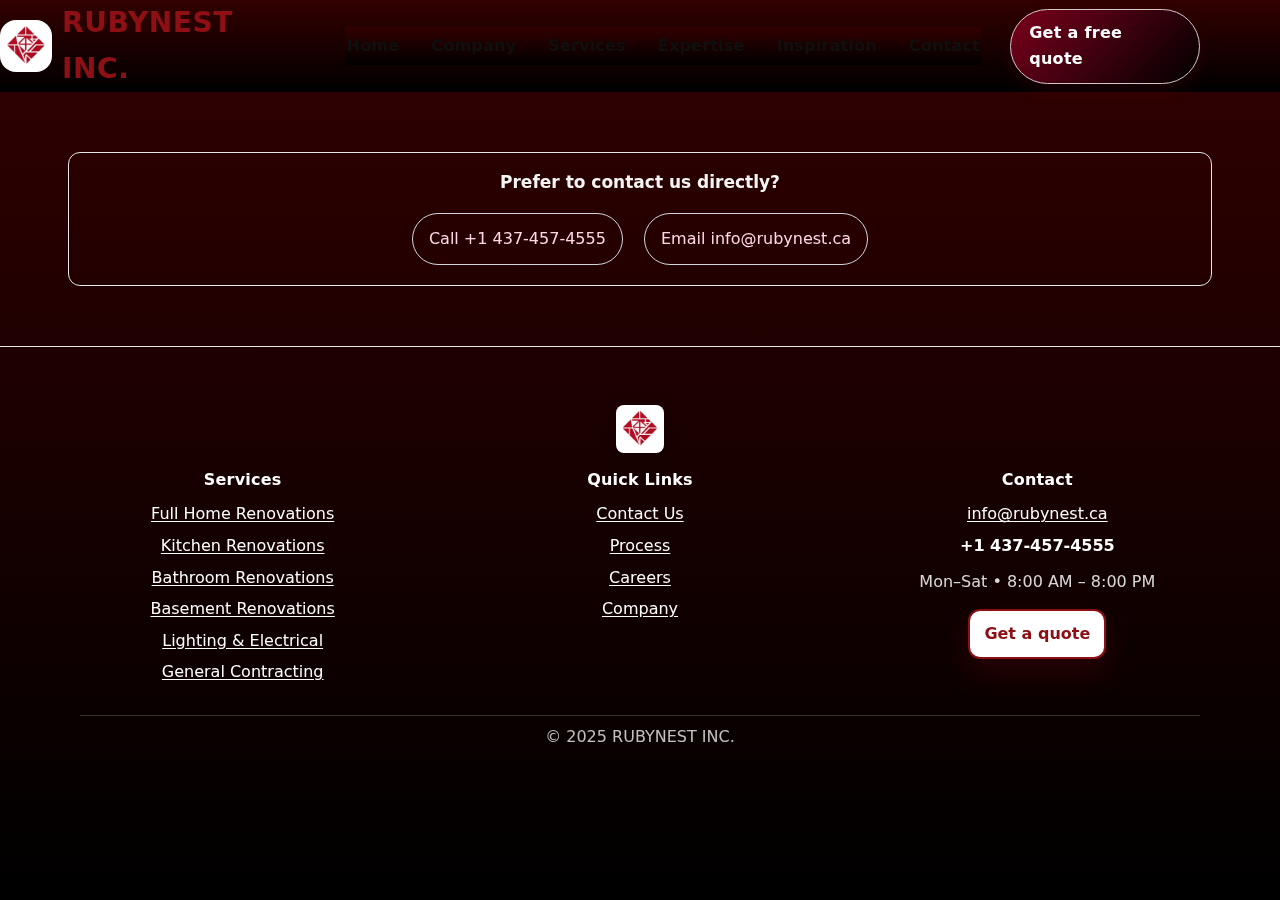
<file: services.html>
<!DOCTYPE html>
<html lang="en">
<head>
<meta charset="utf-8"/>
<meta content="width=device-width,initial-scale=1" name="viewport"/>
<title>Services • RUBYNEST INC.</title>
<link href="assets/css/style.css?v=93" rel="stylesheet"/>
<style>
  header, nav.navbar, .site-header {
    box-shadow: 0 3px 8px rgba(0,0,0,0.12);
    position: relative;
    z-index: 50;
  }
</style>

<style>
/* Ensure file inputs are clickable */
input[type="file"]{opacity:1 !important; display:block !important; pointer-events:auto !important; position:relative !important; width:auto !important; height:auto !important;}
</style>

<!-- RubyNest Header Styles (unchanged) -->
<style>
:root{ --rn-ruby:#7b001c; --rn-ruby-dark:#5a0016; --rn-soft:#f6eef0; --rn-shadow:0 6px 18px rgba(0,0,0,.06);}
header, .site-header, .topbar, .navbar{ position: sticky; top:0; z-index: 1000; background:#ffffff; border-bottom: 1px solid #f1e6e8; box-shadow: var(--rn-shadow);}
header > .container, .site-header > .container, .navbar > .container, header .container:not(.no-header-layout){ max-width: 1200px; margin: 0 auto; padding: 10px clamp(12px, 3vw, 24px); display:flex; align-items:center; gap: 20px;}
header, .site-header, .navbar{ padding-left: clamp(8px, 2.5vw, 20px); padding-right: clamp(8px, 2.5vw, 20px);}
header .brand, .site-header .brand, .navbar .brand, .logo, .site-logo{ display:flex; align-items:center; gap: 10px; margin-right: 8px;}
header .brand, .logo, .site-logo { order: 1; }
header nav, header .nav, .navbar nav{ order: 2; margin-left: 8px; }
header .cta, .header-cta, .nav-cta, header a[href*="quote"], header a[href*="get-quote"] { order: 3; margin-left: auto; }
header img[alt*="RubyNest" i], header .logo img, .site-logo img{ height: 36px; width:auto; display:block;}
header nav ul, header .nav ul, .navbar ul{ display:flex; flex-wrap: nowrap; gap: clamp(16px, 2.2vw, 28px); margin:0; padding:0; list-style:none;}
header nav a, header .nav a, .navbar a{ text-decoration:none; color:#2b1a1e; font-weight:600; letter-spacing: .2px; padding: 6px 2px; border-radius: 6px; transition: color .18s ease, box-shadow .18s ease;}
header nav a:hover, header .nav a:hover, .navbar a:hover{ color: var(--rn-ruby); box-shadow: inset 0 -2px 0 var(--rn-ruby);}
header a[href*="quote"], header a[href*="get-quote"], .header-cta a, .nav-cta a, .quote-btn{ display:inline-block; background: linear-gradient(135deg, var(--rn-ruby), #000); color:#fff !important; padding: 10px 18px; border-radius: 999px; border: 1px solid #d5c6ca; box-shadow: 0 8px 16px rgba(123,0,28,.18); font-weight:700; letter-spacing:.3px;}
header a[href*="quote"]:hover, .quote-btn:hover{ background: linear-gradient(135deg, var(--rn-ruby-dark), #111);}
@media (min-width: 1400px){ header > .container, .site-header > .container, .navbar > .container, header .container:not(.no-header-layout){ max-width: 1200px; } }
@media (max-width: 900px){ header > .container, .site-header > .container, .navbar > .container, header .container:not(.no-header-layout){ gap: 14px; } header nav ul, header .nav ul, .navbar ul { gap: 16px; } header a[href*="quote"], .quote-btn{ padding: 9px 14px; } }
</style>
</head>
<body>

<header class="header">
  <button aria-expanded="false" aria-label="Toggle menu" class="nav-toggle"><span></span><span></span><span></span></button>
  <div class="navwrap">
    <a class="brand" href="index.html">
      <img alt="RUBYNEST logo" src="assets/img/logo.png?v=93"/><span class="name">RUBYNEST INC.</span>
    </a>
    <nav class="navlinks">
      <a href="index.html">Home</a>
      <a href="company.html">Company</a>
      <a href="services.html">Services</a>
      <a href="expertise.html">Expertise</a>
      <a href="inspiration.html">Inspiration</a>
      <a href="contact.html">Contact</a>
    </nav>
    <a class="btn" href="quote.html#form">Get a free quote</a>
  </div>
</header>

<main class="container">
  <!-- All your service sections remain exactly the same -->

  <!-- Quick contact block -->
  <div class="rn-quick-contact" style="position:relative;margin:24px 0;padding:16px;border:1px solid #e5e7eb;border-radius:12px;text-align:center">
    <p style="margin:0 0 12px;font-weight:600">Prefer to contact us directly?</p>
    <a href="tel:+14374574555" style="display:inline-block;margin:4px 8px;padding:12px 16px;border-radius:9999px;text-decoration:none;border:1px solid #d1d5db">Call +1 437-457-4555</a>
    <a href="mailto:info@rubynest.ca?subject=Free%20Estimate%20Request" style="display:inline-block;margin:4px 8px;padding:12px 16px;border-radius:9999px;text-decoration:none;border:1px solid #d1d5db">Email info@rubynest.ca</a>
  </div>

</main>

<footer class="footer">
  <div class="footer-brandrow"><img alt="RubyNest logo" class="footer-logo" src="assets/img/logo.png?v=93"/></div>
  <div class="container footer-cols">
    <div class="fcol">
      <h4>Services</h4>
      <ul class="linklist">
        <li><a href="/services.html">Full Home Renovations</a></li>
        <li><a href="/services.html#kitchen">Kitchen Renovations</a></li>
        <li><a href="/services.html#bathroom">Bathroom Renovations</a></li>
        <li><a href="/services.html#basement">Basement Renovations</a></li>
        <li><a href="/services.html#lighting">Lighting &amp; Electrical</a></li>
        <li><a href="/services.html#general-contracting">General Contracting</a></li>
      </ul>
    </div>
    <div class="fcol">
      <h4>Quick Links</h4>
      <ul class="linklist">
        <li><a href="/get-quote.html">Contact Us</a></li>
        <li><a href="/company.html#process">Process</a></li>
        <li><a href="/careers.html">Careers</a></li>
        <li><a href="/company.html">Company</a></li>
      </ul>
    </div>
    <div class="fcol contact">
      <h4>Contact</h4>
      <ul class="contactlist">
        <li><a href="mailto:info@rubynest.ca">info@rubynest.ca</a></li>
        <li><a href="tel:+14374574555">+1 437-457-4555</a></li>
      </ul>
      <div class="hours">Mon–Sat • 8:00 AM – 8:00 PM</div>
      <a class="btn foot-cta" href="quote.html#form">Get a quote</a>
    </div>
  </div>
  <hr class="footline"/>
  <div class="copyright">© 2025 RUBYNEST INC.</div>
</footer>

<script id="mobile-nav-toggle">
(function(){ const btn=document.querySelector('.nav-toggle'); const links=document.querySelector('.navlinks'); if(!btn||!links) return; btn.addEventListener('click',function(){ const open=links.getAttribute('data-open')==='true'; links.setAttribute('data-open', String(!open)); btn.setAttribute('aria-expanded', String(!open)); document.documentElement.classList.toggle('menu-open', !open); });
})();
</script>

</body>
</html>
</file>
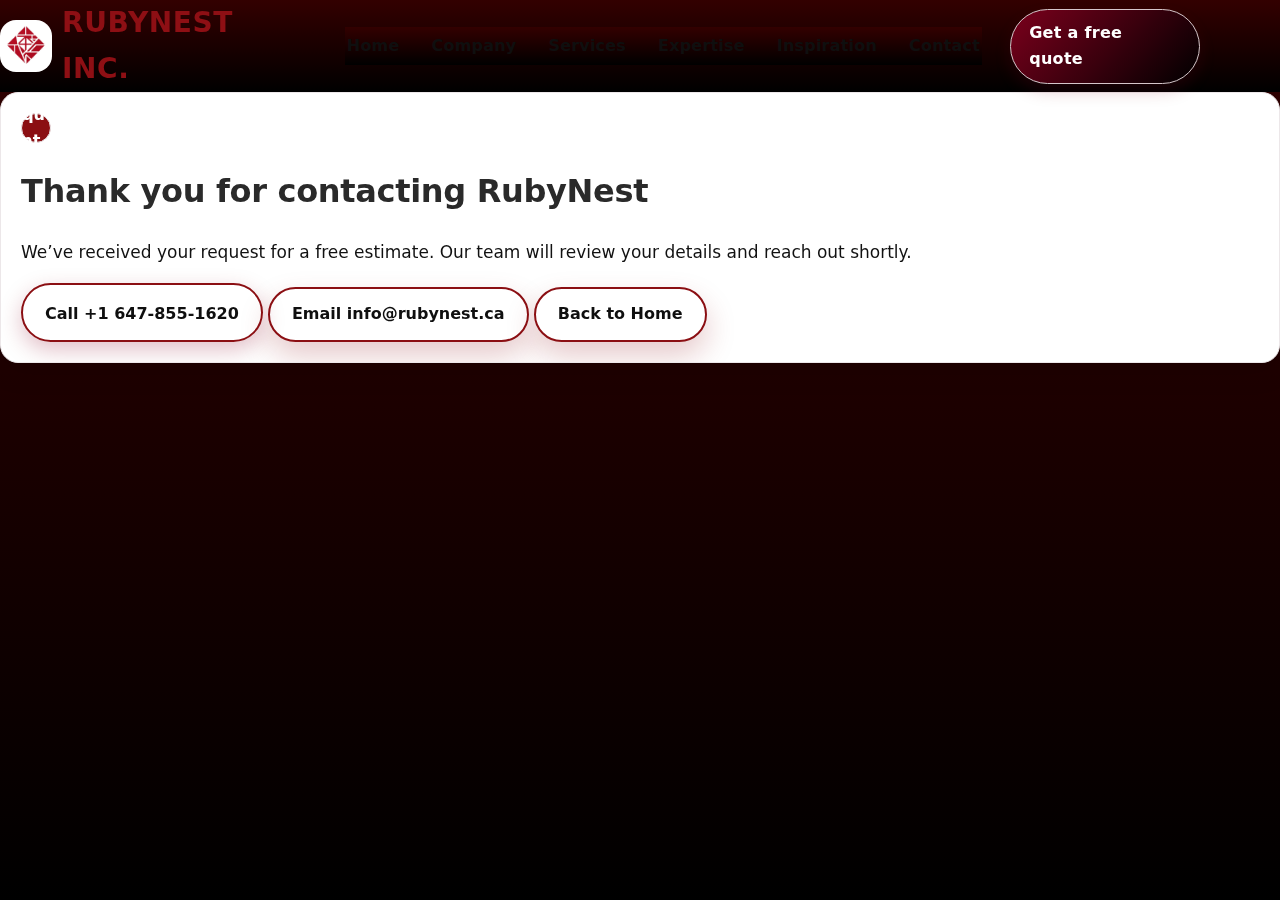
<file: thank-you.html>
<!doctype html>
<html lang="en">
<head>
<!-- Google tag (gtag.js) -->
<script async src="https://www.googletagmanager.com/gtag/js?id=G-5QRT4Z5N26"></script>
<script>
  window.dataLayer = window.dataLayer || [];
  function gtag(){dataLayer.push(arguments);}
  gtag('js', new Date());
  gtag('config', 'G-5QRT4Z5N26');
</script>



<script async src="https://pagead2.googlesyndication.com/pagead/js/adsbygoogle.js?client=ca-pub-9555408610790343"
     crossorigin="anonymous"></script>
<meta charset="utf-8"/>
<meta name="google-adsense-account" content="ca-pub-9555408610790343">
<meta content="width=device-width,initial-scale=1" name="viewport"/>
<title>Home • RUBYNEST INC.</title><link href="assets/css/style.css?v=93" rel="stylesheet"/><script id="smooth-scroll">
document.addEventListener('click', function(e){ const link = e.target.closest('a[href^="#"]'); if(!link) return; const id = link.getAttribute('href').slice(1); if(!id) return; const el = document.getElementById(id); if(!el) return; e.preventDefault(); const y = el.getBoundingClientRect().top + window.pageYOffset - 90; window.scrollTo({top:y, behavior:'smooth'});
});</script><style id="call-modal-css">
/* --- Request a Call modal --- */
.call-fab{ position:fixed; right:16px; bottom:16px; z-index:9999; background:#8b0f13; color:#fff; text-decoration:none; border-radius:999px; padding:12px 16px; font-weight:800; box-shadow:0 12px 30px rgba(139,15,19,.32);
}
.call-fab:hover{ background:#6f0c10 }
.call-modal{ position:fixed; inset:0; background:rgba(0,0,0,.55); display:none; align-items:center; justify-content:center; z-index:9998; padding:20px }
.call-modal[aria-hidden="false"]{ display:flex }
.call-dialog{ background:#fff; color:#111; width:min(720px, 100%); border-radius:18px; padding:20px; box-shadow:0 24px 70px rgba(0,0,0,.35);
}
.call-close{ position:absolute; right:12px; top:8px; border:0; background:transparent; font-size:28px; cursor:pointer; line-height:1;
}
.call-sub{ margin:.25rem 0 1rem; color:#333 }
.call-form .row{ display:flex; gap:12px }
.call-form .col{ flex:1 }
.call-form input, .call-form select, .call-form textarea{ width:100%; background:#fff; color:#111; border:1.5px solid #e2d5d8; border-radius:14px; padding:12px 14px; outline:none; transition:border-color .15s ease, box-shadow .15s ease;
}
.call-form textarea{ min-height:120px; resize:vertical }
.call-form input:focus, .call-form select:focus, .call-form textarea:focus{ border-color:#8b0f13; box-shadow:0 0 0 3px rgba(139,15,19,.10);
}
.call-submit{ margin-top:10px }
@media (max-width:640px){ .call-form .row{ flex-direction:column } }
</style>
  <style>
    .btn{padding:12px 16px;border-radius:9999px;border:1px solid #e5e7eb;text-decoration:none;display:inline-block;background:#fff;color:#111827}
    .btn:hover{background:#f3f4f6}
    .btn-primary{background:#7b001f;color:#fff;border-color:#7b001f;box-shadow:0 8px 20px rgba(123,0,31,.22)}
    .btn-primary:hover{background:#6a001b}
    .rn-input,.rn-select,.rn-textarea{width:100%;padding:14px 12px;border:1px solid #e5e7eb;border-radius:10px;background:#fff;font:inherit;color:#111827}
    .rn-input:focus,.rn-select:focus,.rn-textarea:focus{outline:none;border-color:#cbd5e1;box-shadow:0 0 0 3px rgba(123,0,31,.12)}
  </style>

  <style>
    .btn{padding:12px 20px;border-radius:9999px;border:1px solid #d1d5db;text-decoration:none;display:inline-block;background:#fff;color:#111827;font-weight:600;transition:.2s}
    .btn:hover{background:#f3f4f6}
    .btn-primary{background:#8c0022;color:#fff;border-color:#8c0022;box-shadow:0 8px 22px rgba(140,0,34,.25)}
    .btn-primary:hover{background:#75001d}
    .rn-input,.rn-select,.rn-textarea{width:100%;padding:14px 12px;border:1px solid #d1d5db;border-radius:12px;background:#fff;font:inherit;color:#111827}
    .rn-input:focus,.rn-select:focus,.rn-textarea:focus{outline:none;border-color:#8c0022;box-shadow:0 0 0 3px rgba(140,0,34,.15)}
  </style>

  <style>
    .btn{padding:12px 20px;border-radius:9999px;border:1px solid #d1d5db;text-decoration:none;display:inline-block;background:#fff;color:#111827;font-weight:700;transition:.2s}
    .btn:hover{background:#f3f4f6}
    .btn-primary{background:#8c0022;color:#fff;border-color:#8c0022;box-shadow:0 8px 22px rgba(140,0,34,.25)}
    .btn-primary:hover{background:#75001d}
    .rn-input,.rn-select,.rn-textarea{width:100%;padding:14px 12px;border:1px solid #cbd5e1;border-radius:12px;background:#fff;font:inherit;color:#0f172a}
    .rn-input::placeholder,.rn-textarea::placeholder{color:#6b7280}
    .rn-input:focus,.rn-select:focus,.rn-textarea:focus{outline:none;border-color:#8c0022;box-shadow:0 0 0 3px rgba(140,0,34,.16)}
  </style>

  <style>
    body{background:linear-gradient(180deg,#24040d 0%,#7b001f 100%);margin:0;padding:0;color:#fff}
    .btn{padding:12px 22px;border-radius:9999px;border:1px solid #d1d5db;text-decoration:none;display:inline-block;background:#fff;color:#111827;font-weight:700;transition:.2s}
    .btn:hover{background:#f3f4f6}
    .btn-primary{background:#8c0022;color:#fff;border-color:#8c0022;box-shadow:0 8px 22px rgba(140,0,34,.25)}
    .btn-primary:hover{background:#75001d}
    .rn-input,.rn-select,.rn-textarea{width:100%;padding:14px 12px;border:1px solid #cbd5e1;border-radius:12px;background:#fff;font:inherit;color:#0f172a}
    .rn-input::placeholder,.rn-textarea::placeholder{color:#4b5563}
    .rn-input:focus,.rn-select:focus,.rn-textarea:focus{outline:none;border-color:#8c0022;box-shadow:0 0 0 3px rgba(140,0,34,.16)}
  </style>

  <style>
    header, nav.navbar, .site-header {
      box-shadow: 0 3px 8px rgba(0,0,0,0.12);
      position: relative;
      z-index: 50;
    }
  </style>

<style>
/* Ensure file inputs are clickable */
input[type="file"]{opacity:1 !important; display:block !important; pointer-events:auto !important; position:relative !important; width:auto !important; height:auto !important;}
</style>

<style>
/* === RubyNest Header — Luxury Polish & Spacing Fix === */
:root{
  --rn-ruby:#7b001c;
  --rn-ruby-dark:#5a0016;
  --rn-soft:#f6eef0;
  --rn-shadow:0 6px 18px rgba(0,0,0,.06);
}
/* Normalize header containers */
header, .site-header, .topbar, .navbar{
  position: sticky; top:0; z-index: 1000;
  background:#ffffff;
  border-bottom: 1px solid #f1e6e8;
  box-shadow: var(--rn-shadow);
}
/* Inner row with tight side paddings and centered max-width */
header > .container, .site-header > .container, .navbar > .container, header .container:not(.no-header-layout){
  max-width: 1200px;
  margin: 0 auto;
  padding: 10px clamp(12px, 3vw, 24px);
  display:flex; align-items:center; gap: 20px;
}
/* Fallback if no .container wrapper */
header, .site-header, .navbar{
  padding-left: clamp(8px, 2.5vw, 20px);
  padding-right: clamp(8px, 2.5vw, 20px);
}
/* Brand left, nav center, CTA right */
header .brand, .site-header .brand, .navbar .brand, .logo, .site-logo{
  display:flex; align-items:center; gap: 10px;
  margin-right: 8px;
}
header .brand, .logo, .site-logo { order: 1; }
header nav, header .nav, .navbar nav{ order: 2; margin-left: 8px; }
header .cta, .header-cta, .nav-cta, header a[href*="quote"], header a[href*="get-quote"] { order: 3; margin-left: auto; }

/* Logo sizing */
header img[alt*="RubyNest" i], header .logo img, .site-logo img{
  height: 36px; width:auto; display:block;
}

/* Horizontal menu */
header nav ul, header .nav ul, .navbar ul{
  display:flex; flex-wrap: nowrap;
  gap: clamp(16px, 2.2vw, 28px);
  margin:0; padding:0; list-style:none;
}
header nav a, header .nav a, .navbar a{
  text-decoration:none;
  color:#2b1a1e;
  font-weight:600;
  letter-spacing: .2px;
  padding: 6px 2px;
  border-radius: 6px;
  transition: color .18s ease, box-shadow .18s ease;
}
header nav a:hover, header .nav a:hover, .navbar a:hover{
  color: var(--rn-ruby);
  box-shadow: inset 0 -2px 0 var(--rn-ruby);
}

/* CTA button (Get a free quote) */
header a[href*="quote"], header a[href*="get-quote"], .header-cta a, .nav-cta a, .quote-btn{
  display:inline-block;
  background: linear-gradient(135deg, var(--rn-ruby), #000);
  color:#fff !important;
  padding: 10px 18px;
  border-radius: 999px;
  border: 1px solid #d5c6ca;
  box-shadow: 0 8px 16px rgba(123,0,28,.18);
  font-weight:700;
  letter-spacing:.3px;
}
header a[href*="quote"]:hover, .quote-btn:hover{
  background: linear-gradient(135deg, var(--rn-ruby-dark), #111);
}

/* Compress left whitespace on ultra-wide screens by keeping content centered */
@media (min-width: 1400px){
  header > .container, .site-header > .container, .navbar > .container, header .container:not(.no-header-layout){
    max-width: 1200px;
  }
}

/* Mobile menu niceties */
@media (max-width: 900px){
  header > .container, .site-header > .container, .navbar > .container, header .container:not(.no-header-layout){
    gap: 14px;
  }
  header nav ul, header .nav ul, .navbar ul { gap: 16px; }
  header a[href*="quote"], .quote-btn{ padding: 9px 14px; }
}
</style>


<style>
/* === RubyNest Modal Header Style === */
.modal-header-rn{ box-shadow: 0 2px 8px rgba(0,0,0,.06);  background: #fff;  z-index: 10;  top: 0;  position: sticky; 
  padding: 14px 18px 10px;
  border-bottom:1px solid #f1e6e8;
  margin: -6px -6px 16px; /* pulls to box edge if modal has padding */
}
.modal-header-rn h2{
  margin:0;
  font-family:'Playfair Display',serif;
  font-size:1.45rem;
  color:#7b001c;
  text-align:center;
  font-weight:700;
  letter-spacing:.2px;
}
</style>


<style>
/* === RubyNest Modal Header Style (final) === */
.modal-header-rn{
  padding: 14px 18px 10px;
  border-bottom:1px solid #f1e6e8;
  margin: -6px -6px 16px;
}
.modal-header-rn h2{
  margin:0;
  font-family:'Playfair Display',serif;
  font-size:1.6rem;
  color:#7b001c;
  text-align:center;
  font-weight:700;
  letter-spacing:.2px;
}
</style>


<style>
/* === RubyNest Modal Header Sticky === */
.modal-header-rn{
  position: sticky;
  top: 0;
  z-index: 10;
  background: #fff;
  box-shadow: 0 4px 10px rgba(0,0,0,.06);
}
/* Ensure modal body can scroll underneath sticky header */
.modal-box, .modal, .popup, .dialog, .modal-content{
  overflow: auto;
  max-height: 90vh;
}
</style>


<style>
/* Ensure 'Request a Call' heading is styled nicely inside popups */
.modal-header-rn{
  padding: 14px 18px 10px;
  border-bottom:1px solid #f1e6e8;
  margin: 0 0 16px 0;
  background:#fff;
}
.modal-header-rn h2{
  margin:0;
  font-family:'Playfair Display',serif;
  font-size:1.6rem;
  color:#7b001c;
  text-align:center;
  font-weight:700;
  letter-spacing:.2px;
}
</style>

</head>
<body>


<header class="header"><button aria-expanded="false" aria-label="Toggle menu" class="nav-toggle"><span></span><span></span><span></span></button>
<div class="navwrap">
<a class="brand" href="index.html">
<img alt="RUBYNEST logo" src="assets/img/logo.png?v=93"/><span class="name">RUBYNEST INC.</span>
</a>
<nav class="navlinks">
<a href="index.html">Home</a>
<a href="company.html">Company</a>
<a href="services.html">Services</a>
<a href="expertise.html">Expertise</a>
<a href="inspiration.html">Inspiration</a>
<a href="contact.html">Contact</a>
</nav>
<a class="btn" href="quote.html#form">Get a free quote</a>
</div>
</header>
  <div class="card">
    <span class="badge">Request Sent</span>
    <h1>Thank you for contacting RubyNest</h1>
    <p>We’ve received your request for a free estimate. Our team will review your details and reach out shortly.</p>
    <div class="cta">
      <a class="btn btn-primary" href="tel:+1 647-855-1620">Call +1 647-855-1620</a>
      <a class="btn" href="mailto:info@rubynest.ca?subject=Follow%20up%20on%20my%20estimate">Email info@rubynest.ca</a>
      <a class="btn" href="index.html">Back to Home</a>
    </div>
  </div>
<!-- RubyNest Floating Contact Bar -->
<style>
  .rn-floatbar{position:fixed;left:0;right:0;bottom:0;z-index:9999;display:none;gap:12px;align-items:center;
    background:linear-gradient(90deg,#7b001f,#2b0a14 70%,#0a0a0a);border-top:1px solid rgba(255,255,255,.12);padding:12px 14px}
  .rn-floatbar a{flex:1;text-align:center;text-decoration:none;border-radius:9999px;padding:14px 16px;
    border:1px solid rgba(255,255,255,.18);color:#fff;display:inline-block;white-space:nowrap;overflow:hidden;text-overflow:ellipsis;
    font-weight:700;letter-spacing:.2px;box-shadow:0 6px 16px rgba(0,0,0,.25)}
  .rn-floatbar a.rn-primary{background:#b20a36;border-color:#b20a36}
  .rn-floatbar .rn-close{margin-left:8px;width:40px;height:40px;border-radius:9999px;border:1px solid rgba(255,255,255,.3);
    background:rgba(0,0,0,.2);color:#fff;font-size:20px;line-height:1}
  @media (max-width: 820px){ .rn-floatbar{display:flex} }
  body.rn-floatpad{padding-bottom:78px}
</style>
<div class="rn-floatbar" role="region" aria-label="Quick contact">
  <a class="rn-primary" href="tel:+16478551620">Call +1 647-855-1620</a>
  <a href="mailto:info@rubynest.ca?subject=Free%20Estimate%20Request">Email info@rubynest.ca</a>
  <a href="quote.html#form">Get a Free Quote</a>
  <button class="rn-close" aria-label="Hide">×</button>
</div>
<script>
  (function(){
    try {
      var dismissed = sessionStorage.getItem('rn-floatbar-dismissed');
      var bar = document.querySelector('.rn-floatbar');
      if (!dismissed && bar) {
        document.body.classList.add('rn-floatpad');
        var closeBtn = bar.querySelector('.rn-close');
        closeBtn && closeBtn.addEventListener('click', function(){ 
          bar.style.display='none'; 
          document.body.classList.remove('rn-floatpad');
          sessionStorage.setItem('rn-floatbar-dismissed','1'); 
        });
      }
    } catch(e){}
  })();
</script>
<!-- RubyNest Auto Ad (block) -->
<ins class="adsbygoogle"
     style="display:block"
     data-ad-client="ca-pub-9555408610790343"
     data-ad-slot="RN_TOP_SLOT"
     data-ad-format="auto"
     data-full-width-responsive="true"></ins>
<script>
  (adsbygoogle = window.adsbygoogle || []).push({});
</script>

<!-- RubyNest AdSense Block -->
<ins class="adsbygoogle"
     style="display:block"
     data-ad-client="ca-pub-9555408610790343"
     data-ad-slot="RN_BOTTOM_SLOT"
     data-ad-format="auto"
     data-full-width-responsive="true"></ins>
<script>
  (adsbygoogle = window.adsbygoogle || []).push({});
</script>


<!-- Sticky AdSense Block (Mobile Only) -->
<div class="sticky-ad">
  <ins class="adsbygoogle"
       style="display:block"
       data-ad-client="ca-pub-9555408610790343"
       data-ad-slot="RN_STICKY_SLOT"
       data-ad-format="auto"
       data-full-width-responsive="true"></ins>
  <script>
    (adsbygoogle = window.adsbygoogle || []).push({});
  </script>
</div>

<style>
.sticky-ad {
  position: fixed;
  bottom: 0;
  left: 0;
  right: 0;
  background: #fff;
  z-index: 9999;
  text-align: center;
  padding: 4px 0;
  box-shadow: 0 -2px 6px rgba(0,0,0,0.15);
}
@media(min-width: 768px) {
  .sticky-ad { display: none; } /* hide on tablets/desktops */
}
</style>


<script>
document.addEventListener('DOMContentLoaded', function(){
  function ensureTitleIn(el){
    if(!el) return;
    // Only add if it contains the descriptive line but lacks our header
    var hasDesc = el.innerText && /Share a few details/i.test(el.innerText);
    var hasHeader = el.querySelector('.modal-header-rn');
    if(hasDesc && !hasHeader){
      // Insert header at the very top of the modal content
      var wrapper = el.querySelector('.modal-content, .modal-box, .popup, .dialog, .modal') || el;
      var header = document.createElement('div');
      header.className = 'modal-header-rn';
      var h2 = document.createElement('h2');
      h2.textContent = 'Request a Call';
      header.appendChild(h2);
      wrapper.insertBefore(header, wrapper.firstChild);
    }
  }

  // Initial pass (if modal is already in DOM and visible)
  document.querySelectorAll('.modal, .modal-box, .modal-content, .popup, [role="dialog"]').forEach(ensureTitleIn);

  // Observe future changes (modal opens later)
  var obs = new MutationObserver(function(muts){
    muts.forEach(function(m){
      m.addedNodes && m.addedNodes.forEach(function(n){
        if(n.nodeType === 1){
          if(n.matches && (n.matches('.modal, .modal-box, .modal-content, .popup, [role="dialog"]'))){
            ensureTitleIn(n);
          }
          // Also check descendants
          n.querySelectorAll && n.querySelectorAll('.modal, .modal-box, .modal-content, .popup, [role="dialog"]').forEach(ensureTitleIn);
        }
      });
    });
  });
  obs.observe(document.documentElement, {childList:true, subtree:true});
});
</script>

</body>
</html>
</file>
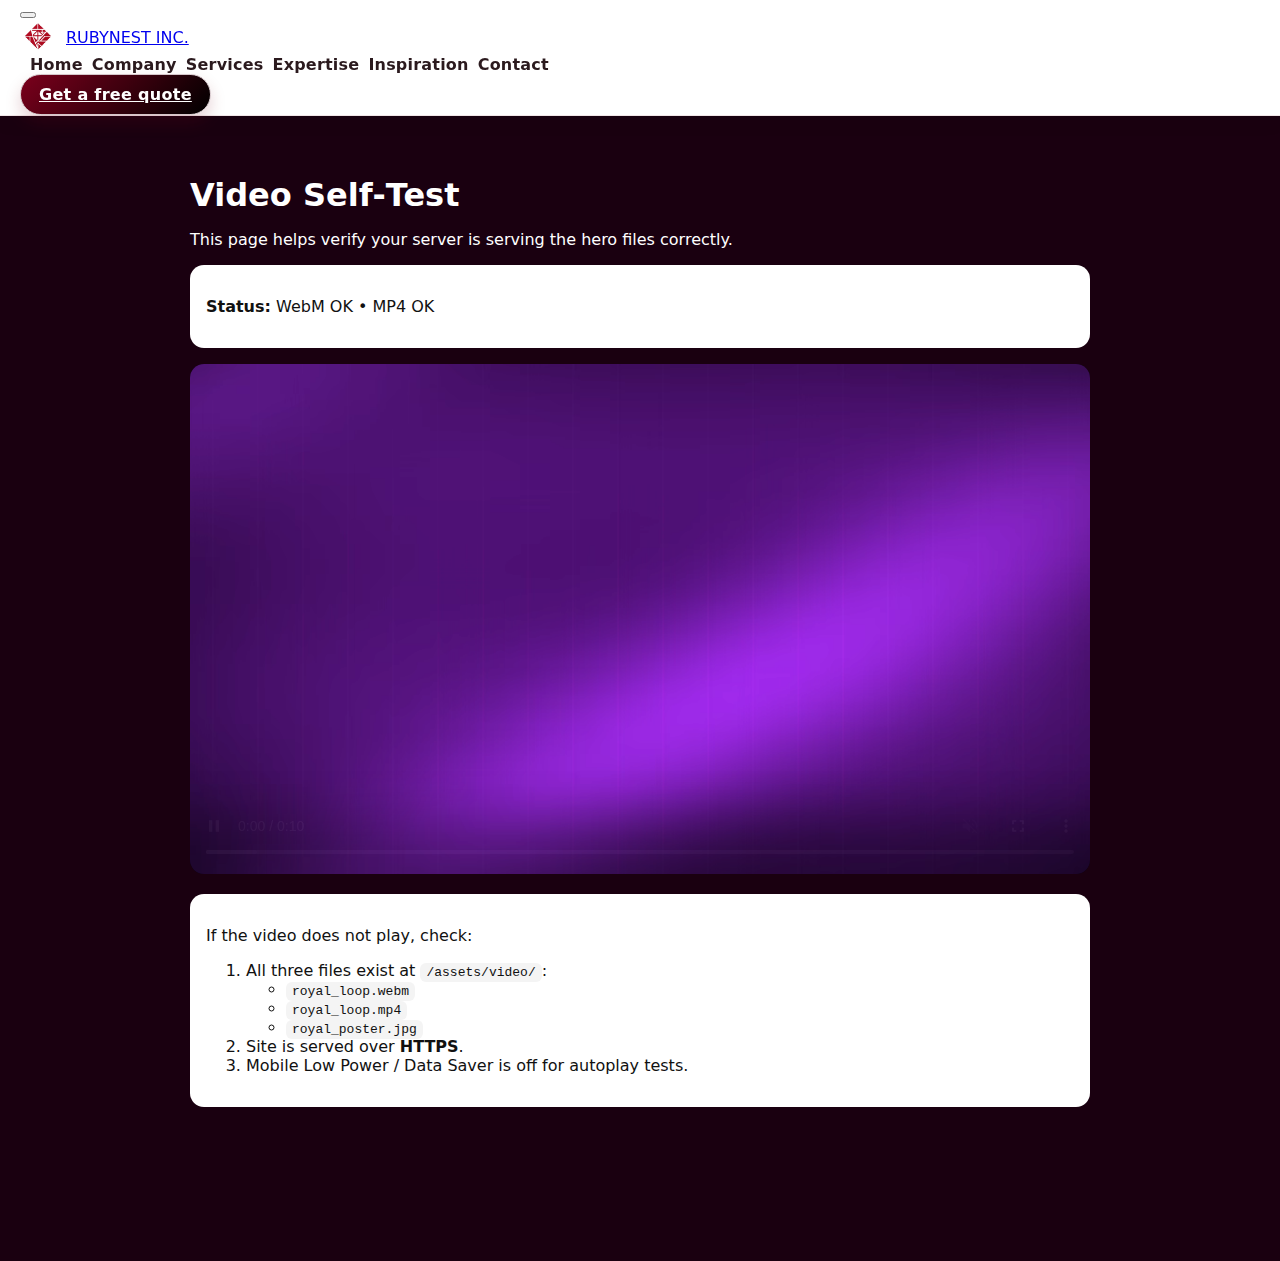
<file: video-check.html>
<!doctype html>
<html lang="en">
<head>
<!-- Google tag (gtag.js) -->
<script async src="https://www.googletagmanager.com/gtag/js?id=G-5QRT4Z5N26"></script>
<script>
  window.dataLayer = window.dataLayer || [];
  function gtag(){dataLayer.push(arguments);}
  gtag('js', new Date());
  gtag('config', 'G-5QRT4Z5N26');
</script>



<script async src="https://pagead2.googlesyndication.com/pagead/js?client=ca-pub-9555408610790343" crossorigin="anonymous"></script>

<meta charset="utf-8">
<meta name="google-adsense-account" content="ca-pub-9555408610790343">
<meta name="viewport" content="width=device-width, initial-scale=1">
<title>RubyNest Video Check</title>
<style> body{margin:0;font-family:system-ui,-apple-system,Segoe UI,Roboto,Inter,Arial,sans-serif;background:#1a0010;color:#fff} .wrap{max-width:900px;margin:40px auto;padding:20px} h1{margin:0 0 10px} .box{background:#fff;color:#111;border-radius:14px;padding:16px;margin:16px 0} video{width:100%;border-radius:14px;background:#000} code{background:#f4f4f4;padding:2px 6px;border-radius:6px}
</style>

  <style>
    header, nav.navbar, .site-header {
      box-shadow: 0 3px 8px rgba(0,0,0,0.12);
      position: relative;
      z-index: 50;
    }
  </style>

<style>
/* Ensure file inputs are clickable */
input[type="file"]{opacity:1 !important; display:block !important; pointer-events:auto !important; position:relative !important; width:auto !important; height:auto !important;}
</style>

<style>
/* === RubyNest Header — Luxury Polish & Spacing Fix === */
:root{
  --rn-ruby:#7b001c;
  --rn-ruby-dark:#5a0016;
  --rn-soft:#f6eef0;
  --rn-shadow:0 6px 18px rgba(0,0,0,.06);
}
/* Normalize header containers */
header, .site-header, .topbar, .navbar{
  position: sticky; top:0; z-index: 1000;
  background:#ffffff;
  border-bottom: 1px solid #f1e6e8;
  box-shadow: var(--rn-shadow);
}
/* Inner row with tight side paddings and centered max-width */
header > .container, .site-header > .container, .navbar > .container, header .container:not(.no-header-layout){
  max-width: 1200px;
  margin: 0 auto;
  padding: 10px clamp(12px, 3vw, 24px);
  display:flex; align-items:center; gap: 20px;
}
/* Fallback if no .container wrapper */
header, .site-header, .navbar{
  padding-left: clamp(8px, 2.5vw, 20px);
  padding-right: clamp(8px, 2.5vw, 20px);
}
/* Brand left, nav center, CTA right */
header .brand, .site-header .brand, .navbar .brand, .logo, .site-logo{
  display:flex; align-items:center; gap: 10px;
  margin-right: 8px;
}
header .brand, .logo, .site-logo { order: 1; }
header nav, header .nav, .navbar nav{ order: 2; margin-left: 8px; }
header .cta, .header-cta, .nav-cta, header a[href*="quote"], header a[href*="get-quote"] { order: 3; margin-left: auto; }

/* Logo sizing */
header img[alt*="RubyNest" i], header .logo img, .site-logo img{
  height: 36px; width:auto; display:block;
}

/* Horizontal menu */
header nav ul, header .nav ul, .navbar ul{
  display:flex; flex-wrap: nowrap;
  gap: clamp(16px, 2.2vw, 28px);
  margin:0; padding:0; list-style:none;
}
header nav a, header .nav a, .navbar a{
  text-decoration:none;
  color:#2b1a1e;
  font-weight:600;
  letter-spacing: .2px;
  padding: 6px 2px;
  border-radius: 6px;
  transition: color .18s ease, box-shadow .18s ease;
}
header nav a:hover, header .nav a:hover, .navbar a:hover{
  color: var(--rn-ruby);
  box-shadow: inset 0 -2px 0 var(--rn-ruby);
}

/* CTA button (Get a free quote) */
header a[href*="quote"], header a[href*="get-quote"], .header-cta a, .nav-cta a, .quote-btn{
  display:inline-block;
  background: linear-gradient(135deg, var(--rn-ruby), #000);
  color:#fff !important;
  padding: 10px 18px;
  border-radius: 999px;
  border: 1px solid #d5c6ca;
  box-shadow: 0 8px 16px rgba(123,0,28,.18);
  font-weight:700;
  letter-spacing:.3px;
}
header a[href*="quote"]:hover, .quote-btn:hover{
  background: linear-gradient(135deg, var(--rn-ruby-dark), #111);
}

/* Compress left whitespace on ultra-wide screens by keeping content centered */
@media (min-width: 1400px){
  header > .container, .site-header > .container, .navbar > .container, header .container:not(.no-header-layout){
    max-width: 1200px;
  }
}

/* Mobile menu niceties */
@media (max-width: 900px){
  header > .container, .site-header > .container, .navbar > .container, header .container:not(.no-header-layout){
    gap: 14px;
  }
  header nav ul, header .nav ul, .navbar ul { gap: 16px; }
  header a[href*="quote"], .quote-btn{ padding: 9px 14px; }
}
</style>


<style>
/* === RubyNest Modal Header Style === */
.modal-header-rn{ box-shadow: 0 2px 8px rgba(0,0,0,.06);  background: #fff;  z-index: 10;  top: 0;  position: sticky; 
  padding: 14px 18px 10px;
  border-bottom:1px solid #f1e6e8;
  margin: -6px -6px 16px; /* pulls to box edge if modal has padding */
}
.modal-header-rn h2{
  margin:0;
  font-family:'Playfair Display',serif;
  font-size:1.45rem;
  color:#7b001c;
  text-align:center;
  font-weight:700;
  letter-spacing:.2px;
}
</style>


<style>
/* === RubyNest Modal Header Style (final) === */
.modal-header-rn{
  padding: 14px 18px 10px;
  border-bottom:1px solid #f1e6e8;
  margin: -6px -6px 16px;
}
.modal-header-rn h2{
  margin:0;
  font-family:'Playfair Display',serif;
  font-size:1.6rem;
  color:#7b001c;
  text-align:center;
  font-weight:700;
  letter-spacing:.2px;
}
</style>


<style>
/* === RubyNest Modal Header Sticky === */
.modal-header-rn{
  position: sticky;
  top: 0;
  z-index: 10;
  background: #fff;
  box-shadow: 0 4px 10px rgba(0,0,0,.06);
}
/* Ensure modal body can scroll underneath sticky header */
.modal-box, .modal, .popup, .dialog, .modal-content{
  overflow: auto;
  max-height: 90vh;
}
</style>


<style>
/* Ensure 'Request a Call' heading is styled nicely inside popups */
.modal-header-rn{
  padding: 14px 18px 10px;
  border-bottom:1px solid #f1e6e8;
  margin: 0 0 16px 0;
  background:#fff;
}
.modal-header-rn h2{
  margin:0;
  font-family:'Playfair Display',serif;
  font-size:1.6rem;
  color:#7b001c;
  text-align:center;
  font-weight:700;
  letter-spacing:.2px;
}
</style>

</head>
<body>


<header class="header"><button aria-expanded="false" aria-label="Toggle menu" class="nav-toggle"><span></span><span></span><span></span></button>
<div class="navwrap">
<a class="brand" href="index.html">
<img alt="RUBYNEST logo" src="assets/img/logo.png?v=93"/><span class="name">RUBYNEST INC.</span>
</a>
<nav class="navlinks">
<a href="index.html">Home</a>
<a href="company.html">Company</a>
<a href="services.html">Services</a>
<a href="expertise.html">Expertise</a>
<a href="inspiration.html">Inspiration</a>
<a href="contact.html">Contact</a>
</nav>
<a class="btn" href="quote.html#form">Get a free quote</a>
</div>
</header>
<div class="wrap"> <h1>Video Self‑Test</h1> <p>This page helps verify your server is serving the hero files correctly.</p> <div class="box"> <p><strong>Status:</strong> <span id="status">Checking…</span></p> </div> <video id="vid" autoplay muted playsinline loop preload="auto" poster="assets/video/royal_poster.jpg" controls> <source src="assets/video/royal_loop.webm" type="video/webm"> <source src="assets/video/royal_loop.mp4" type="video/mp4"> </video> <div class="box"> <p>If the video does not play, check:</p> <ol> <li>All three files exist at <code>/assets/video/</code>:</li> <ul> <li><code>royal_loop.webm</code></li> <li><code>royal_loop.mp4</code></li> <li><code>royal_poster.jpg</code></li> </ul> <li>Site is served over <strong>HTTPS</strong>.</li> <li>Mobile Low Power / Data Saver is off for autoplay tests.</li> </ol> </div>
</div>
<script>
(async function(){ const s = document.getElementById('status'); try{ const r1 = await fetch('assets/video/royal_loop.webm', {method:'HEAD'}); const r2 = await fetch('assets/video/royal_loop.mp4', {method:'HEAD'}); const ok1 = r1.ok, ok2 = r2.ok; s.textContent = (ok1?'WebM OK':'WebM MISSING') + ' • ' + (ok2?'MP4 OK':'MP4 MISSING'); }catch(e){ s.textContent = 'Fetch error — check file paths & HTTPS.'; }
})();
</script>
<!-- RubyNest Floating Contact Bar -->
<style>
  .rn-floatbar{position:fixed;left:0;right:0;bottom:0;z-index:9999;display:none;gap:12px;align-items:center;
    background:linear-gradient(90deg,#7b001f,#2b0a14 70%,#0a0a0a);border-top:1px solid rgba(255,255,255,.12);padding:12px 14px}
  .rn-floatbar a{flex:1;text-align:center;text-decoration:none;border-radius:9999px;padding:14px 16px;
    border:1px solid rgba(255,255,255,.18);color:#fff;display:inline-block;white-space:nowrap;overflow:hidden;text-overflow:ellipsis;
    font-weight:700;letter-spacing:.2px;box-shadow:0 6px 16px rgba(0,0,0,.25)}
  .rn-floatbar a.rn-primary{background:#b20a36;border-color:#b20a36}
  .rn-floatbar .rn-close{margin-left:8px;width:40px;height:40px;border-radius:9999px;border:1px solid rgba(255,255,255,.3);
    background:rgba(0,0,0,.2);color:#fff;font-size:20px;line-height:1}
  @media (max-width: 820px){ .rn-floatbar{display:flex} }
  body.rn-floatpad{padding-bottom:78px}
</style>
<div class="rn-floatbar" role="region" aria-label="Quick contact">
  <a class="rn-primary" href="tel:+16478551620">Call +1 647-855-1620</a>
  <a href="mailto:info@rubynest.ca?subject=Free%20Estimate%20Request">Email info@rubynest.ca</a>
  <a href="quote.html#form">Get a Free Quote</a>
  <button class="rn-close" aria-label="Hide">×</button>
</div>
<script>
  (function(){
    try {
      var dismissed = sessionStorage.getItem('rn-floatbar-dismissed');
      var bar = document.querySelector('.rn-floatbar');
      if (!dismissed && bar) {
        document.body.classList.add('rn-floatpad');
        var closeBtn = bar.querySelector('.rn-close');
        closeBtn && closeBtn.addEventListener('click', function(){ 
          bar.style.display='none'; 
          document.body.classList.remove('rn-floatpad');
          sessionStorage.setItem('rn-floatbar-dismissed','1'); 
        });
      }
    } catch(e){}
  })();
</script>
<!-- RubyNest Auto Ad (block) -->
<ins class="adsbygoogle"
     style="display:block"
     data-ad-client="ca-pub-9555408610790343"
     data-ad-slot="RN_TOP_SLOT"
     data-ad-format="auto"
     data-full-width-responsive="true"></ins>
<script>
  (adsbygoogle = window.adsbygoogle || []).push({});
</script>

<!-- RubyNest AdSense Block -->
<ins class="adsbygoogle"
     style="display:block"
     data-ad-client="ca-pub-9555408610790343"
     data-ad-slot="RN_BOTTOM_SLOT"
     data-ad-format="auto"
     data-full-width-responsive="true"></ins>
<script>
  (adsbygoogle = window.adsbygoogle || []).push({});
</script>


<!-- Sticky AdSense Block (Mobile Only) -->
<div class="sticky-ad">
  <ins class="adsbygoogle"
       style="display:block"
       data-ad-client="ca-pub-9555408610790343"
       data-ad-slot="RN_STICKY_SLOT"
       data-ad-format="auto"
       data-full-width-responsive="true"></ins>
  <script>
    (adsbygoogle = window.adsbygoogle || []).push({});
  </script>
</div>

<style>
.sticky-ad {
  position: fixed;
  bottom: 0;
  left: 0;
  right: 0;
  background: #fff;
  z-index: 9999;
  text-align: center;
  padding: 4px 0;
  box-shadow: 0 -2px 6px rgba(0,0,0,0.15);
}
@media(min-width: 768px) {
  .sticky-ad { display: none; } /* hide on tablets/desktops */
}
</style>


<script>
document.addEventListener('DOMContentLoaded', function(){
  function ensureTitleIn(el){
    if(!el) return;
    // Only add if it contains the descriptive line but lacks our header
    var hasDesc = el.innerText && /Share a few details/i.test(el.innerText);
    var hasHeader = el.querySelector('.modal-header-rn');
    if(hasDesc && !hasHeader){
      // Insert header at the very top of the modal content
      var wrapper = el.querySelector('.modal-content, .modal-box, .popup, .dialog, .modal') || el;
      var header = document.createElement('div');
      header.className = 'modal-header-rn';
      var h2 = document.createElement('h2');
      h2.textContent = 'Request a Call';
      header.appendChild(h2);
      wrapper.insertBefore(header, wrapper.firstChild);
    }
  }

  // Initial pass (if modal is already in DOM and visible)
  document.querySelectorAll('.modal, .modal-box, .modal-content, .popup, [role="dialog"]').forEach(ensureTitleIn);

  // Observe future changes (modal opens later)
  var obs = new MutationObserver(function(muts){
    muts.forEach(function(m){
      m.addedNodes && m.addedNodes.forEach(function(n){
        if(n.nodeType === 1){
          if(n.matches && (n.matches('.modal, .modal-box, .modal-content, .popup, [role="dialog"]'))){
            ensureTitleIn(n);
          }
          // Also check descendants
          n.querySelectorAll && n.querySelectorAll('.modal, .modal-box, .modal-content, .popup, [role="dialog"]').forEach(ensureTitleIn);
        }
      });
    });
  });
  obs.observe(document.documentElement, {childList:true, subtree:true});
});
</script>

</body>
</html>
</file>
<file: assets/css/style.css>
:root{--ruby:#9d1115;--ink:#111;--muted:#5e5e5e;--line:#ececec;--bg:#fff}
*{box-sizing:border-box}html,body{margin:0;padding:0}
body{font:16px/1.65 ui-sans-serif,system-ui,-apple-system,"Segoe UI",Roboto,Helvetica,Arial;color:var(--ink);background:var(--bg)}
a{color:var(--ink);text-decoration:none}a:hover{color:var(--ruby)}
.container{max-width:1200px;margin:0 auto;padding:36px 22px}
.section{padding:56px 0}
.h1{font-size:48px;line-height:1.08;font-weight:900;margin:0 0 10px}
.h2{font-size:30px;font-weight:800;margin:0 0 12px}
p{font-size:17px}
.header{position:sticky;top:0;background:#fff;border-bottom:1px solid var(--line);z-index:100}
.navwrap{max-width:1200px;margin:0 auto;display:flex;align-items:center;gap:28px;padding:14px 22px}
.brand{display:flex;align-items:center;gap:12px;margin-right:auto}
.brand img{height:60px;width:auto}
.brand .name{font-size:28px;letter-spacing:.6px;font-weight:900;color:#8e0f14}
.navlinks{display:flex;gap:28px;align-items:center}
.navlinks a{font-weight:800}
.btn{background:var(--ruby);color:#fff;font-weight:800;padding:10px 16px;border-radius:12px}
.btn.outline{background:#fff;color:var(--ruby);border:2px solid var(--ruby)}
.hero{position:relative;overflow:hidden;background:#000}
.hero img{width:100%;height:60vh;object-fit:cover;display:block;opacity:.98}
.hero .overlay{position:absolute;inset:0;background:linear-gradient(180deg,rgba(0,0,0,.1),rgba(0,0,0,.45))}
.hero .inner{position:absolute;left:7%;bottom:10%;max-width:900px;color:#fff}
.hero .inner p{font-size:17px;max-width:820px}
.grid{display:grid;gap:22px}
.cols-2{grid-template-columns:repeat(auto-fit,minmax(330px,1fr))}
.cols-3{grid-template-columns:repeat(auto-fit,minmax(300px,1fr))}
.card{border:1px solid var(--line);border-radius:14px;background:#fff;overflow:hidden;box-shadow:0 1px 3px rgba(0,0,0,.06)}
.card img{width:100%;height:240px;object-fit:cover}
.pad{padding:16px}
.steps{display:grid;grid-template-columns:repeat(auto-fit,minmax(230px,1fr));gap:16px}
.step{background:#fff;border:1px solid var(--line);border-radius:12px;padding:14px}
.step .num{display:inline-flex;width:26px;height:26px;border-radius:50%;align-items:center;justify-content:center;background:var(--ruby);color:#fff;font-weight:900;margin-right:8px}
.badges{display:grid;grid-template-columns:repeat(auto-fit,minmax(220px,1fr));gap:14px}
.badge{border:1px solid var(--line);border-radius:12px;padding:14px;font-weight:700;background:#fff}
.footercta{background:#fafafa;border-top:1px solid var(--line);padding-bottom:34px}
.footer{border-top:1px solid var(--line);padding:26px;text-align:center;color:var(--muted)}
label{display:block;margin:8px 0 6px}
input,select,textarea{width:100%;border:1px solid var(--line);border-radius:10px;padding:10px 12px;font:inherit}
@media (max-width:780px){.brand img{height:56px}.brand .name{font-size:24px}.hero img{height:46vh}} .hero.white{background:#ffffff;border-radius:24px;margin:24px auto;box-shadow:0 10px 40px rgba(0,0,0,.08);}
.grid{display:grid;gap:24px}
.cols-4{grid-template-columns:repeat(4,minmax(0,1fr))}
.cols-3{grid-template-columns:repeat(3,minmax(0,1fr))}
.cols-2{grid-template-columns:repeat(2,minmax(0,1fr))}
.card{background:#fff;border-radius:18px;box-shadow:0 8px 30px rgba(0,0,0,.06);padding:20px}
.section{padding:48px 24px}
.container{max-width:1120px;margin:0 auto} /* === Feature strip below Thoughts === */
.feature-strip{background:#faf8f9;border-radius:24px;margin:24px auto;padding:48px 24px;box-shadow:0 10px 30px rgba(0,0,0,.05)}
.feature-strip .card{background:#fff;border-radius:18px;box-shadow:0 6px 20px rgba(0,0,0,.06);}
.feature-strip .icon-dot{width:18px;height:18px;border-radius:999px;background:var(--ruby);display:inline-block;margin-bottom:10px;box-shadow:0 0 0 6px rgba(157,17,21,.12)}
.feature-strip h3{margin:6px 0 8px}
.feature-strip p{color:#333}
@media (max-width: 900px){ .cols-4{grid-template-columns:repeat(2,minmax(0,1fr))}}
@media (max-width: 560px){ .cols-4{grid-template-columns:1fr}} /* Company subnav */
.subnav{position:sticky; top:64px; z-index:50; border-bottom:1px solid #eee;}
.subnav .subnav-list{display:flex; flex-wrap:wrap; gap:16px; list-style:none; padding:0; margin:0;}
.subnav a{display:inline-block; padding:10px 12px; border-radius:12px; background:#fff; border:1px solid #eee; color:#111!important; text-decoration:none;}
.subnav a:hover{border-color:var(--ruby); color:var(--ruby)!important;}
#why, #credentials, #process, #areas, #warranty, #safety, #team, #faqs { scroll-margin-top: 100px; } /* Working Hours styling */
.footer .hours-line{margin-top:10px; opacity:.9}
#hours.white{background:#fff;border-radius:18px;box-shadow:0 8px 30px rgba(0,0,0,.06);padding:24px} /* Get a Quote page (no images) */
label{display:block;margin:8px 0 4px}
input[type=text],input[type=email],input[type=tel],textarea{width:100%;padding:10px 12px;border:1px solid #e6e6e6;border-radius:10px}
form .btn{margin-top:12px}
.grid.cols-2{display:grid;grid-template-columns:repeat(2,minmax(0,1fr));gap:24px}
@media(max-width:800px){.grid.cols-2{grid-template-columns:1fr}} /* === High-contrast tuning (inspired by reference) === */
:root{ --ink:#0e0e0e; /* primary text nearly black */ --ink-2:#1c1c1c; /* headings */ --muted:#444; /* body-muted */ --line:#ddd; /* separators */ --ruby:#8b0f13; /* slightly deeper accent for contrast */
} /* Base text */
body{ color: var(--ink); }
h1,h2,h3,h4,h5,h6{ color: var(--ink-2); letter-spacing:.2px }
p,li{ color: var(--ink); } /* Links: darker on light surfaces */
a{ color:#143a66; text-decoration-color: rgba(20,58,102,.35); }
a:hover{ color:#0f2e52; text-decoration-color: rgba(15,46,82,.6); } /* On dark backgrounds, flip link to light */
.dark a, body.dark a{ color:#e8f1ff; }
.dark a:hover, body.dark a:hover{ color:#ffffff; } /* Cards/white sections */
.card, .white, .bg-white { background:#ffffff; color:var(--ink); }
.card p, .white p, .bg-white p, .card li{ color:var(--ink); } /* Buttons */
.btn, a.btn, button.btn{ background:#ffffff; color: var(--ruby); border: 2px solid var(--ruby); font-weight: 600;
}
.btn:hover, a.btn:hover, button.btn:hover{ background:#fff3f4; color:#6f0c0f; border-color:#6f0c0f;
}
.btn:focus{ outline: 3px solid #ffd1d4; outline-offset:2px; } /* Navbar links high contrast */
nav a, .navbar a, header.site-header a, .navlinks a{ color:#0f0f0f !important;
}
nav a:hover, .navbar a:hover, header.site-header a:hover, .navlinks a:hover{ color:var(--ruby) !important;
} /* Footer contrast on dark areas */
footer, .footer{ color:#f1f1f1; }
footer a, .footer a{ color:#ffffff !important; }
footer a:hover, .footer a:hover{ color:#ffe7ea !important; } /* Dividers and subtle borders for definition */
hr, .divider{ border-color: var(--line); opacity:1 }
.card, .subnav a{ border-color: #e7e7e7; } /* Improve readable spacing (small) */
p{ line-height:1.65 }
/* Ensure the ruby gradient stays if present */
body{ background-attachment: fixed; } /* Footer working hours */
.footer .hours-line{margin-top:10px;opacity:.95}
.footer .hours-line strong{font-weight:700} /* === Footer layout (RubyNest) === */
.footer{background:#f6f6f6; padding:40px 24px 24px}
.footer-grid{display:grid; grid-template-columns: 1.2fr 1fr 1fr 1fr; gap:40px; align-items:start; max-width:1120px; margin:0 auto}
.footer h4{margin:0 0 12px; letter-spacing:.5px}
.footer .linklist{list-style:none; padding:0; margin:0}
.footer .linklist li{margin:6px 0}
.footer .linklist a{color:#0f0f0f; text-decoration:underline; text-underline-offset:2px}
.footer .linklist a:hover{color:var(--ruby)}
.footer .socials{display:flex; gap:12px; margin:12px 0 16px}
.footer .icon{color:#fff}
.footer .icon-bg{fill:#6b7c79} /* muted greenish button */
.footer .talkbtn{display:inline-block; padding:12px 18px; background:#6b7c79 !important; color:#fff !important; border:0; border-radius:8px}
.footer .talkbtn:hover{opacity:.95}
.foot-divider{border:none; border-top:1px solid #e1e1e1; margin:28px auto 12px; max-width:1120px}
.footer .copyright{text-align:center; color:#333}
@media(max-width:960px){ .footer-grid{grid-template-columns:1fr 1fr} }
@media(max-width:560px){ .footer-grid{grid-template-columns:1fr; gap:24px} } /* Home bottom update */
.cta-ribbon{background:linear-gradient(140deg, #4b0015, #200009); color:#fff; border-radius:18px; margin:24px auto; box-shadow:0 12px 40px rgba(0,0,0,.18)}
.cta-ribbon .h2{color:#fff}
.cta-ribbon p{opacity:.95}
.btn.outline{background:#ffffff; color:var(--ruby); border:2px solid var(--ruby)}
.btn.outline:hover{background:#fff3f4; color:#6f0c0f; border-color:#6f0c0f} /* Wine feature section */
.wine-feature{ background: linear-gradient(160deg, #0a0003, #200009 45%, #4b0015); color:#f4f4f4; border-radius: 18px; margin: 24px auto; box-shadow: 0 18px 60px rgba(0,0,0,.28);
}
.wine-feature .h2{ color:#fff; font-weight:800; }
.wine-feature p{ color:#f0e8ea; }
.wine-feature .card.photo{ background:#ffffff; color:#111; }
.wine-feature .card.photo p{ color:#333; margin-top:10px }
@media(max-width:900px){ .grid.cols-2{grid-template-columns:1fr} } /* === Full-page wine background and contrast pass === */
:root{ --ruby-bg-start:#0a0003; /* near-black with red tint */ --ruby-bg-mid:#200009; /* deep wine */ --ruby-bg-end:#4b0015; /* ruby */ --navbar-bg:#ffffff; /* white nav */ --ink:#0f0f0f; --ink-2:#1a1a1a; --light:#f4f4f4; --light-2:#f9f9f9; --ruby:#8b0f13;
}
/* page background everywhere */
html, body { background: linear-gradient(160deg, var(--ruby-bg-start), var(--ruby-bg-mid) 45%, var(--ruby-bg-end)) fixed !important; color: var(--light);
}
/* default sections are transparent so the wine shows through */
.section, main, .page-wrap, .content, .container-wrap { background: transparent !important; }
/* keep designated white blocks/cards for readability */
.white, .bg-white, .card, .hero.white { background: #ffffff !important; color: var(--ink) !important;
}
/* NAV stays white */
nav, .navbar, header.site-header, .topbar, .nav-wrapper{ background: var(--navbar-bg) !important; color: #111 !important; box-shadow: 0 2px 10px rgba(0,0,0,.08);
}
nav a, .navbar a, header.site-header a { color:#0f0f0f !important; }
nav a:hover, .navbar a:hover, header.site-header a:hover { color: var(--ruby) !important; }
/* Dark-surface text/link contrast */
body h1, body h2, body h3, body h4 { color: #ffffff; }
body p, body li { color: var(--light); }
body a { color: #ffd6e3; }
body a:hover { color: #ffe8ef; }
/* Light-surface (cards/white) text */
.card h1, .card h2, .card h3, .white h1, .white h2, .white h3 { color: var(--ink-2) !important; }
.card p, .white p, .bg-white p, .card li { color: var(--ink) !important; }
.card a, .white a, .bg-white a { color:#0f0f0f !important; }
.card a:hover, .white a:hover, .bg-white a:hover { color: var(--ruby) !important; }
/* Footer now dark on wine */
footer, .footer { background: transparent !important; color: #eee !important; }
.footer a { color:#fff !important; }
.footer a:hover { color:#ffe8ef !important; }
.foot-divider { border-top-color: rgba(255,255,255,.22) !important; }
/* Buttons */
.btn, a.btn, button.btn { background:#ffffff; color: var(--ruby); border:2px solid var(--ruby); font-weight:600;
}
.btn:hover { background:#fff3f4; color:#6f0c0f; border-color:#6f0c0f; }
/* Kill any inline 'color:white' on white cards for safety */ /* Card polish */
.card{ border-radius: 20px; box-shadow: 0 14px 40px rgba(0,0,0,.12); }
.trust-bottom .trustcard{ background:#fff; text-align:center; font-weight:700; padding:26px 18px; }
.trust-bottom{ margin: 24px auto; }
@media(max-width:900px){ .trust-bottom .grid{ grid-template-columns: repeat(2, minmax(0,1fr)); } }
@media(max-width:560px){ .trust-bottom .grid{ grid-template-columns: 1fr; } } /* === Clean footer refresh === */
.footer{background:transparent;color:#eee}
.footer-wrap{padding:48px 24px 16px}
.footer-flex{display:grid;grid-template-columns:1.1fr 1fr 1fr 1fr;gap:48px;align-items:start;max-width:1120px;margin:0 auto}
.footer h4{margin:0 0 10px;color:#fff;text-transform:capitalize;letter-spacing:.3px}
.footer .linklist{list-style:none;padding:0;margin:0}
.footer .linklist li{margin:6px 0}
.footer a{color:#fff !important;text-decoration:underline;text-underline-offset:2px}
.footer a:hover{color:#ffe8ef !important}
.footer .hours{opacity:.9;margin:8px 0 12px}
.footer .foot-cta{display:inline-block;background:#ffffff;color:#8b0f13 !important;border:2px solid #8b0f13;border-radius:12px;padding:10px 14px;font-weight:700;text-decoration:none}
.footer .foot-cta:hover{background:#fff3f4;color:#6f0c0f !important;border-color:#6f0c0f}
.footline{border:none;border-top:1px solid rgba(255,255,255,.18);max-width:1120px;margin:10px auto 8px}
.footer .copyright{color:rgba(255,255,255,.75);text-align:center;padding:0 0 24px}
@media(max-width:1024px){.footer-flex{grid-template-columns:1fr 1fr}}
@media(max-width:640px){.footer-flex{grid-template-columns:1fr;gap:28px}}
/* Slightly larger global card radius for polish */
.card{border-radius:22px;box-shadow:0 16px 46px rgba(0,0,0,.14)} /* === Video hero === */
.hero-video{ position:relative; overflow:hidden; border-radius:18px; margin:16px auto; box-shadow:0 18px 60px rgba(0,0,0,.28); }
.hero-video-wrap{ position:absolute; inset:0; }
.hero-video video{ width:100%; height:100%; object-fit:cover; object-position:center; filter: saturate(1.05) contrast(1.05); }
.hero-video:before{ content:""; position:absolute; inset:0; background: radial-gradient(ellipse at center, rgba(0,0,0,.2), rgba(0,0,0,.55)); pointer-events:none; }
.hero-video .hero-overlay{ position:relative; z-index:2; padding:80px 24px; color:#fff; }
.hero-video .hero-overlay .h1{ color:#fff; font-weight:800; }
.hero-video .hero-overlay p{ color:#f1e9ec; }
@media (max-width:800px){ .hero-video .hero-overlay{ padding:56px 20px; } } /* === Mobile polish === */ /* Sticky white navbar */
nav, .navbar, header.site-header{ position: sticky; top: 0; z-index: 1000; background: #fff !important;
} /* Hamburger */
.nav-toggle{display:none; position:relative; width:42px; height:38px; border:0; background:#fff; border-radius:10px; box-shadow:0 2px 10px rgba(0,0,0,.06);}
.nav-toggle span{position:absolute; left:9px; right:9px; height:2px; background:#111; border-radius:2px}
.nav-toggle span:nth-child(1){top:11px}
.nav-toggle span:nth-child(2){top:18px}
.nav-toggle span:nth-child(3){top:25px} /* Collapsible nav links */
@media (max-width: 960px){ .nav-toggle{display:block; margin:8px} .navlinks{position:fixed; inset:56px 12px auto 12px; background:#fff; border-radius:14px; box-shadow:0 20px 60px rgba(0,0,0,.18); padding:12px; display:flex; flex-direction:column; gap:8px; transform:translateY(-12px); opacity:0; pointer-events:none; transition:opacity .2s ease, transform .2s ease;} .navlinks a{color:#111 !important; padding:10px 12px; border-radius:10px} .navlinks a:hover{background:#f4f4f4} .navlinks[data-open="true"]{opacity:1; transform:translateY(0); pointer-events:auto} html.menu-open{overflow:hidden}
} /* Video hero: show poster only on small screens to save data */
@media (max-width: 880px){ .hero-video{min-height:340px; background: #200009 url('assets/video/rubynest_wine_poster.jpg') center/cover no-repeat;} .hero-video video{display:none} .hero-video .hero-overlay{padding:56px 20px} .btn{width:100%; max-width:420px}
} /* Image cards: cover on phones to avoid awkward crops */
.card.photo img{width:100%; height:auto; border-radius:14px}
@media (max-width: 880px){ .card.photo img{height:220px; object-fit:cover}
} /* Grids collapse cleanly */
@media (max-width: 1024px){ .grid.cols-4{grid-template-columns: repeat(2, minmax(0,1fr))}
}
@media (max-width: 640px){ .grid.cols-3, .grid.cols-2{grid-template-columns: 1fr}
} /* Footer stack */
@media (max-width: 960px){ .footer-flex{grid-template-columns: 1fr 1fr}
}
@media (max-width: 640px){ .footer-flex{grid-template-columns: 1fr; gap: 28px}
} /* Form inputs bigger on mobile */
input[type=text], input[type=email], input[type=tel], textarea{font-size:16px; -webkit-text-size-adjust:100%} /* Ensure hero video is visible on phones */
@media (max-width: 880px){ .hero-video{min-height:380px;} .hero-video video{display:block}
} /* Footer tidy */
.footer-brandrow{display:flex;justify-content:center;padding:18px 0 6px}
.footer-logo{height:48px;border-radius:8px;box-shadow:0 6px 20px rgba(0,0,0,.18)}
.footer-cols{display:grid;grid-template-columns:1fr 1fr 1fr;gap:48px;max-width:1120px;margin:0 auto;padding:8px 24px 12px}
.footer h4{margin:0 0 8px;color:#fff;letter-spacing:.2px}
.footer .linklist,.footer .contactlist{list-style:none;margin:0;padding:0}
.footer .linklist li,.footer .contactlist li{margin:6px 0}
.footer a{color:#fff !important;text-decoration:underline;text-underline-offset:2px}
.footer a:hover{color:#ffe8ef !important}
.footer .hours{opacity:.9;margin:10px 0 14px}
.footer .foot-cta{display:inline-block;background:#fff;color:#8b0f13 !important;border:2px solid #8b0f13;border-radius:12px;padding:10px 14px;font-weight:700;text-decoration:none}
.footer .foot-cta:hover{background:#fff3f4;color:#6f0c0f !important;border-color:#6f0c0f}
.footline{border:none;border-top:1px solid rgba(255,255,255,.18);max-width:1120px;margin:12px auto 8px}
.footer .copyright{color:rgba(255,255,255,.75);text-align:center;padding:0 0 24px}
@media(max-width:900px){.footer-cols{grid-template-columns:1fr 1fr}}
@media(max-width:560px){.footer-cols{grid-template-columns:1fr;gap:24px}} /* Contact page readability */
section.white, .white .h2, .white h1, .white h2, .white h3 { color:#1a1a1a !important; }
.white p, .white li, .white label { color:#0f0f0f !important; } .hero-video:before{content:"";position:absolute;inset:0;background:radial-gradient(circle at 30% 40%, rgba(255,255,255,.06), rgba(0,0,0,.55));pointer-events:none} /* Robust hero video */
.hero-video{ position:relative; overflow:hidden; border-radius:22px; margin:16px auto; box-shadow:0 18px 60px rgba(0,0,0,.28) }
.hero-video-wrap{ position:absolute; inset:0 }
.hero-video video{ width:100%; height:100%; object-fit:cover; object-position:center }
.hero-video:before{ content:""; position:absolute; inset:0; background: radial-gradient(ellipse at 20% 30%, rgba(255,255,255,.05), rgba(0,0,0,.55)); pointer-events:none }
.hero-video .hero-overlay{ position:relative; z-index:2; padding:88px 28px; }
.hero-video .hero-overlay .h1{ color:#fff; font-weight:900; letter-spacing:.2px; text-shadow: 0 2px 20px rgba(0,0,0,.35) }
.hero-video .hero-overlay p{ color:#efe7f7; text-shadow: 0 1px 14px rgba(0,0,0,.35) } /* CSS animated fallback */
.hero-fallback{ position:absolute; inset:0; background: linear-gradient(120deg, #2b0015, #3a0050 40%, #5a00a0); filter:saturate(1.1) contrast(1.05); }
@keyframes royalShift{ 0%{ background-position: 0% 50%; } 50%{ background-position: 100% 50%; } 100%{ background-position: 0% 50%; }
}
.hero-fallback{ background-size: 200% 200%; animation: royalShift 16s ease-in-out infinite; opacity:.85 }
html.hero-no-video .hero-video video{ display:none }
html.hero-no-video .hero-fallback{ display:block }
@media (max-width: 880px){ .hero-video .hero-overlay{ padding:64px 20px }
} /* White section separation + spacing */
section.white{ background:#fff; color:#111; border-radius:22px; padding:28px; box-shadow:0 14px 44px rgba(0,0,0,.12); }
section.white h1, section.white h2, section.white h3, section.white h4{ color:#111 }
section.white p, section.white label{ color:#222 }
.mb-xxl{ margin-bottom: 28px }
@media (max-width: 800px){ section.white{ padding:22px; border-radius:18px } .mb-xxl{ margin-bottom:22px }
} /* Services grid polish */
#services .services-grid{display:grid;gap:24px;grid-template-columns:repeat(3,minmax(0,1fr))}
#services .card{background:#fff;border-radius:22px;padding:22px;box-shadow:0 14px 44px rgba(0,0,0,.12)}
#services .btn{margin-top:10px}
#services .services-foot{margin-top:16px;color:#f4e8ee}
@media (max-width:1120px){ #services .services-grid{grid-template-columns:repeat(2,minmax(0,1fr))} }
@media (max-width:640px){ #services .services-grid{grid-template-columns:1fr} #services .btn{width:100%} } /* Tone the fallback from purple to wine/ruby */
.hero-fallback{ background: linear-gradient(120deg, #1c0006, #35000e 40%, #4c0013); background-size: 200% 200%;
} /* Luxury image banner */
.banner-figure{ margin: 16px auto; border-radius: 24px; overflow:hidden; box-shadow: 0 18px 60px rgba(0,0,0,.28) }
.banner-figure img{ display:block; width:100%; height:auto } /* Showcase split layout */
.showcase-wrap{ display:grid; grid-template-columns: 2fr 1fr; gap:24px; align-items:center; margin-top:24px }
.showcase img{ width:100%; border-radius:20px; box-shadow: 0 14px 44px rgba(0,0,0,.2) }
.showcase-copy h3{ color:#fff; margin:0 0 6px; font-weight:800 }
.showcase-copy p{ color:#e9dfea; margin:8px 0 }
@media (max-width: 980px){ .showcase-wrap{ grid-template-columns:1fr }
} /* Phone link polish */
section.white a[href^="tel:"], footer a[href^="tel:"]{ text-decoration:none; font-weight:700 }
section.white a[href^="tel:"]:hover, footer a[href^="tel:"]:hover{ text-decoration:underline } /* 50/50 split under What We Build */
.ww50-grid{ display:grid; grid-template-columns: 1.2fr 1fr; gap:28px; align-items:start; margin-top:18px;
}
.ww50-media img{ display:block; width:100%; height:auto; border-radius:22px; box-shadow:0 18px 60px rgba(0,0,0,.28);
}
.ww50-copy .h3{ color:#fff; margin:0 0 10px; font-weight:800 }
.ww50-copy .meta{ color:#f4e8ee; margin-top:10px }
/* Accordions */
.svc-accordion details{ background:#fff;border-radius:18px;padding:14px 16px;margin:10px 0; box-shadow:0 10px 32px rgba(0,0,0,.10)
}
.svc-accordion summary{ cursor:pointer; font-weight:700; color:#141414; outline:none; list-style:none
}
.svc-accordion summary::-webkit-details-marker{ display:none }
.svc-accordion ul{ margin:10px 0 0 18px; color:#222 }
.svc-accordion li{ margin:6px 0 }
/* Responsive */
@media (max-width: 1080px){ .ww50-grid{ grid-template-columns: 1fr; }
} /* Form polish */
input:required:invalid, textarea:required:invalid{ outline:2px solid #c41a22 }
input:required:valid, textarea:required:valid{ outline:2px solid #0c9c4a; outline-offset:1px } /* What We Build (polished tiles) */
.svcblock .h2{ color:#fff; margin-bottom:12px }
.svc-grid{ display:grid; grid-template-columns: repeat(4, minmax(0,1fr)); gap:14px;
}
.svc-item{ background:linear-gradient(180deg,#ffffff 0%,#f8f5f7 100%); border-radius:16px; padding:16px 18px; display:flex; align-items:center; min-height:72px; color:#141414; text-decoration:none; box-shadow:0 10px 30px rgba(0,0,0,.10); position:relative; transition:transform .12s ease, box-shadow .12s ease;
}
.svc-item::before{ content:""; position:absolute; left:0; top:0; bottom:0; width:5px; background:#8b0f13; border-top-left-radius:16px; border-bottom-left-radius:16px;
}
.svc-item:hover{ transform:translateY(-2px); box-shadow:0 16px 40px rgba(0,0,0,.18);
}
.svc-item span{ font-weight:700; line-height:1.3 } @media (max-width: 1100px){ .svc-grid{ grid-template-columns: repeat(2, minmax(0,1fr)); }
}
@media (max-width: 640px){ .svc-grid{ grid-template-columns: 1fr; }
} /* How It Works (badges) */
.steps .h2{ color:#fff; margin-bottom:12px }
.step-grid{ display:grid; grid-template-columns: repeat(3,minmax(0,1fr)); gap:14px;
}
.step{ background:#fff; border-radius:16px; padding:16px; display:flex; gap:12px; align-items:flex-start; box-shadow:0 10px 30px rgba(0,0,0,.10);
}
.badge{ width:28px; height:28px; border-radius:999px; background:#8b0f13; color:#fff; display:flex; align-items:center; justify-content:center; font-weight:800; flex:0 0 28px;
}
.step p{ margin:2px 0 0 0; color:#222 }
@media (max-width: 900px){ .step-grid{ grid-template-columns: repeat(2,minmax(0,1fr)); }
}
@media (max-width: 560px){ .step-grid{ grid-template-columns: 1fr; }
} /* Collapsible What We Build */
.wwb-toggle{ background:none; border:0; padding:0; }
.wwb-summary{ display:flex; align-items:center; gap:10px; font-size:clamp(22px, 3vw, 32px); font-weight:800; color:#fff; background:#2b0008; border:1px solid rgba(255,255,255,.08); padding:14px 16px; border-radius:16px; cursor:pointer; position:relative; box-shadow:0 10px 30px rgba(0,0,0,.18);
}
.wwb-summary::after{ content:""; width:10px; height:10px; border-right:3px solid #fff; border-bottom:3px solid #fff; transform:rotate(45deg); margin-left:auto; transition:transform .15s ease;
}
.wwb-toggle[open] .wwb-summary::after{ transform:rotate(225deg) }
.wwb-media{ margin:16px 0 8px }
.wwb-media img{ width:100%; height:auto; display:block; border-radius:20px; box-shadow:0 18px 60px rgba(0,0,0,.28) } /* Accordions (reuse styles) */
.svc-accordion details{ background:#fff;border-radius:18px;padding:14px 16px;margin:10px 0; box-shadow:0 10px 32px rgba(0,0,0,.10)
}
.svc-accordion summary{ cursor:pointer; font-weight:700; color:#141414; outline:none; list-style:none }
.svc-accordion summary::-webkit-details-marker{ display:none }
.svc-accordion ul{ margin:10px 0 0 18px; color:#222 }
.svc-accordion li{ margin:6px 0 } /* --- Contrast Fix for Accordion Content --- */
.svc-accordion{ color:#161616 }
.svc-accordion details{ background:#ffffff }
.svc-accordion summary{ color:#111 !important }
.svc-accordion ul{ color:#222 !important; font-weight:500 }
.svc-accordion li{ color:#222 !important; opacity:1 !important; filter:none !important; line-height:1.55 }
.svc-accordion li strong{ color:#111 !important; font-weight:800 }
.svc-accordion li::marker{ color:#8b0f13 } /* label above the phone number */
a[href^="tel:+1 647-855-1620"]{ position: relative; display: inline-block; padding-top: 18px; /* make room for label */
}
a[href^="tel:+1 647-855-1620"]::before{ content: ""; position: absolute; top: 4px; right: 10px; font-size: 12px; color: #6b6b6b; text-transform: uppercase; letter-spacing: .02em;
}
/* In tight buttons, keep label readable */
button a[href^="tel:+1 647-855-1620"], .btn a[href^="tel:+1 647-855-1620"]{ padding-top: 18px;
}
/* Centered chips: align label to right edge inside the chip */
section.white a[href^="tel:+1 647-855-1620"]::before, .contact a[href^="tel:+1 647-855-1620"]::before{ right: 12px;
} /* Fix: tel link chips — prevent bullets/overlap and keep on one line */
a[href^="tel:+1 647-855-1620"]{ position: relative; display: inline-block; padding-top: 16px; /* room for the label */ white-space: nowrap; /* keep number on one line */ list-style: none !important; /* no bullets */ background: transparent; /* no unexpected backgrounds */
}
a[href^="tel:+1 647-855-1620"]::before{ content: "Toll\2011free"; /* non‑breaking hyphen */ position: absolute; top: -2px; right: 0; font-size: 12px; color: #6b6b6b; text-transform: uppercase; letter-spacing: .02em; line-height: 1; background: transparent; padding: 0; border: 0;
}
/* Inside CTA buttons or chips, align label to the right padding */
.btn a[href^="tel:+1 647-855-1620"]::before,
section .chip a[href^="tel:+1 647-855-1620"]::before,
footer a[href^="tel:+1 647-855-1620"]::before{ right: 12px;
}
/* If any container forces list-style, neutralize for the phone link */
li a[href^="tel:+1 647-855-1620"]{ list-style: none !important; } /* ----- Contact polish ----- */
.contact-chips{ display:flex; gap:10px; flex-wrap:wrap; align-items:center; margin:6px 0 12px; }
.chip{ display:inline-flex; align-items:center; gap:8px; padding:10px 12px; border-radius:999px; background:#f7f2f4; color:#111; text-decoration:none; border:1px solid #e9dde1; box-shadow:0 1px 0 rgba(0,0,0,.03) inset;
}
.chip:hover{ background:#f1e7ea }
.chip-title{ font-weight:700 }
.chip-note{ font-size:12px; color:#6e6e6e; padding-left:6px; border-left:1px solid #d9cdd1 } /* Remove earlier pseudo label to avoid overlap */
a[href^="tel:+1 647-855-1620"]::before{ display:none !important; } /* Form fields */
form input[type="text"], form input[type="email"], form input[type="tel"],
form select, form textarea{ width:100%; background:#fff; color:#111; border:1.5px solid #e2d5d8; border-radius:14px; padding:12px 14px; outline:none; transition:border-color .15s ease, box-shadow .15s ease;
}
form textarea{ min-height:160px; resize:vertical }
form input::placeholder, form textarea::placeholder{ color:#7a7a7a }
form input:focus, form textarea:focus, form select:focus{ border-color:#8b0f13; box-shadow:0 0 0 3px rgba(139,15,19,.10);
} /* Reduce aggressive valid/invalid outlines if previously set */
input:required:invalid, textarea:required:invalid{ outline:none }
input:required:valid, textarea:required:valid{ outline:none } /* Buttons */
button, .btn{ background:#8b0f13; color:#fff; border:none; border-radius:14px; padding:12px 16px; font-weight:800; cursor:pointer; text-decoration:none; display:inline-flex; align-items:center; justify-content:center; box-shadow:0 10px 22px rgba(139,15,19,.22);
}
button:hover, .btn:hover{ background:#6f0c10 } /* --- Steps polish: uniform cards, tighter copy, better grid --- */
.clean-steps .step-grid{ display:grid; grid-template-columns: repeat(3, minmax(0, 1fr)); gap:16px;
}
.clean-steps .card{ background:#fff; border-radius:18px; padding:16px; display:flex; gap:12px; min-height:160px; box-shadow:0 10px 30px rgba(0,0,0,.10);
}
.clean-steps .badge{ width:32px; height:32px; border-radius:999px; background:#8b0f13; color:#fff; display:flex; align-items:center; justify-content:center; font-weight:800; flex:0 0 32px; box-shadow:0 6px 16px rgba(139,15,19,.28);
}
.clean-steps .copy h4{ margin:0 0 6px; font-weight:800; color:#111 }
.clean-steps .copy p{ margin:0; color:#333; line-height:1.45 }
@media (max-width: 1024px){ .clean-steps .step-grid{ grid-template-columns: repeat(2, minmax(0, 1fr)); }
}
@media (max-width: 640px){ .clean-steps .step-grid{ grid-template-columns: 1fr; }
} /* Pills row fixes */
.pill{ display:inline-flex; align-items:center; justify-content:center; padding:10px 14px; border-radius:14px; background:#fff; color:#111; text-decoration:none; border:1px solid #e9e4e6; margin:6px; box-shadow:0 8px 16px rgba(0,0,0,.05);
}
.pill:hover{ background:#f7f3f5 } .careers-generic{ color:#fff }
.careers-generic .h2{ color:#fff; margin-bottom:8px }
.careers-generic ul{ margin:10px 0 14px 20px } /* Contact: tidy chip row, remove pseudo labels, prevent overlap */
a[href^="tel:+1 647-855-1620"]::before, a[href^="mailto:info@rubynest.ca"]::before{ display:none !important }
.contact-chips{ display:flex; gap:10px; flex-wrap:wrap; margin:8px 0 14px }
.chip{ display:inline-flex; align-items:center; gap:8px; padding:10px 12px; border-radius:999px; background:#f7f2f4; color:#111; text-decoration:none; border:1px solid #e9dde1;
}
.chip-title{ font-weight:800 }
.chip-note{ font-size:12px; color:#6e6e6e; padding-left:6px; border-left:1px solid #d9cdd1 } /* Form: softer default borders; ruby focus */
form input[type="text"], form input[type="email"], form input[type="tel"], form select, form textarea{ width:100%; background:#fff; color:#111; border:1.5px solid #e2d5d8; border-radius:14px; padding:12px 14px; outline:none; transition:border-color .15s ease, box-shadow .15s ease;
}
form input:focus, form textarea:focus, form select:focus{ border-color:#8b0f13; box-shadow:0 0 0 3px rgba(139,15,19,.10);
} /* ---- Layout tightening: reduce empty band below hero & extra vertical space ---- */ /* Many builds add a spacer element after the hero; neutralize it */
.hero-spacer, .hero__spacer, .hero-gradient, .hero-divider { display:none !important; height:0 !important; }
#hero + section, .hero + section, .hero + .container { margin-top: 12px !important; padding-top: 24px !important; } /* Soften global section padding a touch */
main > section { padding-block: 44px; } /* default ~64 → 44 */
@media (max-width: 640px){ main > section { padding-block: 32px; } } /* Remove accidental large bottom padding before footer */
main > section:last-of-type { padding-bottom: 36px; margin-bottom: 0; } /* Keep request-a-call FAB clear of footer but visually closer */
.call-fab{ bottom: 22px; } /* ============================= RubyNest — Classy Polish Pass ============================= */ /* Theme tokens */
:root{ --brand: #8B0F13; --brand-600: #6f0c10; --ink: #111111; --ink-2: #2a2a2a; --muted: #6f6f6f; --line: #e9e4e6; --card: #ffffff; --bg: #190006; --r-sm: 12px; --r-md: 16px; --r-lg: 18px; --r-xl: 22px; --shadow-1: 0 8px 18px rgba(0,0,0,.10); --shadow-2: 0 14px 36px rgba(0,0,0,.16); --shadow-inset: 0 1px 0 rgba(0,0,0,.04) inset; --sp-1: 6px; --sp-2: 10px; --sp-3: 14px; --sp-4: 20px; --sp-5: 28px; --sp-6: 40px; --sp-7: 56px; --sp-8: 72px;
} /* Base */
html{ scroll-behavior:smooth }
body{ background:var(--bg); color:var(--ink) }
main > section{ padding-block: var(--sp-6) }
@media (max-width: 640px){ main > section{ padding-block: var(--sp-5) }
} /* Typography */
h1,h2,h3{ letter-spacing:-.01em; color:var(--ink) }
.h1, h1{ font-weight:900 }
.h2, h2{ font-weight:900; margin-bottom: var(--sp-3) }
.h3, h3{ font-weight:800 } p, li{ line-height:1.6; color:var(--ink-2) }
small, .text-muted{ color:var(--muted) } /* Containers & cards */
.container, .content{ max-width: 1200px; margin-inline:auto; padding-inline: clamp(16px, 3vw, 28px);
} .card, .panel, .tile, .step.card{ background:var(--card); border-radius: var(--r-lg); box-shadow: var(--shadow-1); border: 1px solid var(--line);
} /* Buttons */
button, .btn, .chip, .pill, .call-fab{ border-radius: var(--r-lg);
}
button, .btn{ background: var(--brand); color:#fff; font-weight:800; border: none; box-shadow: 0 14px 30px rgba(139,15,19,.22); transition: transform .06s ease, box-shadow .2s ease, background .2s ease;
}
button:hover, .btn:hover{ background: var(--brand-600) }
button:active, .btn:active{ transform: translateY(1px); box-shadow: 0 8px 20px rgba(139,15,19,.26) } /* Inputs */
input[type="text"], input[type="email"], input[type="tel"], select, textarea{ border-radius: var(--r-lg); border:1.5px solid #e2d5d8; padding: 12px 14px; transition: border-color .15s ease, box-shadow .15s ease, background .2s ease; background:#fff;
}
input:focus, select:focus, textarea:focus{ border-color: var(--brand); box-shadow: 0 0 0 3px rgba(139,15,19,.10);
} /* Chips */
.chip{ background:#faf6f7; border:1px solid #e9dde1; box-shadow: var(--shadow-inset);
} /* Hero & images */
.hero, .banner{ border-radius: var(--r-xl); overflow:hidden; box-shadow: var(--shadow-2);
}
img, .img, .figure img{ border-radius: var(--r-md) } /* Navbar */
.header, header[role="banner"], .site-nav{ background:#fff; box-shadow: 0 10px 30px rgba(0,0,0,.08); border-bottom: 1px solid var(--line);
}
.nav a{ color:var(--ink-2); font-weight:700 }
.nav .cta, .nav a.btn{ border-radius: var(--r-lg) } /* Footer */
footer{ color:#fff }
footer .footer-card{ background:#120005; border:1px solid rgba(255,255,255,.06); border-radius: var(--r-lg); box-shadow: 0 12px 30px rgba(0,0,0,.25);
} /* Step cards (How it Works) refinement */
.clean-steps .card{ border:1px solid var(--line); border-radius: var(--r-lg); box-shadow: var(--shadow-1);
}
.clean-steps .badge{ width:34px; height:34px; box-shadow: 0 8px 20px rgba(139,15,19,.30);
} /* “What we build” list tiles */
.build-list .tile{ padding: var(--sp-4) }
.build-list .tile h4{ margin:0 0 var(--sp-2) } /* Links/hover */
a{ color: var(--brand-600) }
a:hover{ color: var(--brand) } /* Mobile adjustments */
@media (max-width: 1024px){ .container, .content{ padding-inline: clamp(14px, 4vw, 22px) } .hero, .banner{ border-radius: var(--r-lg) }
}
@media (max-width: 640px){ h1{ font-size: clamp(1.9rem, 6vw, 2.2rem) } h2{ font-size: clamp(1.4rem, 4.8vw, 1.7rem) } .card, .tile{ border-radius: var(--r-md) } .call-fab{ right: 14px; bottom: 18px }
} /* ===== Mobile Polish (<= 768px) ===== */ @media (max-width: 768px){ /* Global spacing & legibility */ body { -webkit-text-size-adjust: 100%; text-size-adjust: 100%; } main > section { padding-block: 28px; } .container, .content { padding-inline: clamp(14px, 5vw, 20px); } h1 { font-size: clamp(1.8rem, 6.5vw, 2.1rem); line-height: 1.18; } h2 { font-size: clamp(1.3rem, 5vw, 1.6rem); line-height: 1.22; } p, li { font-size: 1.02rem; } /* Navigation & header */ .header, header[role="banner"], .site-nav { padding-block: 10px; } .nav a, .nav .btn { padding: 10px 12px; } .nav a { display:inline-flex; align-items:center; min-height: 44px; } /* Hero */ .hero, .banner { border-radius: 16px; overflow:hidden; } .hero img, .banner img { width:100%; height:auto; display:block; } /* Cards & tiles */ .card, .tile { margin-block: 12px; border-radius: 16px; } .step.card, .panel { margin-block: 12px; } /* Steps grid collapse */ .clean-steps, .steps, .steps-grid, .grid-3, .grid-4 { display:grid; grid-template-columns: 1fr; gap: 14px; } /* Buttons & tap targets */ button, .btn, .chip, .pill, .call-fab { min-height: 44px; } .btn, button { padding: 12px 16px; font-size: 1.02rem; } /* Forms */ input[type="text"], input[type="email"], input[type="tel"], select, textarea { min-height: 48px; font-size: 16px; /* avoid iOS zoom */ } .row { display:flex; flex-direction: column; gap: 12px; } label { font-weight: 700; margin-bottom: 6px; display:block; } /* Request-a-Call FAB: respect safe areas */ .call-fab { right: max(14px, env(safe-area-inset-right) + 8px); bottom: max(18px, env(safe-area-inset-bottom) + 10px); } /* Footer spacing */ footer .footer-card { border-radius: 16px; margin-block: 12px; }
} /* Extra small (<= 420px) */
@media (max-width: 420px){ .btn, button { width: 100%; text-align:center; } .chip { width: 100%; justify-content: center; }
} /* ===== Hero / Banner readability & overflow fix ===== */
.hero, .banner, .hero-slide, .banner-slide { position: relative; display: grid; align-items: end; min-height: clamp(340px, 48vw, 620px); overflow: hidden;
} .hero > *, .banner > * { z-index: 1; } /* Gradient overlay to boost text contrast on busy photos */
.hero::after, .banner::after, .hero-slide::after, .banner-slide::after { content: ""; position: absolute; inset: 0; background: linear-gradient(180deg, rgba(0,0,0,0.45) 0%, rgba(0,0,0,0.35) 40%, rgba(0,0,0,0.55) 100%); z-index: 0; pointer-events: none;
} /* Make sure background images stretch correctly */
.hero img, .banner img, .hero .bg, .banner .bg, .hero .media, .banner .media { position: absolute; inset: 0; width: 100%; height: 100%; object-fit: cover; object-position: center;
} /* Content wrapper inside hero */
.hero .content, .banner .content, .hero__content, .banner__content { max-width: min(1100px, 92vw); padding: clamp(16px, 4vw, 48px); margin: 0 auto;
} /* Title & subtitle: scale responsively and wrap safely */
.hero h1, .banner h1, .hero .title, .banner .title { color: #fff; font-weight: 900; letter-spacing: -0.015em; line-height: 1.04; font-size: clamp(1.9rem, 4.6vw + 1rem, 4.4rem); margin: 0 0 .35em 0; /* Prevent cropping / overflow */ max-width: 22ch; overflow-wrap: anywhere; word-break: normal; text-shadow: 0 2px 18px rgba(0,0,0,.35);
} .hero p, .banner p, .hero .subtitle, .banner .subtitle { color: rgba(255,255,255,.95); font-size: clamp(1.02rem, 1.2vw + .8rem, 1.35rem); line-height: 1.45; max-width: 60ch; text-shadow: 0 1px 12px rgba(0,0,0,.35); margin: 0 0 12px 0;
} /* Option: 'text-below' variant — image first, text underneath */
.hero--under, .banner--under { display: block;
}
.hero--under .content, .banner--under .content { position: static; max-width: min(1100px, 92vw);
}
.hero--under::after, .banner--under::after { display: none; }
.hero--under h1, .banner--under h1 { color: #fff; }
.hero--under p, .banner--under p { color: rgba(255,255,255,.95); } /* Tighten on small screens and ensure full visibility */
@media (max-width: 680px){ .hero, .banner { min-height: clamp(320px, 64vw, 480px); } .hero h1, .banner h1 { max-width: 18ch; font-size: clamp(1.7rem, 6.2vw + .6rem, 3rem); line-height: 1.07; } .hero p, .banner p { max-width: 48ch; }
} /* Avoid stacking overlap with nav */
.header + .hero, .site-nav + .hero, header + .hero,
.header + .banner, .site-nav + .banner, header + .banner { margin-top: 0;
} /* ===== Header / Nav Polish ===== */
.header, header.site-header, header[role="banner"], .site-nav { position: sticky; top: 0; z-index: 1000; background:#fff; border-bottom: 1px solid rgba(0,0,0,.06); box-shadow: 0 8px 24px rgba(0,0,0,.06); backdrop-filter: saturate(120%) blur(2px);
} .header .container, header .container, .site-nav .container { display:flex; align-items:center; justify-content:space-between; min-height: 72px; /* was small; make it roomier */ gap: 16px; padding-block: 8px;
} .header .brand img, .logo img, .site-logo img { max-height: 52px; /* enlarge logo */ width:auto; height:auto;
} .nav, .main-nav { display:flex; align-items:center; gap: clamp(18px, 2.6vw, 34px);
} .nav ul, .main-nav ul { display:flex; align-items:center; gap: clamp(18px, 2.6vw, 34px); list-style:none; margin:0; padding:0;
} .nav a, .main-nav a { font-weight: 800; font-size: clamp(1.02rem, .36vw + 1rem, 1.14rem); color:#161616; text-decoration:none; padding: 10px 4px; line-height: 1; position: relative;
} .nav a:hover, .main-nav a:hover { color: #6f0c10; } /* Elegant underline on hover/active */
.nav a::after, .main-nav a::after { content:""; position:absolute; left: 6px; right: 6px; bottom: -8px; height: 2px; border-radius: 2px; background: #8B0F13; opacity:0; transform: translateY(4px); transition: opacity .18s ease, transform .18s ease;
}
.nav a:hover::after, .main-nav a:hover::after,
.nav a[aria-current="page"]::after, .main-nav a.active::after { opacity: 1; transform: translateY(0);
} /* CTA button */
.nav .btn-cta, .main-nav .btn-cta, .nav .cta, .nav a.btn, .quote-cta, a.quote-cta { background:#fff; color:#8B0F13; font-weight: 900; border: 2px solid #8B0F13; padding: 14px 22px; border-radius: 999px; box-shadow: 0 12px 28px rgba(139,15,19,.12); transition: transform .06s ease, box-shadow .2s ease, background .2s ease, color .2s ease; white-space: nowrap;
}
.nav .btn-cta:hover, .main-nav .btn-cta:hover, .nav .cta:hover, .nav a.btn:hover, .quote-cta:hover, a.quote-cta:hover { background:#8B0F13; color:#fff; transform: translateY(1px); box-shadow: 0 10px 24px rgba(139,15,19,.18);
} /* Compact on smaller screens while keeping tap targets */
@media (max-width: 980px){ .header .container, header .container, .site-nav .container { min-height: 68px; } .nav a { padding: 10px 2px; }
}
@media (max-width: 720px){ .header .brand img, .logo img { max-height: 40px; } .nav a { font-size: 1.02rem; } .nav .btn-cta, .quote-cta { padding: 12px 18px; }
} /* ====================== Topic Chips Polish ====================== */
:root{ --brand:#8B0F13; --brand-600:#6f0c10; --ink:#111; --line:#ece7e9; --glass:#ffffff; --shadow-1:0 10px 28px rgba(0,0,0,.08); --shadow-2:0 16px 40px rgba(0,0,0,.12);
}
.topic-bar{ background: var(--glass); border: 1px solid rgba(0,0,0,.06); border-radius: 18px; box-shadow: var(--shadow-1); padding: clamp(12px, 1.8vw, 18px); margin: 24px auto;
}
.topic-bar .chips{ display: flex; flex-wrap: wrap; gap: clamp(10px, 1.2vw, 14px);
}
.topic-bar .chip{ display: inline-flex; align-items: center; justify-content: center; padding: 12px 18px; min-height: 44px; font-weight: 800; font-size: 1rem; color: var(--ink); background: #fff; border: 1.5px solid var(--line); border-radius: 999px; text-decoration: none; transition: border-color .18s ease, color .18s ease, background .18s ease, box-shadow .18s ease, transform .06s ease; box-shadow: 0 6px 14px rgba(0,0,0,.04); will-change: transform;
}
.topic-bar .chip:hover{ border-color: var(--brand); color: var(--brand-600); box-shadow: 0 10px 22px rgba(139,15,19,.12); transform: translateY(1px);
}
.topic-bar .chip:focus{ outline: none; border-color: var(--brand); box-shadow: 0 0 0 3px rgba(139,15,19,.12), 0 10px 22px rgba(139,15,19,.12);
}
.topic-bar .chip:active{ transform: translateY(2px); }
.topic-bar .chip[aria-current="page"],
.topic-bar .chip.active{ background: var(--brand); color: #fff; border-color: var(--brand); box-shadow: 0 12px 26px rgba(139,15,19,.20);
}
@media (max-width: 820px){ .topic-bar{ border-radius: 16px; padding: 10px; } .topic-bar .chips{ flex-wrap: nowrap; overflow-x: auto; -webkit-overflow-scrolling: touch; scroll-snap-type: x mandatory; gap: 10px; padding-bottom: 4px; } .topic-bar .chips::-webkit-scrollbar{ height: 8px; } .topic-bar .chips::-webkit-scrollbar-thumb{ background: rgba(0,0,0,.12); border-radius: 999px; } .topic-bar .chip{ scroll-snap-align: start; white-space: nowrap; }
}
.topic-bar.is-sticky{ position: sticky; top: clamp(60px, 9vh, 90px); z-index: 50;
}
/* ===== RUBYNEST FINAL WHITE-GAP + BACKGROUND FIX ===== */

/* Remove white gaps globally */
html, body {
  margin: 0 !important;
  padding: 0 !important;
  overflow-x: hidden !important;
  min-height: 100vh;
  -webkit-text-size-adjust: 100%;
  background: #000 !important; /* fallback */
  background: linear-gradient(180deg, #330000, #000000) !important; /* wine red to black */
}

/* Header / Navbar strip fix */
header, .header, nav, nav.navbar, .site-header, .navwrap {
  margin: 0 !important;
  padding: 0 !important;
  background: linear-gradient(180deg, #330000, #000000) !important;
  box-shadow: none !important;
  border-bottom: none !important;
}

/* Hero / Banner fix (no padding/margin, full width) */
.hero, .hero.white, .hero .overlay, .hero .inner {
  margin: 0 !important;
  padding: 0 !important;
  background: transparent !important;
}

.hero img {
  display: block;
  width: 100% !important;
  height: auto !important;
}
/* ===== iOS / mobile white-bar fix ===== */

/* 1) Make sure the page background is NOT white anywhere */
html {
  background: #000 !important; /* backup if body is shorter than viewport */
}

body {
  margin: 0 !important;
  background: linear-gradient(180deg, #330000, #000000) !important;
  /* Use dynamic viewport units so iOS doesn't create gaps when bars show/hide */
  min-height: 100dvh;            /* dynamic viewport height (modern) */
}

@supports (height: 100svh) {
  body { min-height: 100svh; }   /* small viewport height (iOS 15.4+) */
}

/* 2) Fill the iOS safe areas (around the notch / home indicator) */
:root {
  --safe-top: env(safe-area-inset-top, 0);
  --safe-bottom: env(safe-area-inset-bottom, 0);
}

body {
  padding-top: var(--safe-top);
  padding-bottom: var(--safe-bottom);
  background-clip: content-box;  /* paint background under safe-area padding */
}

/* 3) If any full-width blocks are forcing white, neutralize them */
.hero.white,
.section.white,
footer,
.footer,
.page-white,
.bg-white {
  background: transparent !important;
}

/* (Optional) If you still have a hard vh on hero image, don't let it create gaps */
.hero img {
  display: block !important;
  width: 100% !important;
  height: auto !important;
  object-fit: cover;
}
/* TEMP: kill AdSense placeholders that reserve space */
ins.adsbygoogle,
ins.adsbygoogle * {
  display: none !important;
  height: 0 !important;
  line-height: 0 !important;
  margin: 0 !important;
  padding: 0 !important;
  border: 0 !important;
}

iframe[id^="google_ads_iframe"],
div[id^="google_ads_iframe_"] {
  display: none !important;
  height: 0 !important;
}
/* === Fix top white gap on iOS Safari/Chrome === */
html, body {
  margin: 0 !important;
  padding: 0 !important;
  background-color: #000; /* fallback */
  background: linear-gradient(180deg, #330000, #000000) !important;
  height: 100%;
}

/* Navbar/Header flush with top edge */
header, .header, nav, .navwrap, .site-header {
  margin-top: 0 !important;
  padding-top: env(safe-area-inset-top, 0) !important;
  background: linear-gradient(180deg, #330000, #000000) !important;
}
</file>
